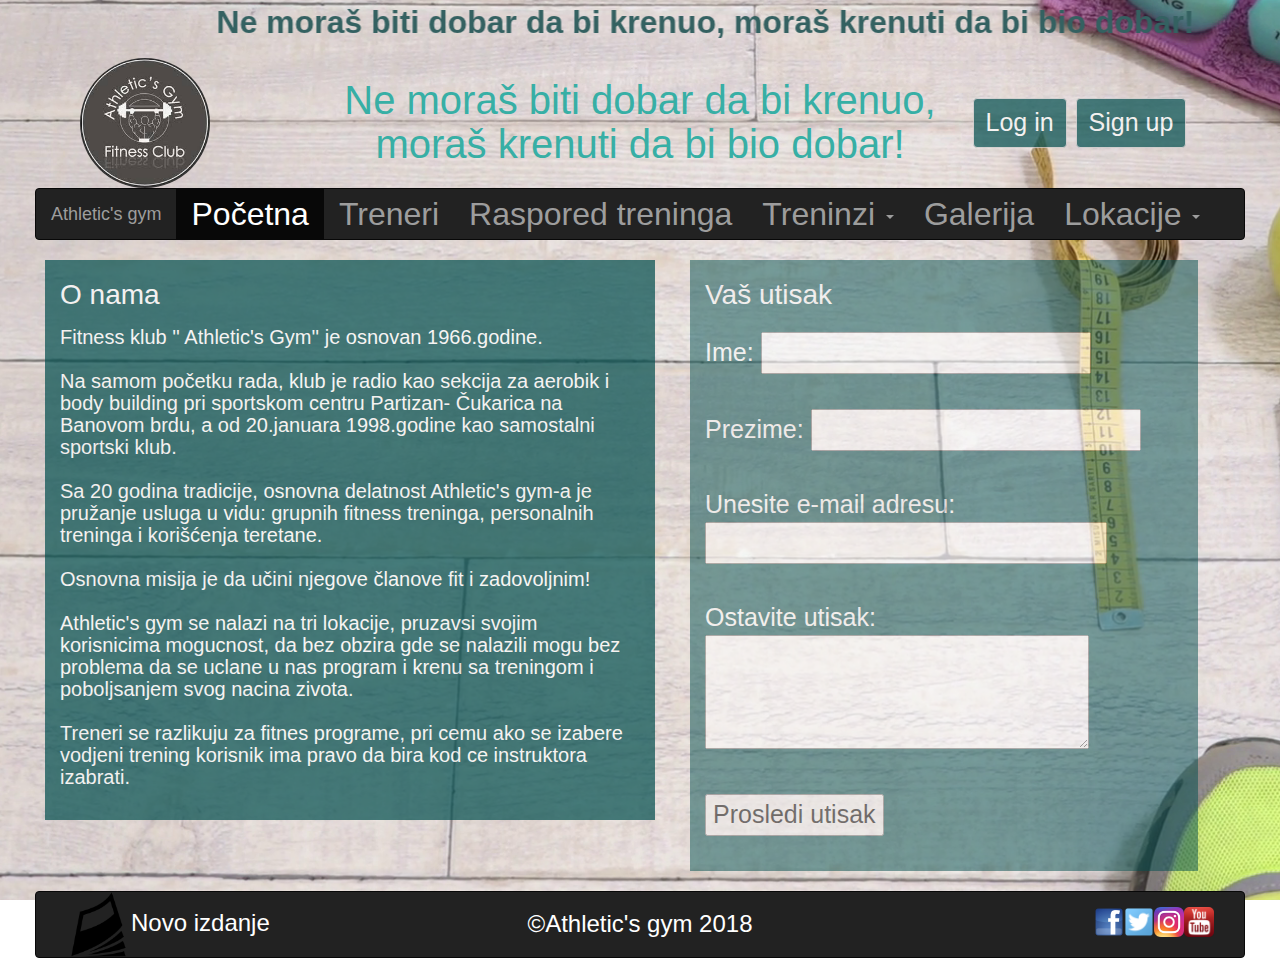
<file: index.html>
<!DOCTYPE html>
<html>

<head>
	<meta name="viewport" content="width=device-width, initial-scale=1">

	<title>Athletic's gym</title>

	<link rel="icon" type="image/jpg" href="picture/logo.jpg">

	<META  name="kljucneReci" content="fitnes, sport, rekreacija, vezbe, zdrav, zivot, teretana, beograd, joga, zumba, redukcija, tezina, individualni, trening, grupni, treninzi, treneri">

	<link rel="stylesheet" href="css/bootstrap.css">
	<link rel="stylesheet" href="css/dd.css">
	<script src="https://ajax.googleapis.com/ajax/libs/jquery/1.11.1/jquery.min.js"></script>
    <script src="js/bootstrap.js"></script>
	

</head>


<body>
        
		<div id="vest">	
				<div class="col-md-12">
					<script>
					var vest;
						var datum= new Date();
							var dan = datum.getDay();
							switch(dan){
								case 1: vest="<b>Svoju budu&#263;nost pravi&#353;  onim &#353;to uradi&#353;  danas, a ne sutra!</b>"
								  break;
								case 2: vest="<b>Nikada nije kasno da budete ono &#353;to biste mogli biti.</b>"
								  break;
								case 3: vest="<b>&#352;ampioni nisu napravljeni u teretani. &#352;ampioni su napravljeni od ne&#269;ega &#353to je duboko u njima: &#382;elje, sna, vizije</b>"
								  break;
							    case 4: vest="<b>Uspeh nije kona&#269;an, neuspeh nije fatalan - to je hrabrost da nastavi&#353; da se bori&#353;</b>"
								  break;

								case 6: vest="<b>Porazi su samo medjustanice na putu do pobede!</b>"
									break; 
								default: vest="<b>Ne mora&#353;  biti dobar da bi krenuo, mora&#353; krenuti da bi bio dobar!</b>"
									break;
							}
						document.write ("<bold><font size=6> <font color=#346161>"+
							"<MARQUEE BEHAVIOR=ALTERNATE direction=center >"+vest+"</MARQUEE></bold>")
					</script>
					</div>
					
			</div>
		
		
 

    <div id="wrap" >
			

		<div id="header">
         <div class="row">
			<div class="col-md-3">
				<a href="index.html">
					<img class= "img-circle" src="picture/logo.jpg" height=130px width=130px style="margin-left:60px;" >	
				</a>		
			</div>

			<div class="col-md-6">
				<h2>Ne mora&#353; biti dobar da bi krenuo, <br> mora&#353; krenuti da bi bio dobar!<br></h2>
			</div>			

			<div id=regbuttons class="col-md-3">
				<div class="registrationButtons" role="group" aria-label="...">
				  <button type="button" class="btn btn-default"><a href=#>Log in</a></button>
				  <button type="button" class="btn btn-default"><a href=#>Sign up</a></button>	
				</div>
			</div>
         </div>
	    </div>

        <div id="menu bar" class="col-md-12">
			<nav class="navbar navbar-inverse ">
 				<div class="container-fluid">
    				<div class="navbar-header">
     					<a class="navbar-brand" href="#">Athletic's gym</a>
    				</div>
   					<ul class="nav navbar-nav">
     					<li class="active"><a href="index.html">Po&#269;etna</a></li>
     					<li><a href="stranice/treneri.html">Treneri</a></li>
                        <li><a href="stranice/raspored.html">Raspored treninga</a></li>
						<li class="dropdown"><a class="dropdown-toggle" data-toggle="dropdown" href="#">Treninzi <span class="caret"></span></a>
							<ul class="dropdown-menu" style="background:rgb(110, 110, 110); font: 20px bold; font-family:  Calibri">
							  <li><a href="#">Pojedinacni treninzi</a></li> 
							  <li><a href="#">Grupni treninzi</a></li>
							  <li><a href="#">Vodjeni trening</a></li>
							</ul>
						  </li>
      					<li><a href="stranice/galeri.html">Galerija</a></li>
						<li class="dropdown"><a class="dropdown-toggle" data-toggle="dropdown" href="#">Lokacije <span class="caret"></span></a>
							<ul class="dropdown-menu" style="background:rgb(110, 110, 110); font: 20px bold; font-family:  Calibri">
							  <li><a href="#">Vozdovac</a></li> 
							  <li><a href="#">Banovo Brdo</a></li>
							  <li><a href="#">Crveni Krst</a></li>
							</ul>
						  </li>


					</ul>
					
 				</div>
			</nav>	
		</div>



		<div id="sadrzaj">
      		
      			
      			<div id="onama" class="col-md-6">
					<h1>O nama</h1><br>        	
					
        			<p><h3>Fitness klub '' Athletic's Gym'' je osnovan 1966.godine.<sup></sup>
        			<br><br>
        			Na samom po&#269;etku rada, klub je radio kao sekcija za aerobik i body building pri sportskom centru Partizan- &#268;ukarica na Banovom brdu, a od 20.januara 1998.godine kao samostalni sportski klub.
        			<br><br>
        			Sa 20 godina tradicije, osnovna delatnost Athletic's gym-a je pru&#382;anje usluga u vidu: grupnih fitness treninga, personalnih treninga i kori&#353;&#263;enja teretane.
					<br><br>
					Osnovna misija je da u&#269;ini  njegove &#269;lanove fit i zadovoljnim! 
					<br><br>
					Athletic's gym se nalazi na tri lokacije, pruzavsi svojim korisnicima mogucnost, da bez obzira gde se nalazili
					mogu bez problema da se uclane u nas program i krenu sa treningom i poboljsanjem svog nacina zivota.
        			<br><br>
					Treneri se razlikuju za fitnes programe, pri cemu ako se izabere vodjeni trening korisnik ima pravo
					da bira kod ce instruktora izabrati.
        			<br><br>
				
				</h3></p>          
          		</div>				
          		
        	<div id="forma" class="col-md-5">    
					<script>

							function pripremiFormu() {
								isprazniBox(true);
								resetujPolja();
								sakrijBox(true);
							}
				
							function isprazniBox() {
								document.getElementById("greska").innerHTML = "Forma sadrzi sledece greske: <br>";
							}
				
							function resetujPolja() {
								document.forms[0].ime.style.border = "1px solid grey";
								document.forms[0].prezime.style.border = "1px solid grey";
								document.forms[0].mail.style.border = "1px solid grey";
				
							}
				
				
							function sakrijBox(param) {
								if (param == true){
								document.getElementById("greska").style.visibility="hidden";
								} else {
								document.getElementById("greska").style.visibility="visible";
								}
							}
							function popuniBox(param){
								sakrijBox(false);
							
								document.getElementById("greska").innerHTML += param;
								document.getElementById("greska").innerHTML += "<br>";
							}

							function validacija() {
							var greska = false;
							isprazniBox();
				
							if (document.forms[0].ime.value=='') {
									popuniBox("Niste uneli Vase ime!");
									
									document.forms[0].ime.style.border = "3px solid red";
									document.forms[0].ime.focus();
									greska = true;
								}
								if (document.forms[0].prezime.value=='') {
									popuniBox("Niste uneli Vase prezime!");
									document.forms[0].prezime.style.border = "3px solid red";
									document.forms[0].prezime.focus();
									greska = true;
								}
								if (document.forms[0].mail.value=='') {
									popuniBox("Niste uneli e-mail adresu!");
									document.forms[0].mail.style.border = "3px solid red";
									document.forms[0].mail.focus();
									greska = true;
								}
								if(document.forms[0].mail.value.indexOf('@') == -1){
									popuniBox("Niste uneli e-mail adresu u odgovarajucem formatu!");
									document.forms[0].mail.style.border = "3px solid red";
									document.forms[0].mail.focus();
									greska = true;
								}
								
								if (greska == true) {
									return false;
									} else {
									return true;
									}
									
							}
								
							function proveriradio(dugmici) 
							{
								for(var i = 0; i < dugmici.length; i++) {
									if(dugmici[i].checked) return true;
								}
								return false;
							}
						</script>
						
						
				<h1>Va&#353; utisak</h1><br><br>
				
           			<div id="greska" class="alert-box">
							
					</div> 

					<form onsubmit="return validacija()">
							
					    Ime:
				        <input class="text" type="text" name="ime"><br><br>
						Prezime:
						<input class="text" type="text" name="prezime"><br><br>
						Unesite e-mail adresu:
						<br>
						<input class="text" type="text" name="mail" size="25"><br><br>
						Ostavite utisak:
						<br>
						<textarea class="text" name="area" rows="3" cols="25"></textarea>
						<br>
						<br>
						<input class="potvrda" type="submit" value="Prosledi utisak" name="submit"><br><br>
							
					</form>	        
				  
         	
        </div>       
    </div>

	<div id="footer">

			<div id="menu bar" class="col-md-12">
				<nav class="navbar navbar-inverse">
 					<div class="container-fluid">    				
   					
	   					<div id="magazin" class="col-md-3">    					
	     					<a href="dokumenta\magazin1.pdf" target="_blank"><img src="picture/pdf1.png" height=65px>Novo izdanje</a>
						 </div>	  
						    				
	     				<div id="copyright" class="col-md-6" style="margin-top:15px;">
							&copy;Athletic's gym 2018
						</div>

						 <div id="social" class="col-md-3" style="margin-top:15px; float:left">     					
	      					<a href="https://www.youtube.com/channel/UCy7pl9uX2YsnCnbQm699BVg" target="_blank"><img src="picture/youtube.png" height=30px></a>
	      					<a href="https://www.instagram.com/athletics_gym/" target="_blank"><img src="picture/instagram.png" height=30px></a>
	      					<a href="https://twitter.com/TAGSathleticgym/status/910712841073651712" target="_blank"><img src="picture/tw.png" height=30px></a>
	      					<a href="https://www.facebook.com/athleticsgymfitness/?ref=br_rs" target="_blank"><img src="picture/fb.png" height=30px></a>      
	      				</div>	    				
 					</div> 				
				</nav>	
			</div>
		</div>

	</div>







</body>
</html>
</file>
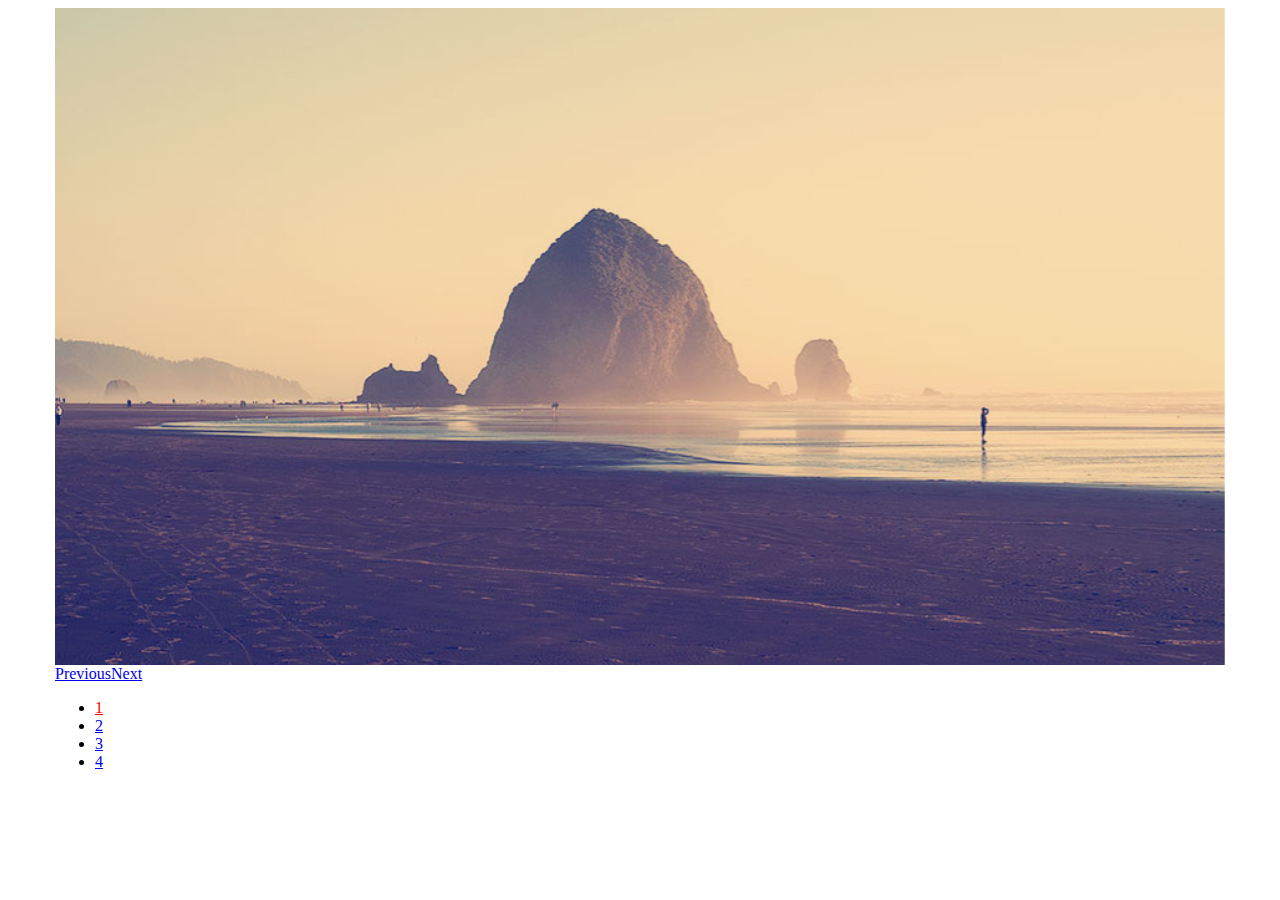
<file: slidesjquery/examples/basic-fade/index.html>
<!doctype html>
<html>
<head>
  <meta charset="utf-8">
  <title>SlidesJS Basic Code Example</title>
  <meta name="description" content="SlidesJS is a simple slideshow plugin for jQuery. Packed with a useful set of features to help novice and advanced developers alike create elegant and user-friendly slideshows.">
  <meta name="author" content="Nathan Searles">

  <!-- SlidesJS Required (if responsive): Sets the page width to the device width. -->
  <meta name="viewport" content="width=device-width">
  <!-- End SlidesJS Required -->

  <!-- SlidesJS Required: These styles are required if you'd like a responsive slideshow -->
  <style>
    /* Prevent the slideshow from flashing on load */
    #slides {
      display: none
    }

    /* Center the slideshow */
    .container {
      margin: 0 auto
    }

    /* Show active item in the pagination */
    .slidesjs-pagination .active {
      color:red;
    }

    /* Media quires for a responsive layout */

    /* For tablets & smart phones */
    @media (max-width: 767px) {
      body {
        padding-left: 10px;
        padding-right: 10px;
      }
      .container {
        width: auto
      }
    }

    /* For smartphones */
    @media (max-width: 480px) {
      .container {
        width: auto
      }
    }

    /* For smaller displays like laptops */
    @media (min-width: 768px) and (max-width: 979px) {
      .container {
        width: 724px
      }
    }

    /* For larger displays */
    @media (min-width: 1200px) {
      .container {
        width: 1170px
      }
    }
  </style>
  <!-- SlidesJS Required: -->
</head>
<body>

  <!-- SlidesJS Required: Start Slides -->
  <!-- The container is used to define the width of the slideshow -->
  <div class="container">
    <div id="slides">
      <img src="img/example-slide-1.jpg" alt="Photo by: Missy S Link: http://www.flickr.com/photos/listenmissy/5087404401/">
      <img src="img/example-slide-2.jpg" alt="Photo by: Daniel Parks Link: http://www.flickr.com/photos/parksdh/5227623068/">
      <img src="img/example-slide-3.jpg" alt="Photo by: Mike Ranweiler Link: http://www.flickr.com/photos/27874907@N04/4833059991/">
      <img src="img/example-slide-4.jpg" alt="Photo by: Stuart SeegerLink: http://www.flickr.com/photos/stuseeger/97577796/">
    </div>
  </div>
  <!-- End SlidesJS Required: Start Slides -->

  <!-- SlidesJS Required: Link to jQuery -->
  <script src="http://code.jquery.com/jquery-1.9.1.min.js"></script>
  <!-- End SlidesJS Required -->

  <!-- SlidesJS Required: Link to jquery.slides.js -->
  <script src="js/jquery.slides.min.js"></script>
  <!-- End SlidesJS Required -->

  <!-- SlidesJS Required: Initialize SlidesJS with a jQuery doc ready -->
  <script>
    $(function() {
      $('#slides').slidesjs({
        width: 940,
        height: 528,
        navigation: {
          effect: "fade"
        },
        pagination: {
          effect: "fade"
        },
        effect: {
          fade: {
            speed: 400
          }
        }
      });
    });
  </script>
  <!-- End SlidesJS Required -->
</body>
</html>
</file>
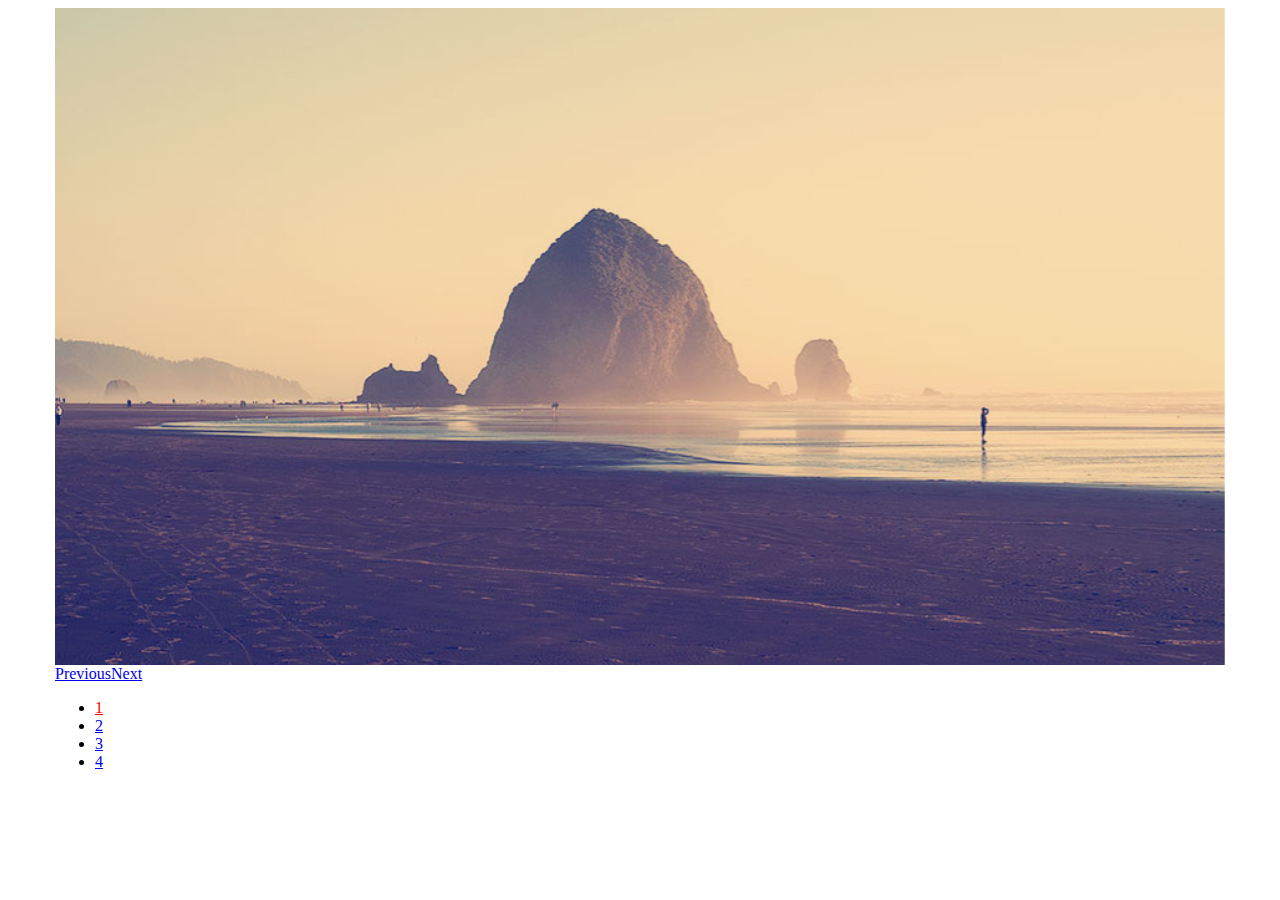
<file: slidesjquery/examples/basic-slide/index.html>
<!doctype html>
<html>
<head>
  <meta charset="utf-8">
  <title>SlidesJS Basic Code Example</title>
  <meta name="description" content="SlidesJS is a simple slideshow plugin for jQuery. Packed with a useful set of features to help novice and advanced developers alike create elegant and user-friendly slideshows.">
  <meta name="author" content="Nathan Searles">

  <!-- SlidesJS Required (if responsive): Sets the page width to the device width. -->
  <meta name="viewport" content="width=device-width">
  <!-- End SlidesJS Required -->

  <!-- SlidesJS Required: These styles are required if you'd like a responsive slideshow -->
  <style>
    /* Prevent the slideshow from flashing on load */
    #slides {
      display: none
    }

    /* Center the slideshow */
    .container {
      margin: 0 auto
    }

    /* Show active item in the pagination */
    .slidesjs-pagination .active {
      color:red;
    }

    /* Media quires for a responsive layout */

    /* For tablets & smart phones */
    @media (max-width: 767px) {
      body {
        padding-left: 10px;
        padding-right: 10px;
      }
      .container {
        width: auto
      }
    }

    /* For smartphones */
    @media (max-width: 480px) {
      .container {
        width: auto
      }
    }

    /* For smaller displays like laptops */
    @media (min-width: 768px) and (max-width: 979px) {
      .container {
        width: 724px
      }
    }

    /* For larger displays */
    @media (min-width: 1200px) {
      .container {
        width: 1170px
      }
    }
  </style>
  <!-- SlidesJS Required: -->
</head>
<body>

  <!-- SlidesJS Required: Start Slides -->
  <!-- The container is used to define the width of the slideshow -->
  <div class="container">
    <div id="slides">
      <img src="img/example-slide-1.jpg" alt="Photo by: Missy S Link: http://www.flickr.com/photos/listenmissy/5087404401/">
      <img src="img/example-slide-2.jpg" alt="Photo by: Daniel Parks Link: http://www.flickr.com/photos/parksdh/5227623068/">
      <img src="img/example-slide-3.jpg" alt="Photo by: Mike Ranweiler Link: http://www.flickr.com/photos/27874907@N04/4833059991/">
      <img src="img/example-slide-4.jpg" alt="Photo by: Stuart SeegerLink: http://www.flickr.com/photos/stuseeger/97577796/">
    </div>
  </div>
  <!-- End SlidesJS Required: Start Slides -->

  <!-- SlidesJS Required: Link to jQuery -->
  <script src="http://code.jquery.com/jquery-1.9.1.min.js"></script>
  <!-- End SlidesJS Required -->

  <!-- SlidesJS Required: Link to jquery.slides.js -->
  <script src="js/jquery.slides.min.js"></script>
  <!-- End SlidesJS Required -->

  <!-- SlidesJS Required: Initialize SlidesJS with a jQuery doc ready -->
  <script>
    $(function() {
      $('#slides').slidesjs({
        width: 940,
        height: 528
      });
    });
  </script>
  <!-- End SlidesJS Required -->
</body>
</html>
</file>
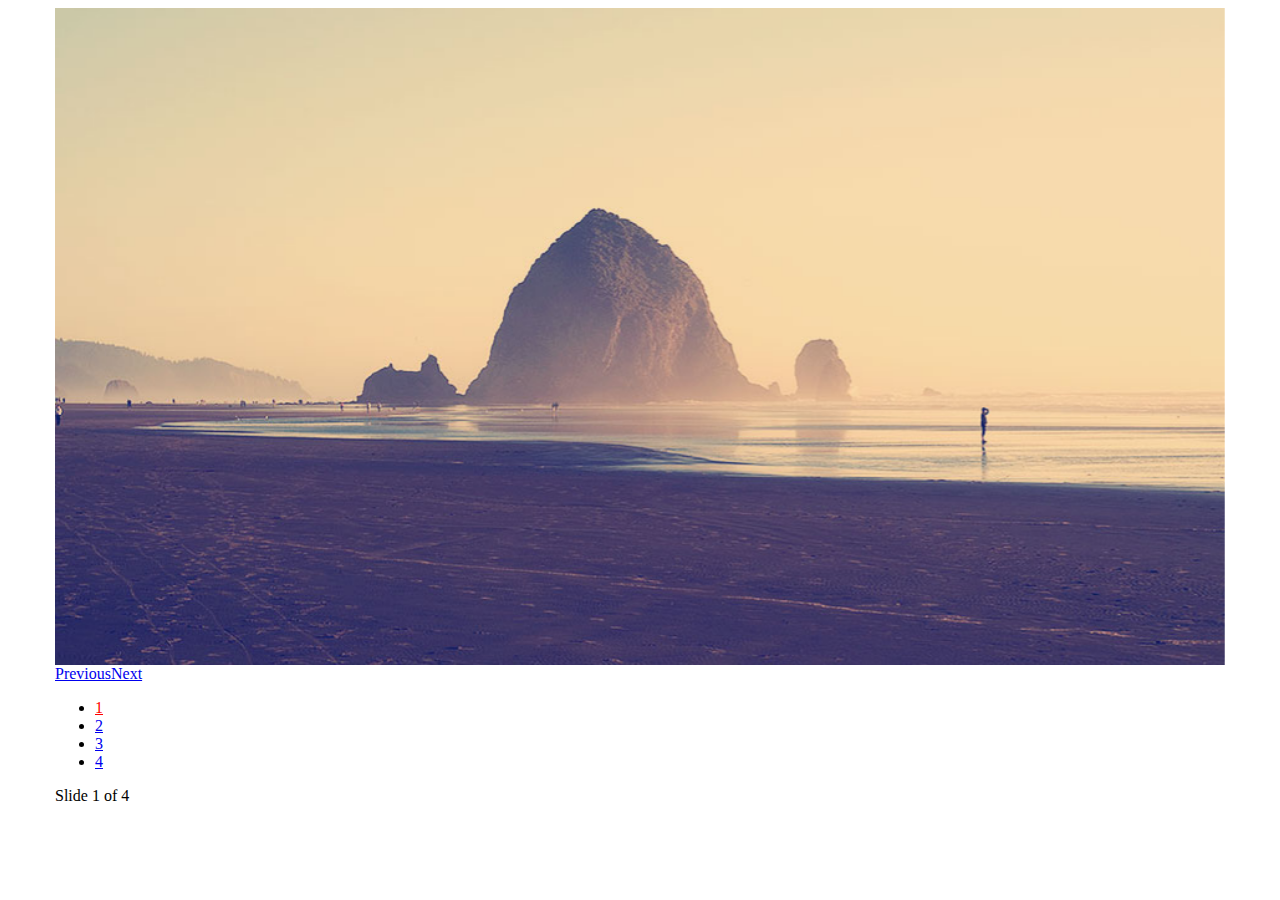
<file: slidesjquery/examples/callbacks/index.html>
<!doctype html>
<html>
<head>
  <meta charset="utf-8">
  <title>SlidesJS Basic Code Example</title>
  <meta name="description" content="SlidesJS is a simple slideshow plugin for jQuery. Packed with a useful set of features to help novice and advanced developers alike create elegant and user-friendly slideshows.">
  <meta name="author" content="Nathan Searles">

  <!-- SlidesJS Required (if responsive): Sets the page width to the device width. -->
  <meta name="viewport" content="width=device-width">
  <!-- End SlidesJS Required -->

  <!-- SlidesJS Required: These styles are required if you'd like a responsive slideshow -->
  <style>
    /* Prevent the slideshow from flashing on load */
    #slides {
      display: none
    }

    /* Center the slideshow */
    .container {
      margin: 0 auto
    }

    /* Show active item in the pagination */
    .slidesjs-pagination .active {
      color:red;
    }

    /* Media quires for a responsive layout */

    /* For tablets & smart phones */
    @media (max-width: 767px) {
      body {
        padding-left: 10px;
        padding-right: 10px;
      }
      .container {
        width: auto
      }
    }

    /* For smartphones */
    @media (max-width: 480px) {
      .container {
        width: auto
      }
    }

    /* For smaller displays like laptops */
    @media (min-width: 768px) and (max-width: 979px) {
      .container {
        width: 724px
      }
    }

    /* For larger displays */
    @media (min-width: 1200px) {
      .container {
        width: 1170px
      }
    }
  </style>
  <!-- SlidesJS Required: -->
</head>
<body>

  <!-- SlidesJS Required: Start Slides -->
  <!-- The container is used to define the width of the slideshow -->
  <div class="container">
    <div id="slides">
      <img src="img/example-slide-1.jpg" alt="Photo by: Missy S Link: http://www.flickr.com/photos/listenmissy/5087404401/">
      <img src="img/example-slide-2.jpg" alt="Photo by: Daniel Parks Link: http://www.flickr.com/photos/parksdh/5227623068/">
      <img src="img/example-slide-3.jpg" alt="Photo by: Mike Ranweiler Link: http://www.flickr.com/photos/27874907@N04/4833059991/">
      <img src="img/example-slide-4.jpg" alt="Photo by: Stuart SeegerLink: http://www.flickr.com/photos/stuseeger/97577796/">
    </div>
    <div id="slidesjs-log">Slide <span class="slidesjs-slide-number">1</span> of 4</div>
  </div>
  <!-- End SlidesJS Required: Start Slides -->

  <!-- SlidesJS Required: Link to jQuery -->
  <script src="http://code.jquery.com/jquery-1.9.1.min.js"></script>
  <!-- End SlidesJS Required -->

  <!-- SlidesJS Required: Link to jquery.slides.js -->
  <script src="js/jquery.slides.min.js"></script>
  <!-- End SlidesJS Required -->

  <!-- SlidesJS Required: Initialize SlidesJS with a jQuery doc ready -->
  <script>
    $(function() {
      $('#slides').slidesjs({
        width: 940,
        height: 528,
        callback: {
          loaded: function(number) {
            // Use your browser console to view log
            console.log('SlidesJS: Loaded with slide #' + number);

            // Show start slide in log
            $('#slidesjs-log .slidesjs-slide-number').text(number);
          },
          start: function(number) {
            // Use your browser console to view log
            console.log('SlidesJS: Start Animation on slide #' + number);
          },
          complete: function(number) {
            // Use your browser console to view log
            console.log('SlidesJS: Animation Complete. Current slide is #' + number);

            // Change slide number on animation complete
            $('#slidesjs-log .slidesjs-slide-number').text(number);
          }
        }
      });
    });
  </script>
  <!-- End SlidesJS Required -->
</body>
</html>
</file>
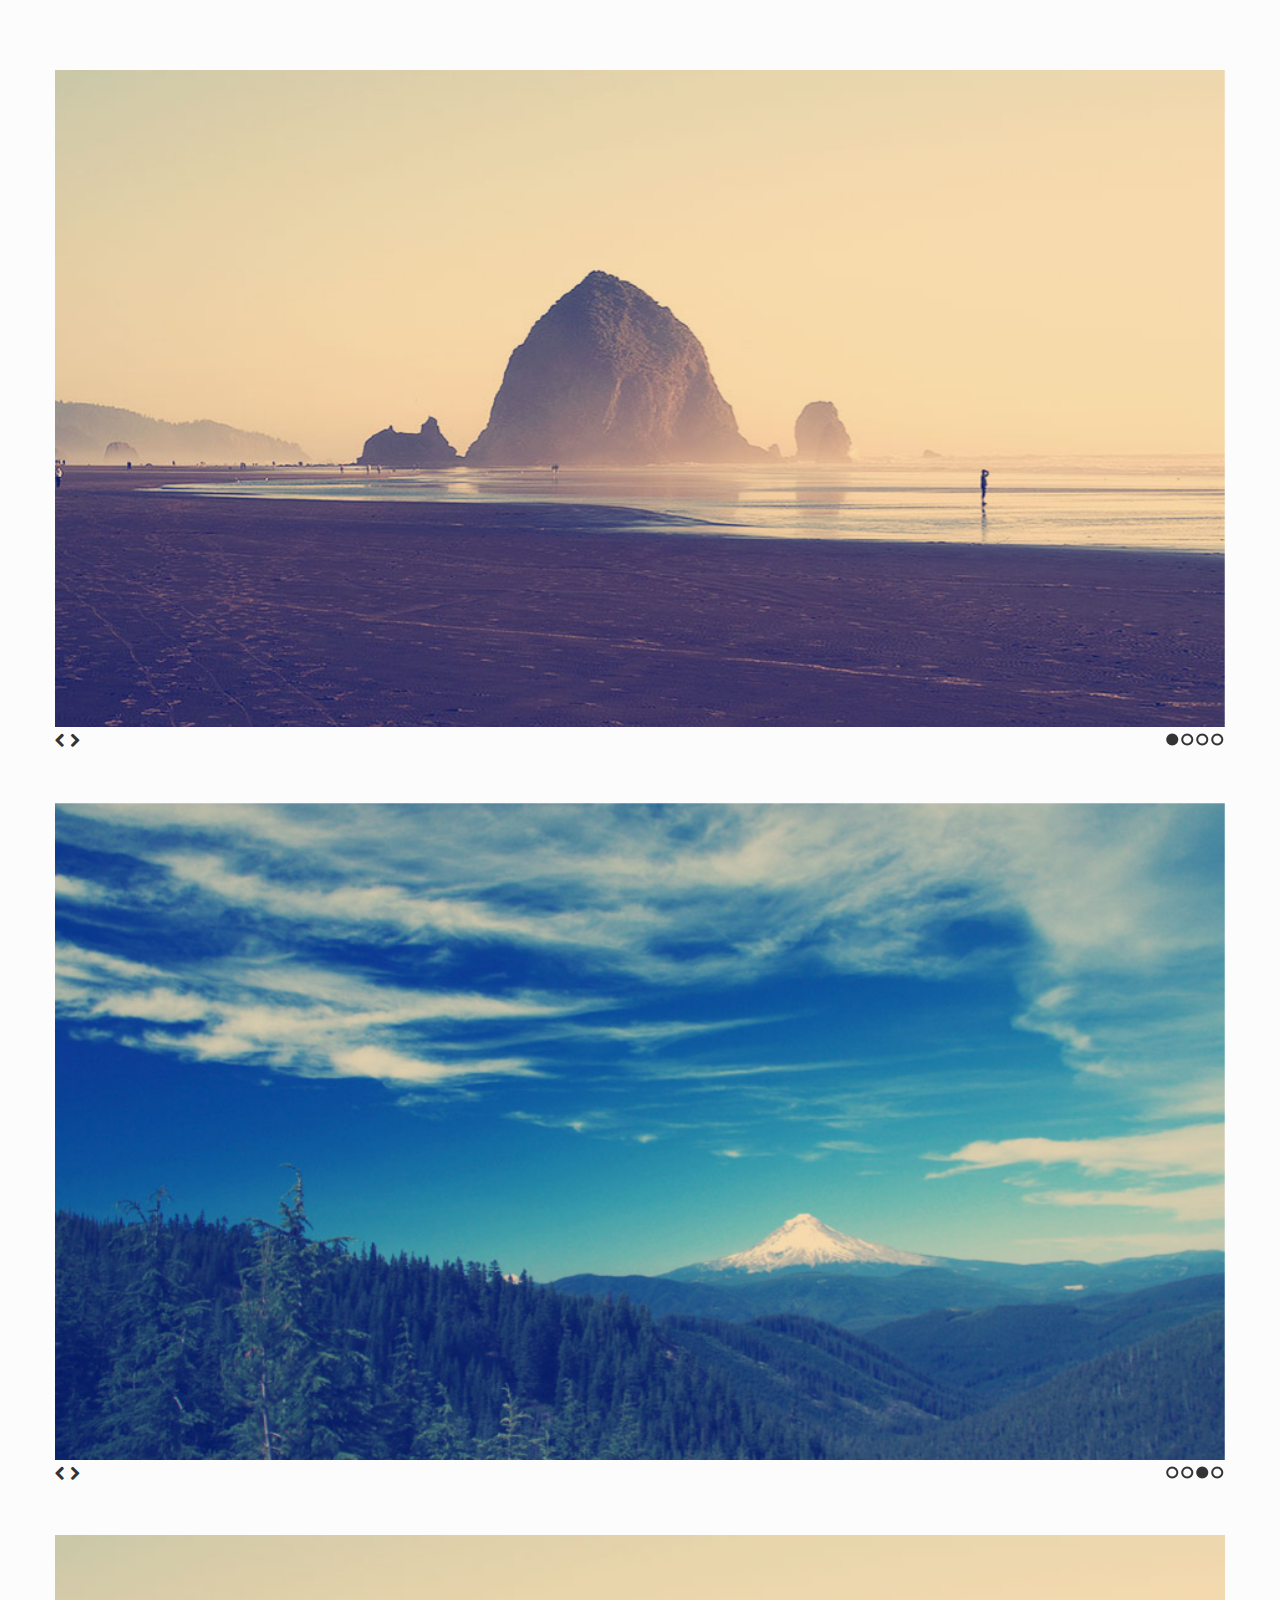
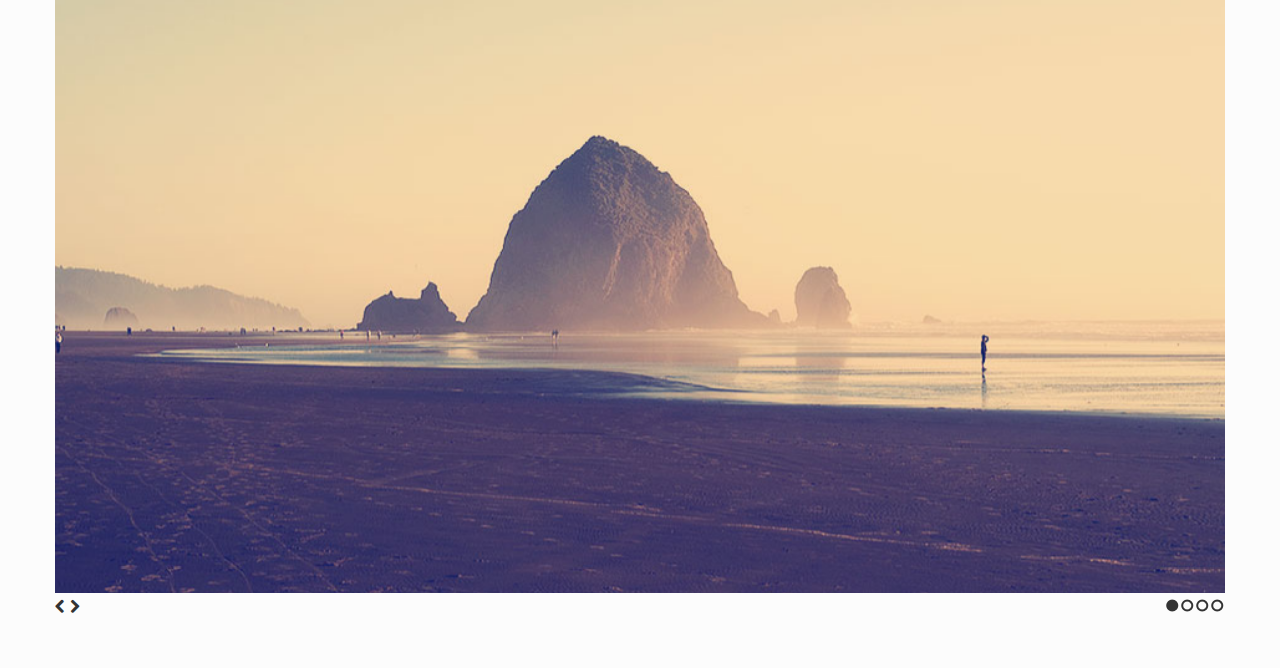
<file: slidesjquery/examples/multiple/index.html>
<!doctype html>
<html>
<head>
  <meta charset="utf-8">
  <title>SlidesJS Standard Code Example</title>
  <meta name="description" content="SlidesJS is a simple slideshow plugin for jQuery. Packed with a useful set of features to help novice and advanced developers alike create elegant and user-friendly slideshows.">
  <meta name="author" content="Nathan Searles">

  <!-- SlidesJS Required (if responsive): Sets the page width to the device width. -->
  <meta name="viewport" content="width=device-width">
  <!-- End SlidesJS Required -->

  <!-- CSS for slidesjs.com example -->
  <link rel="stylesheet" href="css/example.css">
  <link rel="stylesheet" href="css/font-awesome.min.css">
  <!-- End CSS for slidesjs.com example -->

  <!-- SlidesJS Optional: If you'd like to use this design -->
  <style>
    body {
      -webkit-font-smoothing: antialiased;
      font: normal 15px/1.5 "Helvetica Neue", Helvetica, Arial, sans-serif;
      color: #232525;
      padding-top:70px;
    }

    #slides,
    #slides2,
    #slides3 {
      display: none;
      margin-bottom:50px;
    }

    .slidesjs-navigation {
      margin-top:3px;
    }

    .slidesjs-previous {
      margin-right: 5px;
      float: left;
    }

    .slidesjs-next {
      margin-right: 5px;
      float: left;
    }

    .slidesjs-pagination {
      margin: 6px 0 0;
      float: right;
      list-style: none;
    }

    .slidesjs-pagination li {
      float: left;
      margin: 0 1px;
    }

    .slidesjs-pagination li a {
      display: block;
      width: 13px;
      height: 0;
      padding-top: 13px;
      background-image: url(img/pagination.png);
      background-position: 0 0;
      float: left;
      overflow: hidden;
    }

    .slidesjs-pagination li a.active,
    .slidesjs-pagination li a:hover.active {
      background-position: 0 -13px
    }

    .slidesjs-pagination li a:hover {
      background-position: 0 -26px
    }

    a:link,
    a:visited {
      color: #333
    }

    a:hover,
    a:active {
      color: #9e2020
    }

    .navbar {
      overflow: hidden
    }
  </style>
  <!-- End SlidesJS Optional-->

  <!-- SlidesJS Required: These styles are required if you'd like a responsive slideshow -->
  <style>
    #slides {
      display: none
    }

    .container {
      margin: 0 auto
    }

    /* For tablets & smart phones */
    @media (max-width: 767px) {
      body {
        padding-left: 20px;
        padding-right: 20px;
      }
      .container {
        width: auto
      }
    }

    /* For smartphones */
    @media (max-width: 480px) {
      .container {
        width: auto
      }
    }

    /* For smaller displays like laptops */
    @media (min-width: 768px) and (max-width: 979px) {
      .container {
        width: 724px
      }
    }

    /* For larger displays */
    @media (min-width: 1200px) {
      .container {
        width: 1170px
      }
    }
  </style>
  <!-- SlidesJS Required: -->
</head>
<body>
  <!-- SlidesJS Required: Start Slides -->
  <!-- The container is used to define the width of the slideshow -->
  <div class="container">
    <div id="slides">
      <img src="img/example-slide-1.jpg" alt="Photo by: Missy S Link: http://www.flickr.com/photos/listenmissy/5087404401/">
      <img src="img/example-slide-2.jpg" alt="Photo by: Daniel Parks Link: http://www.flickr.com/photos/parksdh/5227623068/">
      <img src="img/example-slide-3.jpg" alt="Photo by: Mike Ranweiler Link: http://www.flickr.com/photos/27874907@N04/4833059991/">
      <img src="img/example-slide-4.jpg" alt="Photo by: Stuart SeegerLink: http://www.flickr.com/photos/stuseeger/97577796/">
      <a href="#" class="slidesjs-previous slidesjs-navigation"><i class="icon-chevron-left"></i></a>
      <a href="#" class="slidesjs-next slidesjs-navigation"><i class="icon-chevron-right"></i></a>
    </div>

    <div id="slides2">
      <img src="img/example-slide-1.jpg" alt="Photo by: Missy S Link: http://www.flickr.com/photos/listenmissy/5087404401/">
      <img src="img/example-slide-2.jpg" alt="Photo by: Daniel Parks Link: http://www.flickr.com/photos/parksdh/5227623068/">
      <img src="img/example-slide-3.jpg" alt="Photo by: Mike Ranweiler Link: http://www.flickr.com/photos/27874907@N04/4833059991/">
      <img src="img/example-slide-4.jpg" alt="Photo by: Stuart SeegerLink: http://www.flickr.com/photos/stuseeger/97577796/">
      <a href="#" class="slidesjs-previous slidesjs-navigation"><i class="icon-chevron-left"></i></a>
      <a href="#" class="slidesjs-next slidesjs-navigation"><i class="icon-chevron-right"></i></a>
    </div>

    <div id="slides3">
      <img src="img/example-slide-1.jpg" alt="Photo by: Missy S Link: http://www.flickr.com/photos/listenmissy/5087404401/">
      <img src="img/example-slide-2.jpg" alt="Photo by: Daniel Parks Link: http://www.flickr.com/photos/parksdh/5227623068/">
      <img src="img/example-slide-3.jpg" alt="Photo by: Mike Ranweiler Link: http://www.flickr.com/photos/27874907@N04/4833059991/">
      <img src="img/example-slide-4.jpg" alt="Photo by: Stuart SeegerLink: http://www.flickr.com/photos/stuseeger/97577796/">
      <a href="#" class="slidesjs-previous slidesjs-navigation"><i class="icon-chevron-left"></i></a>
      <a href="#" class="slidesjs-next slidesjs-navigation"><i class="icon-chevron-right"></i></a>
    </div>
  </div>
  <!-- End SlidesJS Required: Start Slides -->

  <!-- SlidesJS Required: Link to jQuery -->
  <script src="http://code.jquery.com/jquery-1.9.1.min.js"></script>
  <!-- End SlidesJS Required -->

  <!-- SlidesJS Required: Link to jquery.slides.js -->
  <script src="js/jquery.slides.min.js"></script>
  <!-- End SlidesJS Required -->

  <!-- SlidesJS Required: Initialize SlidesJS with a jQuery doc ready -->
  <script>
    $(function() {
      $('#slides').slidesjs({
        width: 940,
        height: 528,
        navigation: false
      });

      /*
        To have multiple slideshows on the same page
        they just need to have separate IDs
      */
      $('#slides2').slidesjs({
        width: 940,
        height: 528,
        navigation: false,
        start: 3,
        play: {
          auto: true
        }
      });

      $('#slides3').slidesjs({
        width: 940,
        height: 528,
        navigation: false
      });
    });
  </script>
  <!-- End SlidesJS Required -->
</body>
</html>
</file>
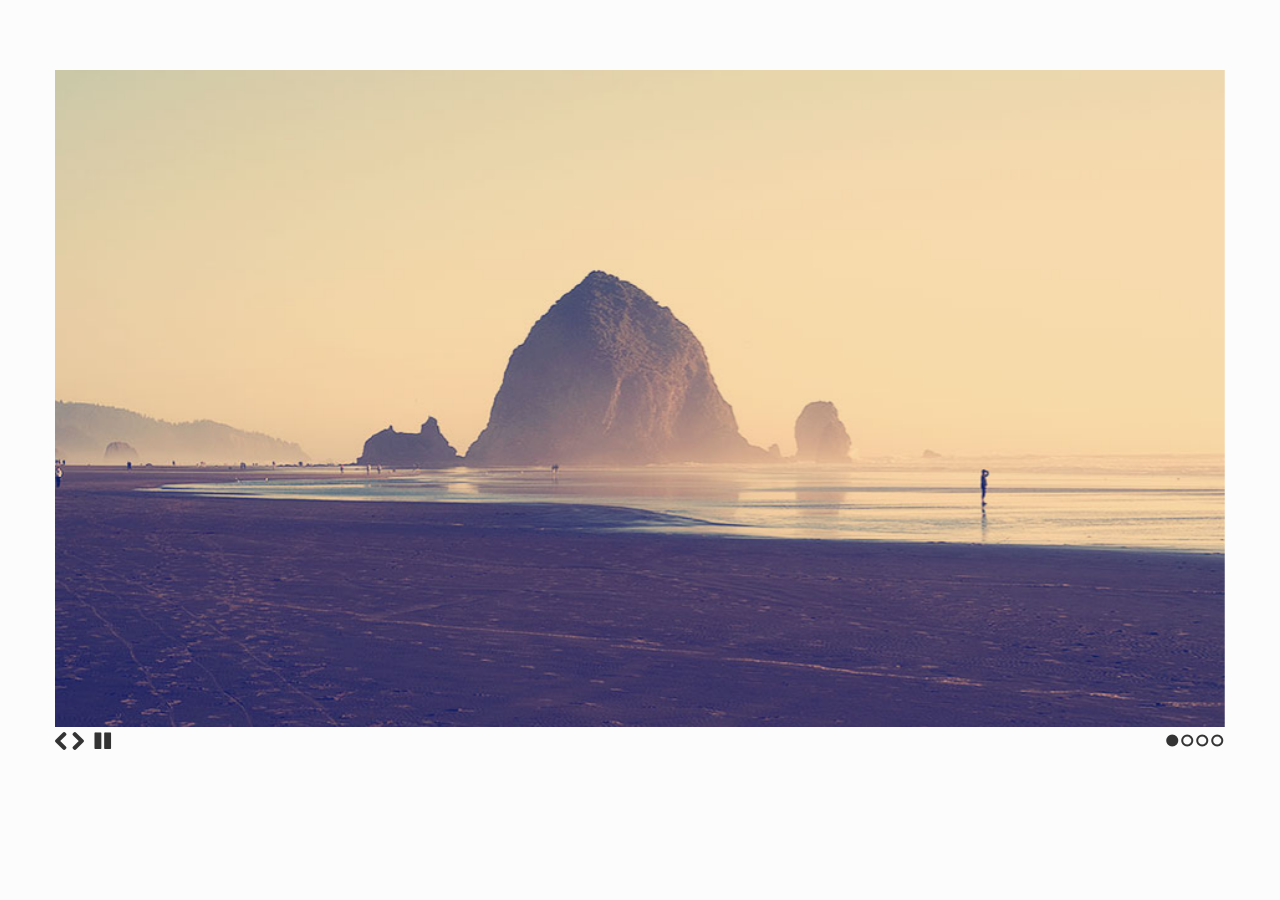
<file: slidesjquery/examples/playing/index.html>
<!doctype html>
<html>
<head>
  <meta charset="utf-8">
  <title>SlidesJS Standard Code Example</title>
  <meta name="description" content="SlidesJS is a simple slideshow plugin for jQuery. Packed with a useful set of features to help novice and advanced developers alike create elegant and user-friendly slideshows.">
  <meta name="author" content="Nathan Searles">

  <!-- SlidesJS Required (if responsive): Sets the page width to the device width. -->
  <meta name="viewport" content="width=device-width">
  <!-- End SlidesJS Required -->

  <!-- CSS for slidesjs.com example -->
  <link rel="stylesheet" href="css/example.css">
  <link rel="stylesheet" href="css/font-awesome.min.css">
  <!-- End CSS for slidesjs.com example -->

  <!-- SlidesJS Optional: If you'd like to use this design -->
  <style>
    body {
      -webkit-font-smoothing: antialiased;
      font: normal 15px/1.5 "Helvetica Neue", Helvetica, Arial, sans-serif;
      color: #232525;
      padding-top:70px;
    }

    #slides {
      display: none
    }

    #slides .slidesjs-navigation {
      margin-top:5px;
    }

    a.slidesjs-next,
    a.slidesjs-previous,
    a.slidesjs-play,
    a.slidesjs-stop {
      background-image: url(img/btns-next-prev.png);
      background-repeat: no-repeat;
      display:block;
      width:12px;
      height:18px;
      overflow: hidden;
      text-indent: -9999px;
      float: left;
      margin-right:5px;
    }

    a.slidesjs-next {
      margin-right:10px;
      background-position: -12px 0;
    }

    a:hover.slidesjs-next {
      background-position: -12px -18px;
    }

    a.slidesjs-previous {
      background-position: 0 0;
    }

    a:hover.slidesjs-previous {
      background-position: 0 -18px;
    }

    a.slidesjs-play {
      width:15px;
      background-position: -25px 0;
    }

    a:hover.slidesjs-play {
      background-position: -25px -18px;
    }

    a.slidesjs-stop {
      width:18px;
      background-position: -41px 0;
    }

    a:hover.slidesjs-stop {
      background-position: -41px -18px;
    }

    .slidesjs-pagination {
      margin: 7px 0 0;
      float: right;
      list-style: none;
    }

    .slidesjs-pagination li {
      float: left;
      margin: 0 1px;
    }

    .slidesjs-pagination li a {
      display: block;
      width: 13px;
      height: 0;
      padding-top: 13px;
      background-image: url(img/pagination.png);
      background-position: 0 0;
      float: left;
      overflow: hidden;
    }

    .slidesjs-pagination li a.active,
    .slidesjs-pagination li a:hover.active {
      background-position: 0 -13px
    }

    .slidesjs-pagination li a:hover {
      background-position: 0 -26px
    }

    #slides a:link,
    #slides a:visited {
      color: #333
    }

    #slides a:hover,
    #slides a:active {
      color: #9e2020
    }

    .navbar {
      overflow: hidden
    }
  </style>
  <!-- End SlidesJS Optional-->

  <!-- SlidesJS Required: These styles are required if you'd like a responsive slideshow -->
  <style>
    #slides {
      display: none
    }

    .container {
      margin: 0 auto
    }

    /* For tablets & smart phones */
    @media (max-width: 767px) {
      body {
        padding-left: 20px;
        padding-right: 20px;
      }
      .container {
        width: auto
      }
    }

    /* For smartphones */
    @media (max-width: 480px) {
      .container {
        width: auto
      }
    }

    /* For smaller displays like laptops */
    @media (min-width: 768px) and (max-width: 979px) {
      .container {
        width: 724px
      }
    }

    /* For larger displays */
    @media (min-width: 1200px) {
      .container {
        width: 1170px
      }
    }
  </style>
  <!-- SlidesJS Required: -->
</head>
<body>

  <!-- SlidesJS Required: Start Slides -->
  <!-- The container is used to define the width of the slideshow -->
  <div class="container">
    <div id="slides">
      <img src="img/example-slide-1.jpg" alt="Photo by: Missy S Link: http://www.flickr.com/photos/listenmissy/5087404401/">
      <img src="img/example-slide-2.jpg" alt="Photo by: Daniel Parks Link: http://www.flickr.com/photos/parksdh/5227623068/">
      <img src="img/example-slide-3.jpg" alt="Photo by: Mike Ranweiler Link: http://www.flickr.com/photos/27874907@N04/4833059991/">
      <img src="img/example-slide-4.jpg" alt="Photo by: Stuart SeegerLink: http://www.flickr.com/photos/stuseeger/97577796/">
    </div>
  </div>
  <!-- End SlidesJS Required: Start Slides -->

  <!-- SlidesJS Required: Link to jQuery -->
  <script src="http://code.jquery.com/jquery-1.9.1.min.js"></script>
  <!-- End SlidesJS Required -->

  <!-- SlidesJS Required: Link to jquery.slides.js -->
  <script src="js/jquery.slides.min.js"></script>
  <!-- End SlidesJS Required -->

  <!-- SlidesJS Required: Initialize SlidesJS with a jQuery doc ready -->
  <script>
    $(function() {
      $('#slides').slidesjs({
        width: 940,
        height: 528,
        play: {
          active: true,
          auto: true,
          interval: 4000,
          swap: true
        }
      });
    });
  </script>
  <!-- End SlidesJS Required -->
</body>
</html>
</file>
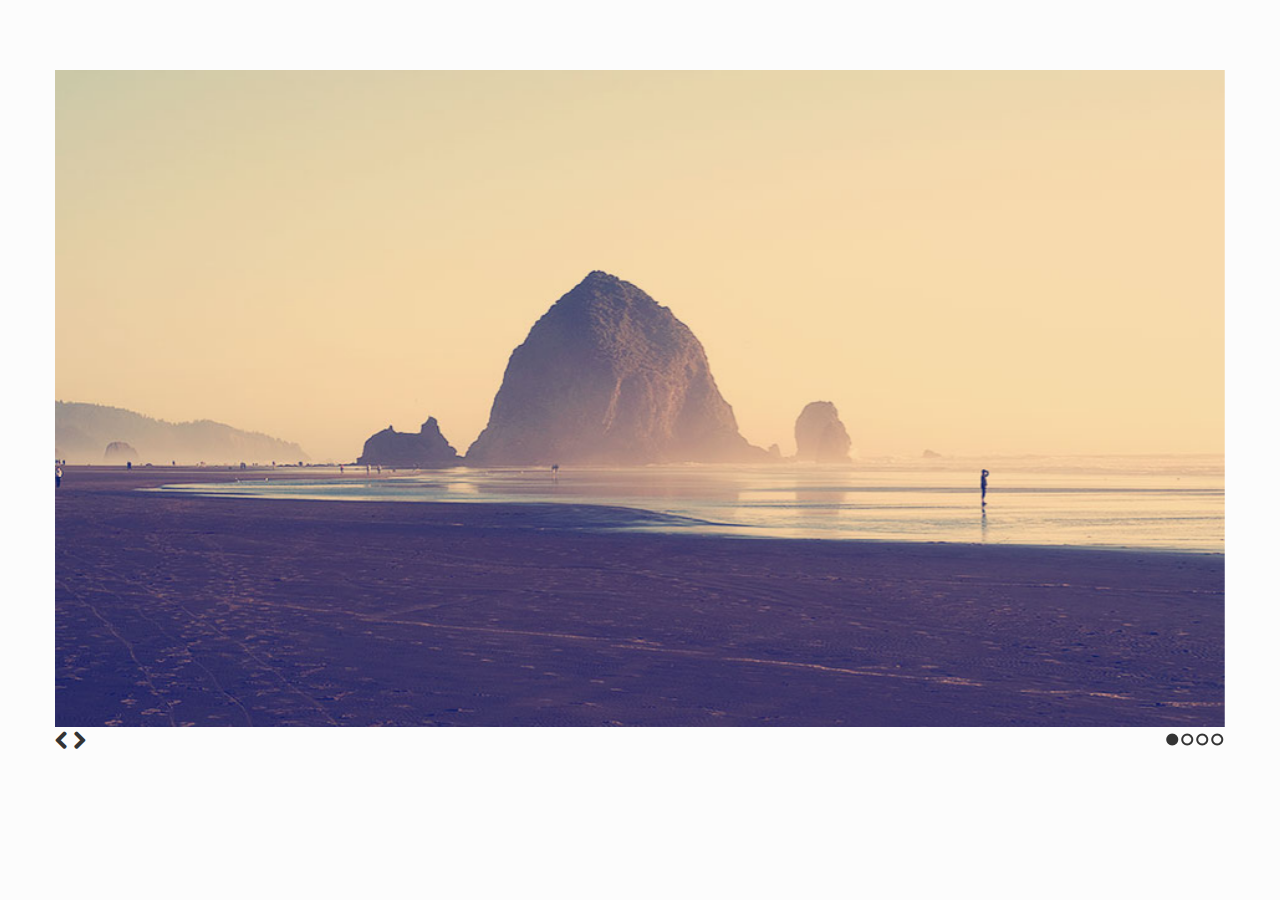
<file: slidesjquery/examples/standard/index.html>
<!doctype html>
<html>
<head>
  <meta charset="utf-8">
  <title>SlidesJS Standard Code Example</title>
  <meta name="description" content="SlidesJS is a simple slideshow plugin for jQuery. Packed with a useful set of features to help novice and advanced developers alike create elegant and user-friendly slideshows.">
  <meta name="author" content="Nathan Searles">

  <!-- SlidesJS Required (if responsive): Sets the page width to the device width. -->
  <meta name="viewport" content="width=device-width">
  <!-- End SlidesJS Required -->

  <!-- CSS for slidesjs.com example -->
  <link rel="stylesheet" href="css/example.css">
  <link rel="stylesheet" href="css/font-awesome.min.css">
  <!-- End CSS for slidesjs.com example -->

  <!-- SlidesJS Optional: If you'd like to use this design -->
  <style>
    body {
      -webkit-font-smoothing: antialiased;
      font: normal 15px/1.5 "Helvetica Neue", Helvetica, Arial, sans-serif;
      color: #232525;
      padding-top:70px;
    }

    #slides {
      display: none
    }

    #slides .slidesjs-navigation {
      margin-top:3px;
    }

    #slides .slidesjs-previous {
      margin-right: 5px;
      float: left;
    }

    #slides .slidesjs-next {
      margin-right: 5px;
      float: left;
    }

    .slidesjs-pagination {
      margin: 6px 0 0;
      float: right;
      list-style: none;
    }

    .slidesjs-pagination li {
      float: left;
      margin: 0 1px;
    }

    .slidesjs-pagination li a {
      display: block;
      width: 13px;
      height: 0;
      padding-top: 13px;
      background-image: url(img/pagination.png);
      background-position: 0 0;
      float: left;
      overflow: hidden;
    }

    .slidesjs-pagination li a.active,
    .slidesjs-pagination li a:hover.active {
      background-position: 0 -13px
    }

    .slidesjs-pagination li a:hover {
      background-position: 0 -26px
    }

    #slides a:link,
    #slides a:visited {
      color: #333
    }

    #slides a:hover,
    #slides a:active {
      color: #9e2020
    }

    .navbar {
      overflow: hidden
    }
  </style>
  <!-- End SlidesJS Optional-->

  <!-- SlidesJS Required: These styles are required if you'd like a responsive slideshow -->
  <style>
    #slides {
      display: none
    }

    .container {
      margin: 0 auto
    }

    /* For tablets & smart phones */
    @media (max-width: 767px) {
      body {
        padding-left: 20px;
        padding-right: 20px;
      }
      .container {
        width: auto
      }
    }

    /* For smartphones */
    @media (max-width: 480px) {
      .container {
        width: auto
      }
    }

    /* For smaller displays like laptops */
    @media (min-width: 768px) and (max-width: 979px) {
      .container {
        width: 724px
      }
    }

    /* For larger displays */
    @media (min-width: 1200px) {
      .container {
        width: 1170px
      }
    }
  </style>
  <!-- SlidesJS Required: -->
</head>
<body>

  <!-- SlidesJS Required: Start Slides -->
  <!-- The container is used to define the width of the slideshow -->
  <div class="container">
    <div id="slides">
      <img src="img/example-slide-1.jpg" alt="Photo by: Missy S Link: http://www.flickr.com/photos/listenmissy/5087404401/">
      <img src="img/example-slide-2.jpg" alt="Photo by: Daniel Parks Link: http://www.flickr.com/photos/parksdh/5227623068/">
      <img src="img/example-slide-3.jpg" alt="Photo by: Mike Ranweiler Link: http://www.flickr.com/photos/27874907@N04/4833059991/">
      <img src="img/example-slide-4.jpg" alt="Photo by: Stuart SeegerLink: http://www.flickr.com/photos/stuseeger/97577796/">
      <a href="#" class="slidesjs-previous slidesjs-navigation"><i class="icon-chevron-left icon-large"></i></a>
      <a href="#" class="slidesjs-next slidesjs-navigation"><i class="icon-chevron-right icon-large"></i></a>
    </div>
  </div>
  <!-- End SlidesJS Required: Start Slides -->

  <!-- SlidesJS Required: Link to jQuery -->
  <script src="http://code.jquery.com/jquery-1.9.1.min.js"></script>
  <!-- End SlidesJS Required -->

  <!-- SlidesJS Required: Link to jquery.slides.js -->
  <script src="js/jquery.slides.min.js"></script>
  <!-- End SlidesJS Required -->

  <!-- SlidesJS Required: Initialize SlidesJS with a jQuery doc ready -->
  <script>
    $(function() {
      $('#slides').slidesjs({
        width: 940,
        height: 528,
        navigation: false
      });
    });
  </script>
  <!-- End SlidesJS Required -->
</body>
</html>
</file>
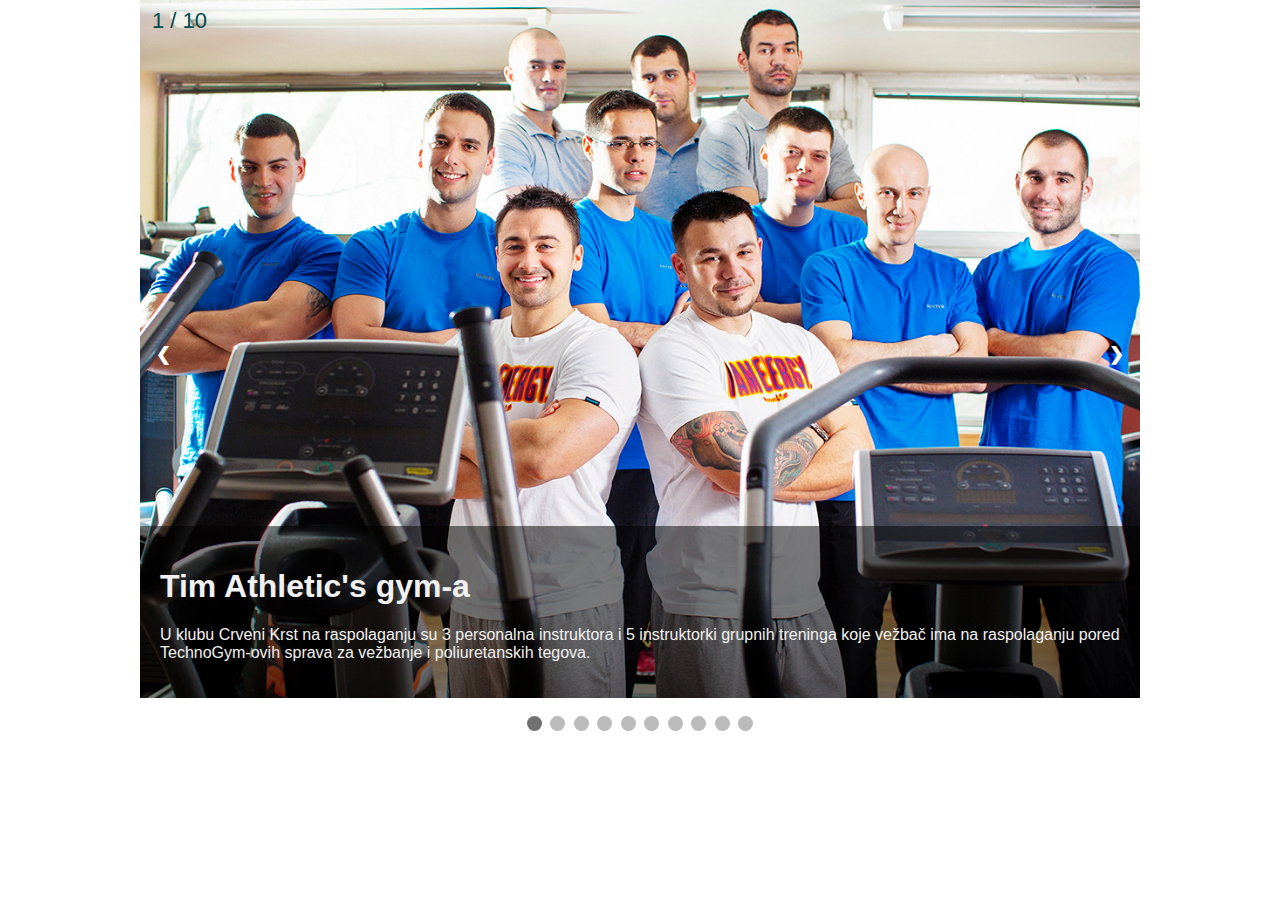
<file: stranice/galeri.html>
<!DOCTYPE html>
<html>
<head>

<meta name="viewport" content="width=device-width, initial-scale=1">

<style>
* {box-sizing: border-box}
body {font-family: Verdana, sans-serif; margin:0}
.mySlides {display: none}
img {vertical-align: middle;}

/* Slideshow container */
.slideshow-container {
  max-width: 1000px;
  position: relative;
  margin: auto;
}
.slideshow-container .content {
    position: absolute;
    bottom: 0;
    background: rgba(0, 0, 0, 0.5); /* Black background with transparency */
    color: #f1f1f1;
    width: 100%;
    padding: 20px;
}

/* Next & previous buttons */
.prev, .next {
  cursor: pointer;
  position: absolute;
  top: 50%;
  width: auto;
  padding: 16px;
  margin-top: -22px;
  color: white;
  font-weight: bold;
  font-size: 18px;
  transition: 0.6s ease;
  border-radius: 0 3px 3px 0;
}

/* Position the "next button" to the right */
.next {
  right: 0;
  border-radius: 3px 0 0 3px;
}

/* On hover, add a black background color with a little bit see-through */
.prev:hover, .next:hover {
  background-color: rgba(0,0,0,0.8);
}

/* Caption text */
.text {
  color: #f2f2f2;
  font-size: 15px;
  padding: 8px 12px;
  position: absolute;
  bottom: 8px;
  width: 100%;
  text-align: center;
}

/* Number text (1/3 etc) */
.numbertext {
  color: #004d4d;
  font-size: 22px;
  padding: 8px 12px;
  position: absolute;
  top: 0;
}

/* The dots/bullets/indicators */
.dot {
  cursor: pointer;
  height: 15px;
  width: 15px;
  margin: 0 2px;
  background-color: #bbb;
  border-radius: 50%;
  display: inline-block;
  transition: background-color 0.6s ease;
}

.active, .dot:hover {
  background-color: #717171;
}

/* Fading animation */
.fade {
  -webkit-animation-name: fade;
  -webkit-animation-duration: 1.5s;
  animation-name: fade;
  animation-duration: 1.5s;
}

@-webkit-keyframes fade {
  from {opacity: .4} 
  to {opacity: 1}
}

@keyframes fade {
  from {opacity: .4} 
  to {opacity: 1}
}

/* On smaller screens, decrease text size */
@media only screen and (max-width: 300px) {
  .prev, .next,.text {font-size: 11px}
}
</style>
</head>
<body>

<div class="slideshow-container">

<div class="mySlides fade">
  <div class="numbertext">1 / 10</div>
  <img src="../picture/p1.jpg" style="width:100%">
  <div class="content">
    <h1>Tim Athletic's gym-a</h1>
    <p>U klubu Crveni Krst na raspolaganju su 3 personalna instruktora i 5 instruktorki grupnih treninga koje 
        ve&#382;ba&#269; ima na raspolaganju pored TechnoGym-ovih sprava za ve&#382;banje i poliuretanskih 
        tegova.</p>
  </div>

  <div class="text"></div>
</div>

<div class="mySlides fade">
  <div class="numbertext">2 / 10</div>
  <img src="../picture/p2.jpg" style="width:100%">
  <div class="content">
    <h1>Savremena rekreacija</h1>
            <p>Lociran na op&#353;tini Vra&#269;ar, nadomak Beogradskog Dramskog Pozori&#353;ta na Crvenom Krstu, ovaj klub vizuelno
         i sadr&#382;ajno zadovoljava potrebe relativno izbirljivih stanovnika ove Beogradske op&#353;tine. 
         Prostor u dva nivoa pored velikog prostora za trening sa tegovima nudi i salu za grupne programe.</p>
  </div>
  <div class="text"></div>
</div>

<div class="mySlides fade">
  <div class="numbertext">3 / 10</div>
  <img src="../picture/p3.jpg" style="width:100%">
  <div class="content">
    <h1>21 godina tradicije</h1>
    <p>Fitness klub "Athletic's Gym" je oformljen 1996. godine. Na samom po&#269;etku rada, klub je radio kao sekcija
         za aerobik i body building pri sportskom centru Partizan &#269;ukarica na Banovom brdu, a od 20. januara 
         1998. godine kao samostalni sportski klub.</p>
  </div>
  <div class="text"></div>
</div>

<div class="mySlides fade">
    <div class="numbertext">4 / 10</div>
    <img src="../picture/p4.jpg" style="width:100%">
    <div class="content">
        <h1>Funkcionalnost</h1>
        <p>Funkcionalnost kluba se ogleda u opremljenosti samog prostora, trenerima i pru&#382;enoj usluzi.
             U skladu sa ovim, sva 4 fitness studija raspola&#382;u sa moderno dizajniranim enterijerom,
              ventilacijom, klimatizacijom, prijemnim delom, sportskim suplementima, svla&#269;ionicama sa ormari&#263;ima 
              za garderobu, tu&#353; kabinama, aerobik salom, profesionalnom Technogym Cardio i Strenght opremom
               i izuzetno prihvatljivim &#269;lanarinama.</p>
      </div>
    <div class="text"></div>
  </div>

  
  
         <div class="mySlides fade">
           <div class="numbertext">5 / 10</div>
           <img src="../picture/p5.jpg" style="width:100%">
         <div class="content">
           <h1>Opremljenost</h1>
           <p>Preko 60 Cardio Technogym ma&#353;ina i preko 60 Technogym ma&#353;ina sa optere&#263;enjem i 25 klupa
             i sprava za ve&#382;banje &#269;ine ovaj prostor potpunim, a ve&#382;banje produktivnim.</p>
      </div>
    <div class="text"></div>
  </div>

  <div class="mySlides fade">
    <div class="numbertext">6 / 10</div>
    <img src="../picture/p6.jpg" style="width:100%">
    <div class="content">
        <h1>Stru&#269;nost</h1>
        <p>Fakultet sporta i fizi&#269;ke kulture i nekoliko vi&#353;ih &#353;kola za sportske trenere &#269;ine bazu za
             instruktore i personalne trenere.
             Kako bismo pratili svetske trendove kada je fitness u pitanju, trudimo se da prikupimo &#353;to vi&#353;e informacija 
             putem konvencija,
              interneta, &#269;asopisa, stru&#269;ne literature i od na&#353;ih kolega iz zemalja gde je fitness izuzetno razvijen.</p>
      </div>
    <div class="text"></div>
  </div>
  
  <div class="mySlides fade">
    <div class="numbertext">7 / 10</div>
    <img src="../picture/p7.jpg" style="width:100%">
    <div class="content">
        <h1>Novi program</h1>
        <p>Novi program podrazumeva ve&#382;banje u maloj grupi (5-8 &#382;ena) i posebno je zna&#269;ajan za podizanje fizi&#269;ke spreme, 
            izdr&#382;ljivost, koordinaciju, fleksibilnost, ve&#382;be snage i ravnote&#382;u.

            Promotivna cena za prvih 5 dama koje budu uplatile iznosi 3000 dinara.</p>
      </div>
    <div class="text"></div>
  </div>
  
  <div class="mySlides fade">
    <div class="numbertext">8 / 10</div>
    <img src="../picture/p8.jpg" style="width:100%">
    <div class="content">
        <h1>Besplatni probni trening</h1>
        <p>Probni treninzi za sve na&#353;e fitness programe su na raspolaganju potencijalnim &#269;lanovima. Uverite se i sami da su programi 
            koje mi realizujemo kvalitetni, zdravi i prakti&#269;ni i da je upravo to ono &#353;to Vam je zaista i potrebno!</p>
      </div>
    <div class="text"></div>
  </div>
  
  <div class="mySlides fade">
    <div class="numbertext">9 / 10</div>
    <img src="../picture/p9.jpg" style="width:100%">
    <div class="content">
        <h1>Novi program - Athletic's women challenge</h1>
        <p>Pozivamo sve dame da se pridru&#382;e jedinstvenom grupnom programu koji &#263;e se odr&#382;avati u klubu na Vo&#382;dovcu.

            Athletic's women challenge - predstavlja program ve&#382;banja koji daje akcenat na gubitku masnih naslaga i oblikovanju tela.
            Program obuhvata sasvim novi koncept ve&#382;banja uz stalni nadzor trenera, pri &#269;emu &#263;e se treninzi planski odvijiati, 
            kako u sali tako i u teretani fitness centra</p>
      </div>
    <div class="text"></div>
  </div>
  
  <div class="mySlides fade">
    <div class="numbertext">10 / 10</div>
    <img src="../picture/p10.jpg" style="width:100%">
    <div class="content">
        <h1>1 &#269;lanarina, 4 kluba</h1>
        <p>Naši &#269;lanovi imaju mogućnost kombinovanog ve&#382;banja u na&#353;im klubovima na &#269;etiri razli&#269;ite lokacije po jedinstvenoj 
            ceni od 2600 din.</p>
      </div>
    <div class="text"></div>
  </div>
  
<a class="prev" onclick="plusSlides(-1)">&#10094;</a>
<a class="next" onclick="plusSlides(1)">&#10095;</a>

</div>
<br>

<div style="text-align:center">
  <span class="dot" onclick="currentSlide(1)"></span> 
  <span class="dot" onclick="currentSlide(2)"></span> 
  <span class="dot" onclick="currentSlide(3)"></span> 
  <span class="dot" onclick="currentSlide(4)"></span>
  <span class="dot" onclick="currentSlide(5)"></span>
  <span class="dot" onclick="currentSlide(6)"></span>
  <span class="dot" onclick="currentSlide(7)"></span>
  <span class="dot" onclick="currentSlide(8)"></span>
  <span class="dot" onclick="currentSlide(9)"></span>
  <span class="dot" onclick="currentSlide(10)"></span>
</div>

<script>
var slideIndex = 1;
showSlides(slideIndex);

function plusSlides(n) {
  showSlides(slideIndex += n);
}

function currentSlide(n) {
  showSlides(slideIndex = n);
}

function showSlides(n) {
  var i;
  var slides = document.getElementsByClassName("mySlides");
  var dots = document.getElementsByClassName("dot");
  if (n > slides.length) {slideIndex = 1}    
  if (n < 1) {slideIndex = slides.length}
  for (i = 0; i < slides.length; i++) {
      slides[i].style.display = "none";  
  }
  for (i = 0; i < dots.length; i++) {
      dots[i].className = dots[i].className.replace(" active", "");
  }
  slides[slideIndex-1].style.display = "block";  
  dots[slideIndex-1].className += " active";
}
</script>


</body>
</html>
</file>
<file: css/dd.css>
body{
	background-image: url(../picture/trening5.png);
	background-attachment: fixed;
	background-size: 1950px 1083px;
	background-position: center;
	
	margin-left: 20px;
	margin-right: 20px;	
	font-family: "Avant Garde", Avantgarde, "Century Gothic", CenturyGothic, "AppleGothic", sans-serif;
}



#panel, #flip {
	color: white;
    padding: 5px;
    text-align: center;
	background-color: #014141;
	opacity: 0.8;

    border: solid 5px #012929;
}

#panel {
    padding: 100px;
	display: none;
	font: white;
}




#sadrzaj{
	margin-left: 10px;
	margin-right: 10px;
	margin-top: 5px;
	color: #f6ffff;
	
	
	
}

h4{
	font-family: sans-serif;
	font-size: 25px;
	opacity: 0.7;
	color: #ffffff;
}

h1{
	
	color: #ffffff;
	float: left;

}



#onama{
	margin-left: 15px;
	background-color: #004d4d;
	opacity: 0.7;
	color: #ffffff;
	margin-bottom: 20px;
	margin-right: 20px;
	

}

#sadrzaj h1{
	
	font-size: 28px;
	color: #ffffff;

}

#sadrzaj h3{
	
	font-size: 20px;
	color: #fff;

}

#forma{


	background-color: #004d4d;
	opacity: 0.5;
	color:#ffffff;
	font-size: 25px;
	margin-bottom: 20px;
	margin-left: 15px;
	margin-right: 15px;
	
}



h2{
	color: #37afa5;
	font-size: 40px;
	text-align: center;

	
}

#regbuttons{
	margin-top: 40px;
	float: right;
 
}
#regbuttons button{
	background-color: #004d4d;
	font-size: 25px;
	opacity: 0.7;
	color: white;
}




a{
	color: #ffffff;	
	text-decoration: none;

}
#vest{
	color: white;
	font-size: 20px; 
}


#footer{
	margin-right: 0px;
	margin-left: 0px;
}
#magazin{
	font-size: 24px;
	float: left;
}
#magazin a{
	color: #ffffff;
}
#magazin a:hover{
	color: #79a6d2;
}


#copyright{
color: #ffffff;
text-align: center;
margin-top: 20px;
font-size: 24px;

}
#social a img{
	float: right;

	
}
#sadrzajTrenera .flip{
	font: white;
}
#sadrzajTrenera .image{
	float: left;
	margin-right: 35px;

	margin-left: 10px;

}
#sadrzajTrenera h1{
	font-size: 26px;
	color: #000000;
	margin-left: 10px;
	

	}
#sadrzajTrenera h4{
	font-size: 28px;
	color: #2c2a2a;
	font: bold;

	
}

#forma .potvrda{
color:black;

}
#forma .text{
	color: #004d4d;

}
</file>
<file: slidesjquery/examples/multiple/css/example.css>
/*!
 * Bootstrap v2.2.2
 *
 * Copyright 2012 Twitter, Inc
 * Licensed under the Apache License v2.0
 * http://www.apache.org/licenses/LICENSE-2.0
 *
 * Designed and built with all the love in the world @twitter by @mdo and @fat.
 */
.clearfix {
  *zoom: 1;
}
.clearfix:before,
.clearfix:after {
  display: table;
  content: "";
  line-height: 0;
}
.clearfix:after {
  clear: both;
}
.hide-text {
  font: 0/0 a;
  color: transparent;
  text-shadow: none;
  background-color: transparent;
  border: 0;
}
.input-block-level {
  display: block;
  width: 100%;
  min-height: 30px;
  -webkit-box-sizing: border-box;
  -moz-box-sizing: border-box;
  box-sizing: border-box;
}
article,
aside,
details,
figcaption,
figure,
footer,
header,
hgroup,
nav,
section {
  display: block;
}
audio,
canvas,
video {
  display: inline-block;
  *display: inline;
  *zoom: 1;
}
audio:not([controls]) {
  display: none;
}
html {
  font-size: 100%;
  -webkit-text-size-adjust: 100%;
  -ms-text-size-adjust: 100%;
}
a:focus {
  outline: thin dotted #333;
  outline: 5px auto -webkit-focus-ring-color;
  outline-offset: -2px;
}
a:hover,
a:active {
  outline: 0;
}
sub,
sup {
  position: relative;
  font-size: 75%;
  line-height: 0;
  vertical-align: baseline;
}
sup {
  top: -0.5em;
}
sub {
  bottom: -0.25em;
}
img {
  /* Responsive images (ensure images don't scale beyond their parents) */

  max-width: 100%;
  /* Part 1: Set a maxium relative to the parent */

  width: auto\9;
  /* IE7-8 need help adjusting responsive images */

  height: auto;
  /* Part 2: Scale the height according to the width, otherwise you get stretching */

  vertical-align: middle;
  border: 0;
  -ms-interpolation-mode: bicubic;
}
#map_canvas img,
.google-maps img {
  max-width: none;
}
button,
input,
select,
textarea {
  margin: 0;
  font-size: 100%;
  vertical-align: middle;
}
button,
input {
  *overflow: visible;
  line-height: normal;
}
button::-moz-focus-inner,
input::-moz-focus-inner {
  padding: 0;
  border: 0;
}
button,
html input[type="button"],
input[type="reset"],
input[type="submit"] {
  -webkit-appearance: button;
  cursor: pointer;
}
label,
select,
button,
input[type="button"],
input[type="reset"],
input[type="submit"],
input[type="radio"],
input[type="checkbox"] {
  cursor: pointer;
}
input[type="search"] {
  -webkit-box-sizing: content-box;
  -moz-box-sizing: content-box;
  box-sizing: content-box;
  -webkit-appearance: textfield;
}
input[type="search"]::-webkit-search-decoration,
input[type="search"]::-webkit-search-cancel-button {
  -webkit-appearance: none;
}
textarea {
  overflow: auto;
  vertical-align: top;
}
@media print {
  * {
    text-shadow: none !important;
    color: #000 !important;
    background: transparent !important;
    box-shadow: none !important;
  }
  a,
  a:visited {
    text-decoration: underline;
  }
  a[href]:after {
    content: " (" attr(href) ")";
  }
  abbr[title]:after {
    content: " (" attr(title) ")";
  }
  .ir a:after,
  a[href^="javascript:"]:after,
  a[href^="#"]:after {
    content: "";
  }
  pre,
  blockquote {
    border: 1px solid #999;
    page-break-inside: avoid;
  }
  thead {
    display: table-header-group;
  }
  tr,
  img {
    page-break-inside: avoid;
  }
  img {
    max-width: 100% !important;
  }
  @page  {
    margin: 0.5cm;
  }
  p,
  h2,
  h3 {
    orphans: 3;
    widows: 3;
  }
  h2,
  h3 {
    page-break-after: avoid;
  }
}
body {
  margin: 0;
  font-family: "Helvetica Neue", Helvetica, Arial, sans-serif;
  font-size: 14px;
  line-height: 20px;
  color: #333333;
  background-color: #ffffff;
}
/*a {
  color: #0088cc;
  text-decoration: none;
}
a:hover {
  color: #005580;
  text-decoration: underline;
}*/
.img-rounded {
  -webkit-border-radius: 6px;
  -moz-border-radius: 6px;
  border-radius: 6px;
}
.img-polaroid {
  padding: 4px;
  background-color: #fff;
  border: 1px solid #ccc;
  border: 1px solid rgba(0, 0, 0, 0.2);
  -webkit-box-shadow: 0 1px 3px rgba(0, 0, 0, 0.1);
  -moz-box-shadow: 0 1px 3px rgba(0, 0, 0, 0.1);
  box-shadow: 0 1px 3px rgba(0, 0, 0, 0.1);
}
.img-circle {
  -webkit-border-radius: 500px;
  -moz-border-radius: 500px;
  border-radius: 500px;
}
.row {
  margin-left: -20px;
  *zoom: 1;
}
.row:before,
.row:after {
  display: table;
  content: "";
  line-height: 0;
}
.row:after {
  clear: both;
}
[class*="span"] {
  float: left;
  min-height: 1px;
  margin-left: 20px;
}
.container,
.navbar-static-top .container,
.navbar-fixed-top .container,
.navbar-fixed-bottom .container {
  width: 940px;
}
.span12 {
  width: 940px;
}
.span11 {
  width: 860px;
}
.span10 {
  width: 780px;
}
.span9 {
  width: 700px;
}
.span8 {
  width: 620px;
}
.span7 {
  width: 540px;
}
.span6 {
  width: 460px;
}
.span5 {
  width: 380px;
}
.span4 {
  width: 300px;
}
.span3 {
  width: 220px;
}
.span2 {
  width: 140px;
}
.span1 {
  width: 60px;
}
.offset12 {
  margin-left: 980px;
}
.offset11 {
  margin-left: 900px;
}
.offset10 {
  margin-left: 820px;
}
.offset9 {
  margin-left: 740px;
}
.offset8 {
  margin-left: 660px;
}
.offset7 {
  margin-left: 580px;
}
.offset6 {
  margin-left: 500px;
}
.offset5 {
  margin-left: 420px;
}
.offset4 {
  margin-left: 340px;
}
.offset3 {
  margin-left: 260px;
}
.offset2 {
  margin-left: 180px;
}
.offset1 {
  margin-left: 100px;
}
.row-fluid {
  width: 100%;
  *zoom: 1;
}
.row-fluid:before,
.row-fluid:after {
  display: table;
  content: "";
  line-height: 0;
}
.row-fluid:after {
  clear: both;
}
.row-fluid [class*="span"] {
  display: block;
  width: 100%;
  min-height: 30px;
  -webkit-box-sizing: border-box;
  -moz-box-sizing: border-box;
  box-sizing: border-box;
  float: left;
  margin-left: 2.127659574468085%;
  *margin-left: 2.074468085106383%;
}
.row-fluid [class*="span"]:first-child {
  margin-left: 0;
}
.row-fluid .controls-row [class*="span"] + [class*="span"] {
  margin-left: 2.127659574468085%;
}
.row-fluid .span12 {
  width: 100%;
  *width: 99.94680851063829%;
}
.row-fluid .span11 {
  width: 91.48936170212765%;
  *width: 91.43617021276594%;
}
.row-fluid .span10 {
  width: 82.97872340425532%;
  *width: 82.92553191489361%;
}
.row-fluid .span9 {
  width: 74.46808510638297%;
  *width: 74.41489361702126%;
}
.row-fluid .span8 {
  width: 65.95744680851064%;
  *width: 65.90425531914893%;
}
.row-fluid .span7 {
  width: 57.44680851063829%;
  *width: 57.39361702127659%;
}
.row-fluid .span6 {
  width: 48.93617021276595%;
  *width: 48.88297872340425%;
}
.row-fluid .span5 {
  width: 40.42553191489362%;
  *width: 40.37234042553192%;
}
.row-fluid .span4 {
  width: 31.914893617021278%;
  *width: 31.861702127659576%;
}
.row-fluid .span3 {
  width: 23.404255319148934%;
  *width: 23.351063829787233%;
}
.row-fluid .span2 {
  width: 14.893617021276595%;
  *width: 14.840425531914894%;
}
.row-fluid .span1 {
  width: 6.382978723404255%;
  *width: 6.329787234042553%;
}
.row-fluid .offset12 {
  margin-left: 104.25531914893617%;
  *margin-left: 104.14893617021275%;
}
.row-fluid .offset12:first-child {
  margin-left: 102.12765957446808%;
  *margin-left: 102.02127659574467%;
}
.row-fluid .offset11 {
  margin-left: 95.74468085106382%;
  *margin-left: 95.6382978723404%;
}
.row-fluid .offset11:first-child {
  margin-left: 93.61702127659574%;
  *margin-left: 93.51063829787232%;
}
.row-fluid .offset10 {
  margin-left: 87.23404255319149%;
  *margin-left: 87.12765957446807%;
}
.row-fluid .offset10:first-child {
  margin-left: 85.1063829787234%;
  *margin-left: 84.99999999999999%;
}
.row-fluid .offset9 {
  margin-left: 78.72340425531914%;
  *margin-left: 78.61702127659572%;
}
.row-fluid .offset9:first-child {
  margin-left: 76.59574468085106%;
  *margin-left: 76.48936170212764%;
}
.row-fluid .offset8 {
  margin-left: 70.2127659574468%;
  *margin-left: 70.10638297872339%;
}
.row-fluid .offset8:first-child {
  margin-left: 68.08510638297872%;
  *margin-left: 67.9787234042553%;
}
.row-fluid .offset7 {
  margin-left: 61.70212765957446%;
  *margin-left: 61.59574468085106%;
}
.row-fluid .offset7:first-child {
  margin-left: 59.574468085106375%;
  *margin-left: 59.46808510638297%;
}
.row-fluid .offset6 {
  margin-left: 53.191489361702125%;
  *margin-left: 53.085106382978715%;
}
.row-fluid .offset6:first-child {
  margin-left: 51.063829787234035%;
  *margin-left: 50.95744680851063%;
}
.row-fluid .offset5 {
  margin-left: 44.68085106382979%;
  *margin-left: 44.57446808510638%;
}
.row-fluid .offset5:first-child {
  margin-left: 42.5531914893617%;
  *margin-left: 42.4468085106383%;
}
.row-fluid .offset4 {
  margin-left: 36.170212765957444%;
  *margin-left: 36.06382978723405%;
}
.row-fluid .offset4:first-child {
  margin-left: 34.04255319148936%;
  *margin-left: 33.93617021276596%;
}
.row-fluid .offset3 {
  margin-left: 27.659574468085104%;
  *margin-left: 27.5531914893617%;
}
.row-fluid .offset3:first-child {
  margin-left: 25.53191489361702%;
  *margin-left: 25.425531914893618%;
}
.row-fluid .offset2 {
  margin-left: 19.148936170212764%;
  *margin-left: 19.04255319148936%;
}
.row-fluid .offset2:first-child {
  margin-left: 17.02127659574468%;
  *margin-left: 16.914893617021278%;
}
.row-fluid .offset1 {
  margin-left: 10.638297872340425%;
  *margin-left: 10.53191489361702%;
}
.row-fluid .offset1:first-child {
  margin-left: 8.51063829787234%;
  *margin-left: 8.404255319148938%;
}
[class*="span"].hide,
.row-fluid [class*="span"].hide {
  display: none;
}
[class*="span"].pull-right,
.row-fluid [class*="span"].pull-right {
  float: right;
}
.container {
  margin-right: auto;
  margin-left: auto;
  *zoom: 1;
}
.container:before,
.container:after {
  display: table;
  content: "";
  line-height: 0;
}
.container:after {
  clear: both;
}
.container-fluid {
  padding-right: 20px;
  padding-left: 20px;
  *zoom: 1;
}
.container-fluid:before,
.container-fluid:after {
  display: table;
  content: "";
  line-height: 0;
}
.container-fluid:after {
  clear: both;
}
.btn {
  display: inline-block;
  *display: inline;
  /* IE7 inline-block hack */

  *zoom: 1;
  padding: 4px 12px;
  margin-bottom: 0;
  font-size: 14px;
  line-height: 20px;
  text-align: center;
  vertical-align: middle;
  cursor: pointer;
  color: #333333;
  text-shadow: 0 1px 1px rgba(255, 255, 255, 0.75);
  background-color: #f5f5f5;
  background-image: -moz-linear-gradient(top, #ffffff, #e6e6e6);
  background-image: -webkit-gradient(linear, 0 0, 0 100%, from(#ffffff), to(#e6e6e6));
  background-image: -webkit-linear-gradient(top, #ffffff, #e6e6e6);
  background-image: -o-linear-gradient(top, #ffffff, #e6e6e6);
  background-image: linear-gradient(to bottom, #ffffff, #e6e6e6);
  background-repeat: repeat-x;
  filter: progid:DXImageTransform.Microsoft.gradient(startColorstr='#ffffffff', endColorstr='#ffe6e6e6', GradientType=0);
  border-color: #e6e6e6 #e6e6e6 #bfbfbf;
  border-color: rgba(0, 0, 0, 0.1) rgba(0, 0, 0, 0.1) rgba(0, 0, 0, 0.25);
  *background-color: #e6e6e6;
  /* Darken IE7 buttons by default so they stand out more given they won't have borders */

  filter: progid:DXImageTransform.Microsoft.gradient(enabled = false);
  border: 1px solid #bbbbbb;
  *border: 0;
  border-bottom-color: #a2a2a2;
  -webkit-border-radius: 4px;
  -moz-border-radius: 4px;
  border-radius: 4px;
  *margin-left: .3em;
  -webkit-box-shadow: inset 0 1px 0 rgba(255,255,255,.2), 0 1px 2px rgba(0,0,0,.05);
  -moz-box-shadow: inset 0 1px 0 rgba(255,255,255,.2), 0 1px 2px rgba(0,0,0,.05);
  box-shadow: inset 0 1px 0 rgba(255,255,255,.2), 0 1px 2px rgba(0,0,0,.05);
}
.btn:hover,
.btn:active,
.btn.active,
.btn.disabled,
.btn[disabled] {
  color: #333333;
  background-color: #e6e6e6;
  *background-color: #d9d9d9;
}
.btn:active,
.btn.active {
  background-color: #cccccc \9;
}
.btn:first-child {
  *margin-left: 0;
}
.btn:hover {
  color: #333333;
  text-decoration: none;
  background-position: 0 -15px;
  -webkit-transition: background-position 0.1s linear;
  -moz-transition: background-position 0.1s linear;
  -o-transition: background-position 0.1s linear;
  transition: background-position 0.1s linear;
}
.btn:focus {
  outline: thin dotted #333;
  outline: 5px auto -webkit-focus-ring-color;
  outline-offset: -2px;
}
.btn.active,
.btn:active {
  background-image: none;
  outline: 0;
  -webkit-box-shadow: inset 0 2px 4px rgba(0,0,0,.15), 0 1px 2px rgba(0,0,0,.05);
  -moz-box-shadow: inset 0 2px 4px rgba(0,0,0,.15), 0 1px 2px rgba(0,0,0,.05);
  box-shadow: inset 0 2px 4px rgba(0,0,0,.15), 0 1px 2px rgba(0,0,0,.05);
}
.btn.disabled,
.btn[disabled] {
  cursor: default;
  background-image: none;
  opacity: 0.65;
  filter: alpha(opacity=65);
  -webkit-box-shadow: none;
  -moz-box-shadow: none;
  box-shadow: none;
}
.btn-large {
  padding: 11px 19px;
  font-size: 17.5px;
  -webkit-border-radius: 6px;
  -moz-border-radius: 6px;
  border-radius: 6px;
}
.btn-large [class^="icon-"],
.btn-large [class*=" icon-"] {
  margin-top: 4px;
}
.btn-small {
  padding: 2px 10px;
  font-size: 11.9px;
  -webkit-border-radius: 3px;
  -moz-border-radius: 3px;
  border-radius: 3px;
}
.btn-small [class^="icon-"],
.btn-small [class*=" icon-"] {
  margin-top: 0;
}
.btn-mini [class^="icon-"],
.btn-mini [class*=" icon-"] {
  margin-top: -1px;
}
.btn-mini {
  padding: 0 6px;
  font-size: 10.5px;
  -webkit-border-radius: 3px;
  -moz-border-radius: 3px;
  border-radius: 3px;
}
.btn-block {
  display: block;
  width: 100%;
  padding-left: 0;
  padding-right: 0;
  -webkit-box-sizing: border-box;
  -moz-box-sizing: border-box;
  box-sizing: border-box;
}
.btn-block + .btn-block {
  margin-top: 5px;
}
input[type="submit"].btn-block,
input[type="reset"].btn-block,
input[type="button"].btn-block {
  width: 100%;
}
.btn-primary.active,
.btn-warning.active,
.btn-danger.active,
.btn-success.active,
.btn-info.active,
.btn-inverse.active {
  color: rgba(255, 255, 255, 0.75);
}
.btn {
  border-color: #c5c5c5;
  border-color: rgba(0, 0, 0, 0.15) rgba(0, 0, 0, 0.15) rgba(0, 0, 0, 0.25);
}
.btn-primary {
  color: #ffffff;
  text-shadow: 0 -1px 0 rgba(0, 0, 0, 0.25);
  background-color: #006dcc;
  background-image: -moz-linear-gradient(top, #0088cc, #0044cc);
  background-image: -webkit-gradient(linear, 0 0, 0 100%, from(#0088cc), to(#0044cc));
  background-image: -webkit-linear-gradient(top, #0088cc, #0044cc);
  background-image: -o-linear-gradient(top, #0088cc, #0044cc);
  background-image: linear-gradient(to bottom, #0088cc, #0044cc);
  background-repeat: repeat-x;
  filter: progid:DXImageTransform.Microsoft.gradient(startColorstr='#ff0088cc', endColorstr='#ff0044cc', GradientType=0);
  border-color: #0044cc #0044cc #002a80;
  border-color: rgba(0, 0, 0, 0.1) rgba(0, 0, 0, 0.1) rgba(0, 0, 0, 0.25);
  *background-color: #0044cc;
  /* Darken IE7 buttons by default so they stand out more given they won't have borders */

  filter: progid:DXImageTransform.Microsoft.gradient(enabled = false);
}
.btn-primary:hover,
.btn-primary:active,
.btn-primary.active,
.btn-primary.disabled,
.btn-primary[disabled] {
  color: #ffffff;
  background-color: #0044cc;
  *background-color: #003bb3;
}
.btn-primary:active,
.btn-primary.active {
  background-color: #003399 \9;
}
.btn-warning {
  color: #ffffff;
  text-shadow: 0 -1px 0 rgba(0, 0, 0, 0.25);
  background-color: #faa732;
  background-image: -moz-linear-gradient(top, #fbb450, #f89406);
  background-image: -webkit-gradient(linear, 0 0, 0 100%, from(#fbb450), to(#f89406));
  background-image: -webkit-linear-gradient(top, #fbb450, #f89406);
  background-image: -o-linear-gradient(top, #fbb450, #f89406);
  background-image: linear-gradient(to bottom, #fbb450, #f89406);
  background-repeat: repeat-x;
  filter: progid:DXImageTransform.Microsoft.gradient(startColorstr='#fffbb450', endColorstr='#fff89406', GradientType=0);
  border-color: #f89406 #f89406 #ad6704;
  border-color: rgba(0, 0, 0, 0.1) rgba(0, 0, 0, 0.1) rgba(0, 0, 0, 0.25);
  *background-color: #f89406;
  /* Darken IE7 buttons by default so they stand out more given they won't have borders */

  filter: progid:DXImageTransform.Microsoft.gradient(enabled = false);
}
.btn-warning:hover,
.btn-warning:active,
.btn-warning.active,
.btn-warning.disabled,
.btn-warning[disabled] {
  color: #ffffff;
  background-color: #f89406;
  *background-color: #df8505;
}
.btn-warning:active,
.btn-warning.active {
  background-color: #c67605 \9;
}
.btn-danger {
  color: #ffffff;
  text-shadow: 0 -1px 0 rgba(0, 0, 0, 0.25);
  background-color: #da4f49;
  background-image: -moz-linear-gradient(top, #ee5f5b, #bd362f);
  background-image: -webkit-gradient(linear, 0 0, 0 100%, from(#ee5f5b), to(#bd362f));
  background-image: -webkit-linear-gradient(top, #ee5f5b, #bd362f);
  background-image: -o-linear-gradient(top, #ee5f5b, #bd362f);
  background-image: linear-gradient(to bottom, #ee5f5b, #bd362f);
  background-repeat: repeat-x;
  filter: progid:DXImageTransform.Microsoft.gradient(startColorstr='#ffee5f5b', endColorstr='#ffbd362f', GradientType=0);
  border-color: #bd362f #bd362f #802420;
  border-color: rgba(0, 0, 0, 0.1) rgba(0, 0, 0, 0.1) rgba(0, 0, 0, 0.25);
  *background-color: #bd362f;
  /* Darken IE7 buttons by default so they stand out more given they won't have borders */

  filter: progid:DXImageTransform.Microsoft.gradient(enabled = false);
}
.btn-danger:hover,
.btn-danger:active,
.btn-danger.active,
.btn-danger.disabled,
.btn-danger[disabled] {
  color: #ffffff;
  background-color: #bd362f;
  *background-color: #a9302a;
}
.btn-danger:active,
.btn-danger.active {
  background-color: #942a25 \9;
}
.btn-success {
  color: #ffffff;
  text-shadow: 0 -1px 0 rgba(0, 0, 0, 0.25);
  background-color: #5bb75b;
  background-image: -moz-linear-gradient(top, #62c462, #51a351);
  background-image: -webkit-gradient(linear, 0 0, 0 100%, from(#62c462), to(#51a351));
  background-image: -webkit-linear-gradient(top, #62c462, #51a351);
  background-image: -o-linear-gradient(top, #62c462, #51a351);
  background-image: linear-gradient(to bottom, #62c462, #51a351);
  background-repeat: repeat-x;
  filter: progid:DXImageTransform.Microsoft.gradient(startColorstr='#ff62c462', endColorstr='#ff51a351', GradientType=0);
  border-color: #51a351 #51a351 #387038;
  border-color: rgba(0, 0, 0, 0.1) rgba(0, 0, 0, 0.1) rgba(0, 0, 0, 0.25);
  *background-color: #51a351;
  /* Darken IE7 buttons by default so they stand out more given they won't have borders */

  filter: progid:DXImageTransform.Microsoft.gradient(enabled = false);
}
.btn-success:hover,
.btn-success:active,
.btn-success.active,
.btn-success.disabled,
.btn-success[disabled] {
  color: #ffffff;
  background-color: #51a351;
  *background-color: #499249;
}
.btn-success:active,
.btn-success.active {
  background-color: #408140 \9;
}
.btn-info {
  color: #ffffff;
  text-shadow: 0 -1px 0 rgba(0, 0, 0, 0.25);
  background-color: #49afcd;
  background-image: -moz-linear-gradient(top, #5bc0de, #2f96b4);
  background-image: -webkit-gradient(linear, 0 0, 0 100%, from(#5bc0de), to(#2f96b4));
  background-image: -webkit-linear-gradient(top, #5bc0de, #2f96b4);
  background-image: -o-linear-gradient(top, #5bc0de, #2f96b4);
  background-image: linear-gradient(to bottom, #5bc0de, #2f96b4);
  background-repeat: repeat-x;
  filter: progid:DXImageTransform.Microsoft.gradient(startColorstr='#ff5bc0de', endColorstr='#ff2f96b4', GradientType=0);
  border-color: #2f96b4 #2f96b4 #1f6377;
  border-color: rgba(0, 0, 0, 0.1) rgba(0, 0, 0, 0.1) rgba(0, 0, 0, 0.25);
  *background-color: #2f96b4;
  /* Darken IE7 buttons by default so they stand out more given they won't have borders */

  filter: progid:DXImageTransform.Microsoft.gradient(enabled = false);
}
.btn-info:hover,
.btn-info:active,
.btn-info.active,
.btn-info.disabled,
.btn-info[disabled] {
  color: #ffffff;
  background-color: #2f96b4;
  *background-color: #2a85a0;
}
.btn-info:active,
.btn-info.active {
  background-color: #24748c \9;
}
.btn-inverse {
  color: #ffffff;
  text-shadow: 0 -1px 0 rgba(0, 0, 0, 0.25);
  background-color: #363636;
  background-image: -moz-linear-gradient(top, #444444, #222222);
  background-image: -webkit-gradient(linear, 0 0, 0 100%, from(#444444), to(#222222));
  background-image: -webkit-linear-gradient(top, #444444, #222222);
  background-image: -o-linear-gradient(top, #444444, #222222);
  background-image: linear-gradient(to bottom, #444444, #222222);
  background-repeat: repeat-x;
  filter: progid:DXImageTransform.Microsoft.gradient(startColorstr='#ff444444', endColorstr='#ff222222', GradientType=0);
  border-color: #222222 #222222 #000000;
  border-color: rgba(0, 0, 0, 0.1) rgba(0, 0, 0, 0.1) rgba(0, 0, 0, 0.25);
  *background-color: #222222;
  /* Darken IE7 buttons by default so they stand out more given they won't have borders */

  filter: progid:DXImageTransform.Microsoft.gradient(enabled = false);
}
.btn-inverse:hover,
.btn-inverse:active,
.btn-inverse.active,
.btn-inverse.disabled,
.btn-inverse[disabled] {
  color: #ffffff;
  background-color: #222222;
  *background-color: #151515;
}
.btn-inverse:active,
.btn-inverse.active {
  background-color: #080808 \9;
}
button.btn,
input[type="submit"].btn {
  *padding-top: 3px;
  *padding-bottom: 3px;
}
button.btn::-moz-focus-inner,
input[type="submit"].btn::-moz-focus-inner {
  padding: 0;
  border: 0;
}
button.btn.btn-large,
input[type="submit"].btn.btn-large {
  *padding-top: 7px;
  *padding-bottom: 7px;
}
button.btn.btn-small,
input[type="submit"].btn.btn-small {
  *padding-top: 3px;
  *padding-bottom: 3px;
}
button.btn.btn-mini,
input[type="submit"].btn.btn-mini {
  *padding-top: 1px;
  *padding-bottom: 1px;
}
.btn-link,
.btn-link:active,
.btn-link[disabled] {
  background-color: transparent;
  background-image: none;
  -webkit-box-shadow: none;
  -moz-box-shadow: none;
  box-shadow: none;
}
.btn-link {
  border-color: transparent;
  cursor: pointer;
  color: #0088cc;
  -webkit-border-radius: 0;
  -moz-border-radius: 0;
  border-radius: 0;
}
.btn-link:hover {
  color: #005580;
  text-decoration: underline;
  background-color: transparent;
}
.btn-link[disabled]:hover {
  color: #333333;
  text-decoration: none;
}
.btn-group {
  position: relative;
  display: inline-block;
  *display: inline;
  /* IE7 inline-block hack */

  *zoom: 1;
  font-size: 0;
  vertical-align: middle;
  white-space: nowrap;
  *margin-left: .3em;
}
.btn-group:first-child {
  *margin-left: 0;
}
.btn-group + .btn-group {
  margin-left: 5px;
}
.btn-toolbar {
  font-size: 0;
  margin-top: 10px;
  margin-bottom: 10px;
}
.btn-toolbar > .btn + .btn,
.btn-toolbar > .btn-group + .btn,
.btn-toolbar > .btn + .btn-group {
  margin-left: 5px;
}
.btn-group > .btn {
  position: relative;
  -webkit-border-radius: 0;
  -moz-border-radius: 0;
  border-radius: 0;
}
.btn-group > .btn + .btn {
  margin-left: -1px;
}
.btn-group > .btn,
.btn-group > .dropdown-menu,
.btn-group > .popover {
  font-size: 14px;
}
.btn-group > .btn-mini {
  font-size: 10.5px;
}
.btn-group > .btn-small {
  font-size: 11.9px;
}
.btn-group > .btn-large {
  font-size: 17.5px;
}
.btn-group > .btn:first-child {
  margin-left: 0;
  -webkit-border-top-left-radius: 4px;
  -moz-border-radius-topleft: 4px;
  border-top-left-radius: 4px;
  -webkit-border-bottom-left-radius: 4px;
  -moz-border-radius-bottomleft: 4px;
  border-bottom-left-radius: 4px;
}
.btn-group > .btn:last-child,
.btn-group > .dropdown-toggle {
  -webkit-border-top-right-radius: 4px;
  -moz-border-radius-topright: 4px;
  border-top-right-radius: 4px;
  -webkit-border-bottom-right-radius: 4px;
  -moz-border-radius-bottomright: 4px;
  border-bottom-right-radius: 4px;
}
.btn-group > .btn.large:first-child {
  margin-left: 0;
  -webkit-border-top-left-radius: 6px;
  -moz-border-radius-topleft: 6px;
  border-top-left-radius: 6px;
  -webkit-border-bottom-left-radius: 6px;
  -moz-border-radius-bottomleft: 6px;
  border-bottom-left-radius: 6px;
}
.btn-group > .btn.large:last-child,
.btn-group > .large.dropdown-toggle {
  -webkit-border-top-right-radius: 6px;
  -moz-border-radius-topright: 6px;
  border-top-right-radius: 6px;
  -webkit-border-bottom-right-radius: 6px;
  -moz-border-radius-bottomright: 6px;
  border-bottom-right-radius: 6px;
}
.btn-group > .btn:hover,
.btn-group > .btn:focus,
.btn-group > .btn:active,
.btn-group > .btn.active {
  z-index: 2;
}
.btn-group .dropdown-toggle:active,
.btn-group.open .dropdown-toggle {
  outline: 0;
}
.btn-group > .btn + .dropdown-toggle {
  padding-left: 8px;
  padding-right: 8px;
  -webkit-box-shadow: inset 1px 0 0 rgba(255,255,255,.125), inset 0 1px 0 rgba(255,255,255,.2), 0 1px 2px rgba(0,0,0,.05);
  -moz-box-shadow: inset 1px 0 0 rgba(255,255,255,.125), inset 0 1px 0 rgba(255,255,255,.2), 0 1px 2px rgba(0,0,0,.05);
  box-shadow: inset 1px 0 0 rgba(255,255,255,.125), inset 0 1px 0 rgba(255,255,255,.2), 0 1px 2px rgba(0,0,0,.05);
  *padding-top: 5px;
  *padding-bottom: 5px;
}
.btn-group > .btn-mini + .dropdown-toggle {
  padding-left: 5px;
  padding-right: 5px;
  *padding-top: 2px;
  *padding-bottom: 2px;
}
.btn-group > .btn-small + .dropdown-toggle {
  *padding-top: 5px;
  *padding-bottom: 4px;
}
.btn-group > .btn-large + .dropdown-toggle {
  padding-left: 12px;
  padding-right: 12px;
  *padding-top: 7px;
  *padding-bottom: 7px;
}
.btn-group.open .dropdown-toggle {
  background-image: none;
  -webkit-box-shadow: inset 0 2px 4px rgba(0,0,0,.15), 0 1px 2px rgba(0,0,0,.05);
  -moz-box-shadow: inset 0 2px 4px rgba(0,0,0,.15), 0 1px 2px rgba(0,0,0,.05);
  box-shadow: inset 0 2px 4px rgba(0,0,0,.15), 0 1px 2px rgba(0,0,0,.05);
}
.btn-group.open .btn.dropdown-toggle {
  background-color: #e6e6e6;
}
.btn-group.open .btn-primary.dropdown-toggle {
  background-color: #0044cc;
}
.btn-group.open .btn-warning.dropdown-toggle {
  background-color: #f89406;
}
.btn-group.open .btn-danger.dropdown-toggle {
  background-color: #bd362f;
}
.btn-group.open .btn-success.dropdown-toggle {
  background-color: #51a351;
}
.btn-group.open .btn-info.dropdown-toggle {
  background-color: #2f96b4;
}
.btn-group.open .btn-inverse.dropdown-toggle {
  background-color: #222222;
}
.btn .caret {
  margin-top: 8px;
  margin-left: 0;
}
.btn-mini .caret,
.btn-small .caret,
.btn-large .caret {
  margin-top: 6px;
}
.btn-large .caret {
  border-left-width: 5px;
  border-right-width: 5px;
  border-top-width: 5px;
}
.dropup .btn-large .caret {
  border-bottom-width: 5px;
}
.btn-primary .caret,
.btn-warning .caret,
.btn-danger .caret,
.btn-info .caret,
.btn-success .caret,
.btn-inverse .caret {
  border-top-color: #ffffff;
  border-bottom-color: #ffffff;
}
.btn-group-vertical {
  display: inline-block;
  *display: inline;
  /* IE7 inline-block hack */

  *zoom: 1;
}
.btn-group-vertical > .btn {
  display: block;
  float: none;
  max-width: 100%;
  -webkit-border-radius: 0;
  -moz-border-radius: 0;
  border-radius: 0;
}
.btn-group-vertical > .btn + .btn {
  margin-left: 0;
  margin-top: -1px;
}
.btn-group-vertical > .btn:first-child {
  -webkit-border-radius: 4px 4px 0 0;
  -moz-border-radius: 4px 4px 0 0;
  border-radius: 4px 4px 0 0;
}
.btn-group-vertical > .btn:last-child {
  -webkit-border-radius: 0 0 4px 4px;
  -moz-border-radius: 0 0 4px 4px;
  border-radius: 0 0 4px 4px;
}
.btn-group-vertical > .btn-large:first-child {
  -webkit-border-radius: 6px 6px 0 0;
  -moz-border-radius: 6px 6px 0 0;
  border-radius: 6px 6px 0 0;
}
.btn-group-vertical > .btn-large:last-child {
  -webkit-border-radius: 0 0 6px 6px;
  -moz-border-radius: 0 0 6px 6px;
  border-radius: 0 0 6px 6px;
}
.navbar {
  overflow: visible;
  margin-bottom: 20px;
  *position: relative;
  *z-index: 2;
}
.navbar-inner {
  min-height: 40px;
  padding-left: 20px;
  padding-right: 20px;
  background-color: #fafafa;
  background-image: -moz-linear-gradient(top, #ffffff, #f2f2f2);
  background-image: -webkit-gradient(linear, 0 0, 0 100%, from(#ffffff), to(#f2f2f2));
  background-image: -webkit-linear-gradient(top, #ffffff, #f2f2f2);
  background-image: -o-linear-gradient(top, #ffffff, #f2f2f2);
  background-image: linear-gradient(to bottom, #ffffff, #f2f2f2);
  background-repeat: repeat-x;
  filter: progid:DXImageTransform.Microsoft.gradient(startColorstr='#ffffffff', endColorstr='#fff2f2f2', GradientType=0);
  border: 1px solid #d4d4d4;
  -webkit-border-radius: 4px;
  -moz-border-radius: 4px;
  border-radius: 4px;
  -webkit-box-shadow: 0 1px 4px rgba(0, 0, 0, 0.065);
  -moz-box-shadow: 0 1px 4px rgba(0, 0, 0, 0.065);
  box-shadow: 0 1px 4px rgba(0, 0, 0, 0.065);
  *zoom: 1;
}
.navbar-inner:before,
.navbar-inner:after {
  display: table;
  content: "";
  line-height: 0;
}
.navbar-inner:after {
  clear: both;
}
.navbar .container {
  width: auto !important;
}
.nav-collapse.collapse {
  height: auto;
  overflow: visible;
}
.navbar .brand {
  float: left;
  display: block;
  padding: 10px 20px 10px;
  margin-left: -20px;
  font-size: 20px;
  font-weight: 200;
  color: #777777;
  text-shadow: 0 1px 0 #ffffff;
}
.navbar .brand.pull-right {
  float: right;
}
.navbar .brand:hover {
  text-decoration: none;
}
.navbar-text {
  margin-bottom: 0;
  line-height: 40px;
  color: #777777;
}
.navbar-link {
  color: #777777;
}
.navbar-link:hover {
  color: #333333;
}
.navbar .divider-vertical {
  height: 40px;
  margin: 0 9px;
  border-left: 1px solid #f2f2f2;
  border-right: 1px solid #ffffff;
}
.navbar .btn,
.navbar .btn-group {
  margin-top: 5px;
}
.navbar .btn-group .btn,
.navbar .input-prepend .btn,
.navbar .input-append .btn {
  margin-top: 0;
}

.navbar-static-top {
  position: static;
  margin-bottom: 0;
}
.navbar-static-top .navbar-inner {
  -webkit-border-radius: 0;
  -moz-border-radius: 0;
  border-radius: 0;
}
.navbar-fixed-top,
.navbar-fixed-bottom {
  position: fixed;
  right: 0;
  left: 0;
  z-index: 1030;
  margin-bottom: 0;
}
.navbar-fixed-top .navbar-inner,
.navbar-static-top .navbar-inner {
  border-width: 0 0 1px;
}
.navbar-fixed-bottom .navbar-inner {
  border-width: 1px 0 0;
}
.navbar-fixed-top .navbar-inner,
.navbar-fixed-bottom .navbar-inner {
  padding-left: 0;
  padding-right: 0;
  -webkit-border-radius: 0;
  -moz-border-radius: 0;
  border-radius: 0;
}
.navbar-static-top .container,
.navbar-fixed-top .container,
.navbar-fixed-bottom .container {
  width: 940px;
}
.navbar-fixed-top {
  top: 0;
}
.navbar-fixed-top .navbar-inner,
.navbar-static-top .navbar-inner {
  -webkit-box-shadow: 0 1px 10px rgba(0,0,0,.1);
  -moz-box-shadow: 0 1px 10px rgba(0,0,0,.1);
  box-shadow: 0 1px 10px rgba(0,0,0,.1);
}
.navbar-fixed-bottom {
  bottom: 0;
}
.navbar-fixed-bottom .navbar-inner {
  -webkit-box-shadow: 0 -1px 10px rgba(0,0,0,.1);
  -moz-box-shadow: 0 -1px 10px rgba(0,0,0,.1);
  box-shadow: 0 -1px 10px rgba(0,0,0,.1);
}
.navbar .nav {
  position: relative;
  left: 0;
  display: block;
  float: left;
  margin: 0 10px 0 0;
  padding: 0;
}
.navbar .nav.pull-right {
  float: right;
  margin-right: 0;
}
.navbar .nav > li {
  float: left;
}
.navbar .nav > li > a {
  float: none;
  padding: 10px 15px 10px;
  color: #777777;
  text-decoration: none;
  text-shadow: 0 1px 0 #ffffff;
}
.navbar .nav .dropdown-toggle .caret {
  margin-top: 8px;
}
.navbar .nav > li > a:focus,
.navbar .nav > li > a:hover {
  background-color: transparent;
  color: #333333;
  text-decoration: none;
}
.navbar .nav > .active > a,
.navbar .nav > .active > a:hover,
.navbar .nav > .active > a:focus {
  color: #555555;
  text-decoration: none;
  background-color: #e5e5e5;
  -webkit-box-shadow: inset 0 3px 8px rgba(0, 0, 0, 0.125);
  -moz-box-shadow: inset 0 3px 8px rgba(0, 0, 0, 0.125);
  box-shadow: inset 0 3px 8px rgba(0, 0, 0, 0.125);
}
.navbar .btn-navbar {
  display: none;
  float: right;
  padding: 7px 10px;
  margin-left: 5px;
  margin-right: 5px;
  color: #ffffff;
  text-shadow: 0 -1px 0 rgba(0, 0, 0, 0.25);
  background-color: #ededed;
  background-image: -moz-linear-gradient(top, #f2f2f2, #e5e5e5);
  background-image: -webkit-gradient(linear, 0 0, 0 100%, from(#f2f2f2), to(#e5e5e5));
  background-image: -webkit-linear-gradient(top, #f2f2f2, #e5e5e5);
  background-image: -o-linear-gradient(top, #f2f2f2, #e5e5e5);
  background-image: linear-gradient(to bottom, #f2f2f2, #e5e5e5);
  background-repeat: repeat-x;
  filter: progid:DXImageTransform.Microsoft.gradient(startColorstr='#fff2f2f2', endColorstr='#ffe5e5e5', GradientType=0);
  border-color: #e5e5e5 #e5e5e5 #bfbfbf;
  border-color: rgba(0, 0, 0, 0.1) rgba(0, 0, 0, 0.1) rgba(0, 0, 0, 0.25);
  *background-color: #e5e5e5;
  /* Darken IE7 buttons by default so they stand out more given they won't have borders */

  filter: progid:DXImageTransform.Microsoft.gradient(enabled = false);
  -webkit-box-shadow: inset 0 1px 0 rgba(255,255,255,.1), 0 1px 0 rgba(255,255,255,.075);
  -moz-box-shadow: inset 0 1px 0 rgba(255,255,255,.1), 0 1px 0 rgba(255,255,255,.075);
  box-shadow: inset 0 1px 0 rgba(255,255,255,.1), 0 1px 0 rgba(255,255,255,.075);
}
.navbar .btn-navbar:hover,
.navbar .btn-navbar:active,
.navbar .btn-navbar.active,
.navbar .btn-navbar.disabled,
.navbar .btn-navbar[disabled] {
  color: #ffffff;
  background-color: #e5e5e5;
  *background-color: #d9d9d9;
}
.navbar .btn-navbar:active,
.navbar .btn-navbar.active {
  background-color: #cccccc \9;
}
.navbar .btn-navbar .icon-bar {
  display: block;
  width: 18px;
  height: 2px;
  background-color: #f5f5f5;
  -webkit-border-radius: 1px;
  -moz-border-radius: 1px;
  border-radius: 1px;
  -webkit-box-shadow: 0 1px 0 rgba(0, 0, 0, 0.25);
  -moz-box-shadow: 0 1px 0 rgba(0, 0, 0, 0.25);
  box-shadow: 0 1px 0 rgba(0, 0, 0, 0.25);
}
.btn-navbar .icon-bar + .icon-bar {
  margin-top: 3px;
}
.navbar .nav > li > .dropdown-menu:before {
  content: '';
  display: inline-block;
  border-left: 7px solid transparent;
  border-right: 7px solid transparent;
  border-bottom: 7px solid #ccc;
  border-bottom-color: rgba(0, 0, 0, 0.2);
  position: absolute;
  top: -7px;
  left: 9px;
}
.navbar .nav > li > .dropdown-menu:after {
  content: '';
  display: inline-block;
  border-left: 6px solid transparent;
  border-right: 6px solid transparent;
  border-bottom: 6px solid #ffffff;
  position: absolute;
  top: -6px;
  left: 10px;
}
.navbar-fixed-bottom .nav > li > .dropdown-menu:before {
  border-top: 7px solid #ccc;
  border-top-color: rgba(0, 0, 0, 0.2);
  border-bottom: 0;
  bottom: -7px;
  top: auto;
}
.navbar-fixed-bottom .nav > li > .dropdown-menu:after {
  border-top: 6px solid #ffffff;
  border-bottom: 0;
  bottom: -6px;
  top: auto;
}
.navbar .nav li.dropdown > a:hover .caret {
  border-top-color: #555555;
  border-bottom-color: #555555;
}
.navbar .nav li.dropdown.open > .dropdown-toggle,
.navbar .nav li.dropdown.active > .dropdown-toggle,
.navbar .nav li.dropdown.open.active > .dropdown-toggle {
  background-color: #e5e5e5;
  color: #555555;
}
.navbar .nav li.dropdown > .dropdown-toggle .caret {
  border-top-color: #777777;
  border-bottom-color: #777777;
}
.navbar .nav li.dropdown.open > .dropdown-toggle .caret,
.navbar .nav li.dropdown.active > .dropdown-toggle .caret,
.navbar .nav li.dropdown.open.active > .dropdown-toggle .caret {
  border-top-color: #555555;
  border-bottom-color: #555555;
}
.navbar .pull-right > li > .dropdown-menu,
.navbar .nav > li > .dropdown-menu.pull-right {
  left: auto;
  right: 0;
}
.navbar .pull-right > li > .dropdown-menu:before,
.navbar .nav > li > .dropdown-menu.pull-right:before {
  left: auto;
  right: 12px;
}
.navbar .pull-right > li > .dropdown-menu:after,
.navbar .nav > li > .dropdown-menu.pull-right:after {
  left: auto;
  right: 13px;
}
.navbar .pull-right > li > .dropdown-menu .dropdown-menu,
.navbar .nav > li > .dropdown-menu.pull-right .dropdown-menu {
  left: auto;
  right: 100%;
  margin-left: 0;
  margin-right: -1px;
  -webkit-border-radius: 6px 0 6px 6px;
  -moz-border-radius: 6px 0 6px 6px;
  border-radius: 6px 0 6px 6px;
}
.navbar-inverse .navbar-inner {
  background-color: #1b1b1b;
  background-image: -moz-linear-gradient(top, #222222, #111111);
  background-image: -webkit-gradient(linear, 0 0, 0 100%, from(#222222), to(#111111));
  background-image: -webkit-linear-gradient(top, #222222, #111111);
  background-image: -o-linear-gradient(top, #222222, #111111);
  background-image: linear-gradient(to bottom, #222222, #111111);
  background-repeat: repeat-x;
  filter: progid:DXImageTransform.Microsoft.gradient(startColorstr='#ff222222', endColorstr='#ff111111', GradientType=0);
  border-color: #252525;
}
.navbar-inverse .brand,
.navbar-inverse .nav > li > a {
  color: #999999;
  text-shadow: 0 -1px 0 rgba(0, 0, 0, 0.25);
}
.navbar-inverse .brand:hover,
.navbar-inverse .nav > li > a:hover {
  color: #ffffff;
}
.navbar-inverse .brand {
  color: #999999;
}
.navbar-inverse .navbar-text {
  color: #999999;
}
.navbar-inverse .nav > li > a:focus,
.navbar-inverse .nav > li > a:hover {
  background-color: transparent;
  color: #ffffff;
}
.navbar-inverse .nav .active > a,
.navbar-inverse .nav .active > a:hover,
.navbar-inverse .nav .active > a:focus {
  color: #ffffff;
  background-color: #111111;
}
.navbar-inverse .navbar-link {
  color: #999999;
}
.navbar-inverse .navbar-link:hover {
  color: #ffffff;
}
.navbar-inverse .divider-vertical {
  border-left-color: #111111;
  border-right-color: #222222;
}
.navbar-inverse .nav li.dropdown.open > .dropdown-toggle,
.navbar-inverse .nav li.dropdown.active > .dropdown-toggle,
.navbar-inverse .nav li.dropdown.open.active > .dropdown-toggle {
  background-color: #111111;
  color: #ffffff;
}
.navbar-inverse .nav li.dropdown > a:hover .caret {
  border-top-color: #ffffff;
  border-bottom-color: #ffffff;
}
.navbar-inverse .nav li.dropdown > .dropdown-toggle .caret {
  border-top-color: #999999;
  border-bottom-color: #999999;
}
.navbar-inverse .nav li.dropdown.open > .dropdown-toggle .caret,
.navbar-inverse .nav li.dropdown.active > .dropdown-toggle .caret,
.navbar-inverse .nav li.dropdown.open.active > .dropdown-toggle .caret {
  border-top-color: #ffffff;
  border-bottom-color: #ffffff;
}
.navbar-inverse .navbar-search .search-query {
  color: #ffffff;
  background-color: #515151;
  border-color: #111111;
  -webkit-box-shadow: inset 0 1px 2px rgba(0,0,0,.1), 0 1px 0 rgba(255,255,255,.15);
  -moz-box-shadow: inset 0 1px 2px rgba(0,0,0,.1), 0 1px 0 rgba(255,255,255,.15);
  box-shadow: inset 0 1px 2px rgba(0,0,0,.1), 0 1px 0 rgba(255,255,255,.15);
  -webkit-transition: none;
  -moz-transition: none;
  -o-transition: none;
  transition: none;
}
.navbar-inverse .navbar-search .search-query:-moz-placeholder {
  color: #cccccc;
}
.navbar-inverse .navbar-search .search-query:-ms-input-placeholder {
  color: #cccccc;
}
.navbar-inverse .navbar-search .search-query::-webkit-input-placeholder {
  color: #cccccc;
}
.navbar-inverse .navbar-search .search-query:focus,
.navbar-inverse .navbar-search .search-query.focused {
  padding: 5px 15px;
  color: #333333;
  text-shadow: 0 1px 0 #ffffff;
  background-color: #ffffff;
  border: 0;
  -webkit-box-shadow: 0 0 3px rgba(0, 0, 0, 0.15);
  -moz-box-shadow: 0 0 3px rgba(0, 0, 0, 0.15);
  box-shadow: 0 0 3px rgba(0, 0, 0, 0.15);
  outline: 0;
}
.navbar-inverse .btn-navbar {
  color: #ffffff;
  text-shadow: 0 -1px 0 rgba(0, 0, 0, 0.25);
  background-color: #0e0e0e;
  background-image: -moz-linear-gradient(top, #151515, #040404);
  background-image: -webkit-gradient(linear, 0 0, 0 100%, from(#151515), to(#040404));
  background-image: -webkit-linear-gradient(top, #151515, #040404);
  background-image: -o-linear-gradient(top, #151515, #040404);
  background-image: linear-gradient(to bottom, #151515, #040404);
  background-repeat: repeat-x;
  filter: progid:DXImageTransform.Microsoft.gradient(startColorstr='#ff151515', endColorstr='#ff040404', GradientType=0);
  border-color: #040404 #040404 #000000;
  border-color: rgba(0, 0, 0, 0.1) rgba(0, 0, 0, 0.1) rgba(0, 0, 0, 0.25);
  *background-color: #040404;
  /* Darken IE7 buttons by default so they stand out more given they won't have borders */

  filter: progid:DXImageTransform.Microsoft.gradient(enabled = false);
}
.navbar-inverse .btn-navbar:hover,
.navbar-inverse .btn-navbar:active,
.navbar-inverse .btn-navbar.active,
.navbar-inverse .btn-navbar.disabled,
.navbar-inverse .btn-navbar[disabled] {
  color: #ffffff;
  background-color: #040404;
  *background-color: #000000;
}
.navbar-inverse .btn-navbar:active,
.navbar-inverse .btn-navbar.active {
  background-color: #000000 \9;
}
.accordion {
  margin-bottom: 20px;
}
.accordion-group {
  margin-bottom: 2px;
  border: 1px solid #e5e5e5;
  -webkit-border-radius: 4px;
  -moz-border-radius: 4px;
  border-radius: 4px;
}
.accordion-heading {
  border-bottom: 0;
}
.accordion-heading .accordion-toggle {
  display: block;
  padding: 8px 15px;
}
.accordion-toggle {
  cursor: pointer;
}
.accordion-inner {
  padding: 9px 15px;
  border-top: 1px solid #e5e5e5;
}
.hidden {
  display: none;
  visibility: hidden;
}
.visible-phone {
  display: none !important;
}
.visible-tablet {
  display: none !important;
}
.hidden-desktop {
  display: none !important;
}
.visible-desktop {
  display: inherit !important;
}

/*
  Code example styles
*/
body {
  background: #fcfcfc;
  -webkit-font-smoothing: antialiased;
  font: normal 15px/1.5 "Helvetica Neue", Helvetica, Arial, sans-serif;
  color: #232525;
}

.nav {
    list-style-type: none;
    top: 8px;
}

.nav li {
    marign: 0;
    padding: 0;
}

.nav a {
    font-size: 12px;
    text-transform: uppercase;
    line-height: 1;
    font-weight: 800;
    color: #afb2b6;
    text-decoration: none;
    display: block;
    float: left;
    padding: 6px 15px 2px;
    border-radius: 10px;
    margin: 0 5px;
    text-shadow: 0 1px 4px rgba(0,0,0,.8);
}

.nav .active a, .nav a:hover { color: #fff }

.nav a.active {
    color: #fff;
    text-shadow: 0 -1px 0 rgba(0,0,0,.2);
    box-shadow: 0 1px 2px rgba(255,255,255,.1),inset 0 -1px 4px rgba(0,0,0,1);
    background-color: #111;
}

/* Ad Packs */
#ad_packs {
    margin: 45px 0 30px 0;
    width: 298px;
    overflow: hidden;
}

#footer.small #ad_packs {
  margin:0;
}

#bsap_aplink {
    float: right;
    font-size: 10px;
}

/* Type styles */
h1 {
    font-size: 23px;
    text-transform: uppercase;
}

h2 { font-size: 18px }

h3 { margin: 0 }

p {
    font-weight: 400;
    color: #333;
    margin:0 0 15px;
}

small {
    font-weight: 400;
    color: #333;
}

a:link, a:visited {
    color: #d22929;
    text-decoration: none;
    font-weight: 600;
}

a:hover, a:active {
    color: #9e2020;
    text-decoration: none;
    font-weight: 600;
}

a.btn {
  color:#fff;
  margin-bottom: 10px;
}

.section {
  padding-top:30px;
}

#footer {
  font-size: 12px;
}

#footer .span8 {
  padding-top:20px;
}
</file>
<file: slidesjquery/examples/playing/css/example.css>
/*!
 * Bootstrap v2.2.2
 *
 * Copyright 2012 Twitter, Inc
 * Licensed under the Apache License v2.0
 * http://www.apache.org/licenses/LICENSE-2.0
 *
 * Designed and built with all the love in the world @twitter by @mdo and @fat.
 */
.clearfix {
  *zoom: 1;
}
.clearfix:before,
.clearfix:after {
  display: table;
  content: "";
  line-height: 0;
}
.clearfix:after {
  clear: both;
}
.hide-text {
  font: 0/0 a;
  color: transparent;
  text-shadow: none;
  background-color: transparent;
  border: 0;
}
.input-block-level {
  display: block;
  width: 100%;
  min-height: 30px;
  -webkit-box-sizing: border-box;
  -moz-box-sizing: border-box;
  box-sizing: border-box;
}
article,
aside,
details,
figcaption,
figure,
footer,
header,
hgroup,
nav,
section {
  display: block;
}
audio,
canvas,
video {
  display: inline-block;
  *display: inline;
  *zoom: 1;
}
audio:not([controls]) {
  display: none;
}
html {
  font-size: 100%;
  -webkit-text-size-adjust: 100%;
  -ms-text-size-adjust: 100%;
}
a:focus {
  outline: thin dotted #333;
  outline: 5px auto -webkit-focus-ring-color;
  outline-offset: -2px;
}
a:hover,
a:active {
  outline: 0;
}
sub,
sup {
  position: relative;
  font-size: 75%;
  line-height: 0;
  vertical-align: baseline;
}
sup {
  top: -0.5em;
}
sub {
  bottom: -0.25em;
}
img {
  /* Responsive images (ensure images don't scale beyond their parents) */

  max-width: 100%;
  /* Part 1: Set a maxium relative to the parent */

  width: auto\9;
  /* IE7-8 need help adjusting responsive images */

  height: auto;
  /* Part 2: Scale the height according to the width, otherwise you get stretching */

  vertical-align: middle;
  border: 0;
  -ms-interpolation-mode: bicubic;
}
#map_canvas img,
.google-maps img {
  max-width: none;
}
button,
input,
select,
textarea {
  margin: 0;
  font-size: 100%;
  vertical-align: middle;
}
button,
input {
  *overflow: visible;
  line-height: normal;
}
button::-moz-focus-inner,
input::-moz-focus-inner {
  padding: 0;
  border: 0;
}
button,
html input[type="button"],
input[type="reset"],
input[type="submit"] {
  -webkit-appearance: button;
  cursor: pointer;
}
label,
select,
button,
input[type="button"],
input[type="reset"],
input[type="submit"],
input[type="radio"],
input[type="checkbox"] {
  cursor: pointer;
}
input[type="search"] {
  -webkit-box-sizing: content-box;
  -moz-box-sizing: content-box;
  box-sizing: content-box;
  -webkit-appearance: textfield;
}
input[type="search"]::-webkit-search-decoration,
input[type="search"]::-webkit-search-cancel-button {
  -webkit-appearance: none;
}
textarea {
  overflow: auto;
  vertical-align: top;
}
@media print {
  * {
    text-shadow: none !important;
    color: #000 !important;
    background: transparent !important;
    box-shadow: none !important;
  }
  a,
  a:visited {
    text-decoration: underline;
  }
  a[href]:after {
    content: " (" attr(href) ")";
  }
  abbr[title]:after {
    content: " (" attr(title) ")";
  }
  .ir a:after,
  a[href^="javascript:"]:after,
  a[href^="#"]:after {
    content: "";
  }
  pre,
  blockquote {
    border: 1px solid #999;
    page-break-inside: avoid;
  }
  thead {
    display: table-header-group;
  }
  tr,
  img {
    page-break-inside: avoid;
  }
  img {
    max-width: 100% !important;
  }
  @page  {
    margin: 0.5cm;
  }
  p,
  h2,
  h3 {
    orphans: 3;
    widows: 3;
  }
  h2,
  h3 {
    page-break-after: avoid;
  }
}
body {
  margin: 0;
  font-family: "Helvetica Neue", Helvetica, Arial, sans-serif;
  font-size: 14px;
  line-height: 20px;
  color: #333333;
  background-color: #ffffff;
}
/*a {
  color: #0088cc;
  text-decoration: none;
}
a:hover {
  color: #005580;
  text-decoration: underline;
}*/
.img-rounded {
  -webkit-border-radius: 6px;
  -moz-border-radius: 6px;
  border-radius: 6px;
}
.img-polaroid {
  padding: 4px;
  background-color: #fff;
  border: 1px solid #ccc;
  border: 1px solid rgba(0, 0, 0, 0.2);
  -webkit-box-shadow: 0 1px 3px rgba(0, 0, 0, 0.1);
  -moz-box-shadow: 0 1px 3px rgba(0, 0, 0, 0.1);
  box-shadow: 0 1px 3px rgba(0, 0, 0, 0.1);
}
.img-circle {
  -webkit-border-radius: 500px;
  -moz-border-radius: 500px;
  border-radius: 500px;
}
.row {
  margin-left: -20px;
  *zoom: 1;
}
.row:before,
.row:after {
  display: table;
  content: "";
  line-height: 0;
}
.row:after {
  clear: both;
}
[class*="span"] {
  float: left;
  min-height: 1px;
  margin-left: 20px;
}
.container,
.navbar-static-top .container,
.navbar-fixed-top .container,
.navbar-fixed-bottom .container {
  width: 940px;
}
.span12 {
  width: 940px;
}
.span11 {
  width: 860px;
}
.span10 {
  width: 780px;
}
.span9 {
  width: 700px;
}
.span8 {
  width: 620px;
}
.span7 {
  width: 540px;
}
.span6 {
  width: 460px;
}
.span5 {
  width: 380px;
}
.span4 {
  width: 300px;
}
.span3 {
  width: 220px;
}
.span2 {
  width: 140px;
}
.span1 {
  width: 60px;
}
.offset12 {
  margin-left: 980px;
}
.offset11 {
  margin-left: 900px;
}
.offset10 {
  margin-left: 820px;
}
.offset9 {
  margin-left: 740px;
}
.offset8 {
  margin-left: 660px;
}
.offset7 {
  margin-left: 580px;
}
.offset6 {
  margin-left: 500px;
}
.offset5 {
  margin-left: 420px;
}
.offset4 {
  margin-left: 340px;
}
.offset3 {
  margin-left: 260px;
}
.offset2 {
  margin-left: 180px;
}
.offset1 {
  margin-left: 100px;
}
.row-fluid {
  width: 100%;
  *zoom: 1;
}
.row-fluid:before,
.row-fluid:after {
  display: table;
  content: "";
  line-height: 0;
}
.row-fluid:after {
  clear: both;
}
.row-fluid [class*="span"] {
  display: block;
  width: 100%;
  min-height: 30px;
  -webkit-box-sizing: border-box;
  -moz-box-sizing: border-box;
  box-sizing: border-box;
  float: left;
  margin-left: 2.127659574468085%;
  *margin-left: 2.074468085106383%;
}
.row-fluid [class*="span"]:first-child {
  margin-left: 0;
}
.row-fluid .controls-row [class*="span"] + [class*="span"] {
  margin-left: 2.127659574468085%;
}
.row-fluid .span12 {
  width: 100%;
  *width: 99.94680851063829%;
}
.row-fluid .span11 {
  width: 91.48936170212765%;
  *width: 91.43617021276594%;
}
.row-fluid .span10 {
  width: 82.97872340425532%;
  *width: 82.92553191489361%;
}
.row-fluid .span9 {
  width: 74.46808510638297%;
  *width: 74.41489361702126%;
}
.row-fluid .span8 {
  width: 65.95744680851064%;
  *width: 65.90425531914893%;
}
.row-fluid .span7 {
  width: 57.44680851063829%;
  *width: 57.39361702127659%;
}
.row-fluid .span6 {
  width: 48.93617021276595%;
  *width: 48.88297872340425%;
}
.row-fluid .span5 {
  width: 40.42553191489362%;
  *width: 40.37234042553192%;
}
.row-fluid .span4 {
  width: 31.914893617021278%;
  *width: 31.861702127659576%;
}
.row-fluid .span3 {
  width: 23.404255319148934%;
  *width: 23.351063829787233%;
}
.row-fluid .span2 {
  width: 14.893617021276595%;
  *width: 14.840425531914894%;
}
.row-fluid .span1 {
  width: 6.382978723404255%;
  *width: 6.329787234042553%;
}
.row-fluid .offset12 {
  margin-left: 104.25531914893617%;
  *margin-left: 104.14893617021275%;
}
.row-fluid .offset12:first-child {
  margin-left: 102.12765957446808%;
  *margin-left: 102.02127659574467%;
}
.row-fluid .offset11 {
  margin-left: 95.74468085106382%;
  *margin-left: 95.6382978723404%;
}
.row-fluid .offset11:first-child {
  margin-left: 93.61702127659574%;
  *margin-left: 93.51063829787232%;
}
.row-fluid .offset10 {
  margin-left: 87.23404255319149%;
  *margin-left: 87.12765957446807%;
}
.row-fluid .offset10:first-child {
  margin-left: 85.1063829787234%;
  *margin-left: 84.99999999999999%;
}
.row-fluid .offset9 {
  margin-left: 78.72340425531914%;
  *margin-left: 78.61702127659572%;
}
.row-fluid .offset9:first-child {
  margin-left: 76.59574468085106%;
  *margin-left: 76.48936170212764%;
}
.row-fluid .offset8 {
  margin-left: 70.2127659574468%;
  *margin-left: 70.10638297872339%;
}
.row-fluid .offset8:first-child {
  margin-left: 68.08510638297872%;
  *margin-left: 67.9787234042553%;
}
.row-fluid .offset7 {
  margin-left: 61.70212765957446%;
  *margin-left: 61.59574468085106%;
}
.row-fluid .offset7:first-child {
  margin-left: 59.574468085106375%;
  *margin-left: 59.46808510638297%;
}
.row-fluid .offset6 {
  margin-left: 53.191489361702125%;
  *margin-left: 53.085106382978715%;
}
.row-fluid .offset6:first-child {
  margin-left: 51.063829787234035%;
  *margin-left: 50.95744680851063%;
}
.row-fluid .offset5 {
  margin-left: 44.68085106382979%;
  *margin-left: 44.57446808510638%;
}
.row-fluid .offset5:first-child {
  margin-left: 42.5531914893617%;
  *margin-left: 42.4468085106383%;
}
.row-fluid .offset4 {
  margin-left: 36.170212765957444%;
  *margin-left: 36.06382978723405%;
}
.row-fluid .offset4:first-child {
  margin-left: 34.04255319148936%;
  *margin-left: 33.93617021276596%;
}
.row-fluid .offset3 {
  margin-left: 27.659574468085104%;
  *margin-left: 27.5531914893617%;
}
.row-fluid .offset3:first-child {
  margin-left: 25.53191489361702%;
  *margin-left: 25.425531914893618%;
}
.row-fluid .offset2 {
  margin-left: 19.148936170212764%;
  *margin-left: 19.04255319148936%;
}
.row-fluid .offset2:first-child {
  margin-left: 17.02127659574468%;
  *margin-left: 16.914893617021278%;
}
.row-fluid .offset1 {
  margin-left: 10.638297872340425%;
  *margin-left: 10.53191489361702%;
}
.row-fluid .offset1:first-child {
  margin-left: 8.51063829787234%;
  *margin-left: 8.404255319148938%;
}
[class*="span"].hide,
.row-fluid [class*="span"].hide {
  display: none;
}
[class*="span"].pull-right,
.row-fluid [class*="span"].pull-right {
  float: right;
}
.container {
  margin-right: auto;
  margin-left: auto;
  *zoom: 1;
}
.container:before,
.container:after {
  display: table;
  content: "";
  line-height: 0;
}
.container:after {
  clear: both;
}
.container-fluid {
  padding-right: 20px;
  padding-left: 20px;
  *zoom: 1;
}
.container-fluid:before,
.container-fluid:after {
  display: table;
  content: "";
  line-height: 0;
}
.container-fluid:after {
  clear: both;
}
.btn {
  display: inline-block;
  *display: inline;
  /* IE7 inline-block hack */

  *zoom: 1;
  padding: 4px 12px;
  margin-bottom: 0;
  font-size: 14px;
  line-height: 20px;
  text-align: center;
  vertical-align: middle;
  cursor: pointer;
  color: #333333;
  text-shadow: 0 1px 1px rgba(255, 255, 255, 0.75);
  background-color: #f5f5f5;
  background-image: -moz-linear-gradient(top, #ffffff, #e6e6e6);
  background-image: -webkit-gradient(linear, 0 0, 0 100%, from(#ffffff), to(#e6e6e6));
  background-image: -webkit-linear-gradient(top, #ffffff, #e6e6e6);
  background-image: -o-linear-gradient(top, #ffffff, #e6e6e6);
  background-image: linear-gradient(to bottom, #ffffff, #e6e6e6);
  background-repeat: repeat-x;
  filter: progid:DXImageTransform.Microsoft.gradient(startColorstr='#ffffffff', endColorstr='#ffe6e6e6', GradientType=0);
  border-color: #e6e6e6 #e6e6e6 #bfbfbf;
  border-color: rgba(0, 0, 0, 0.1) rgba(0, 0, 0, 0.1) rgba(0, 0, 0, 0.25);
  *background-color: #e6e6e6;
  /* Darken IE7 buttons by default so they stand out more given they won't have borders */

  filter: progid:DXImageTransform.Microsoft.gradient(enabled = false);
  border: 1px solid #bbbbbb;
  *border: 0;
  border-bottom-color: #a2a2a2;
  -webkit-border-radius: 4px;
  -moz-border-radius: 4px;
  border-radius: 4px;
  *margin-left: .3em;
  -webkit-box-shadow: inset 0 1px 0 rgba(255,255,255,.2), 0 1px 2px rgba(0,0,0,.05);
  -moz-box-shadow: inset 0 1px 0 rgba(255,255,255,.2), 0 1px 2px rgba(0,0,0,.05);
  box-shadow: inset 0 1px 0 rgba(255,255,255,.2), 0 1px 2px rgba(0,0,0,.05);
}
.btn:hover,
.btn:active,
.btn.active,
.btn.disabled,
.btn[disabled] {
  color: #333333;
  background-color: #e6e6e6;
  *background-color: #d9d9d9;
}
.btn:active,
.btn.active {
  background-color: #cccccc \9;
}
.btn:first-child {
  *margin-left: 0;
}
.btn:hover {
  color: #333333;
  text-decoration: none;
  background-position: 0 -15px;
  -webkit-transition: background-position 0.1s linear;
  -moz-transition: background-position 0.1s linear;
  -o-transition: background-position 0.1s linear;
  transition: background-position 0.1s linear;
}
.btn:focus {
  outline: thin dotted #333;
  outline: 5px auto -webkit-focus-ring-color;
  outline-offset: -2px;
}
.btn.active,
.btn:active {
  background-image: none;
  outline: 0;
  -webkit-box-shadow: inset 0 2px 4px rgba(0,0,0,.15), 0 1px 2px rgba(0,0,0,.05);
  -moz-box-shadow: inset 0 2px 4px rgba(0,0,0,.15), 0 1px 2px rgba(0,0,0,.05);
  box-shadow: inset 0 2px 4px rgba(0,0,0,.15), 0 1px 2px rgba(0,0,0,.05);
}
.btn.disabled,
.btn[disabled] {
  cursor: default;
  background-image: none;
  opacity: 0.65;
  filter: alpha(opacity=65);
  -webkit-box-shadow: none;
  -moz-box-shadow: none;
  box-shadow: none;
}
.btn-large {
  padding: 11px 19px;
  font-size: 17.5px;
  -webkit-border-radius: 6px;
  -moz-border-radius: 6px;
  border-radius: 6px;
}
.btn-large [class^="icon-"],
.btn-large [class*=" icon-"] {
  margin-top: 4px;
}
.btn-small {
  padding: 2px 10px;
  font-size: 11.9px;
  -webkit-border-radius: 3px;
  -moz-border-radius: 3px;
  border-radius: 3px;
}
.btn-small [class^="icon-"],
.btn-small [class*=" icon-"] {
  margin-top: 0;
}
.btn-mini [class^="icon-"],
.btn-mini [class*=" icon-"] {
  margin-top: -1px;
}
.btn-mini {
  padding: 0 6px;
  font-size: 10.5px;
  -webkit-border-radius: 3px;
  -moz-border-radius: 3px;
  border-radius: 3px;
}
.btn-block {
  display: block;
  width: 100%;
  padding-left: 0;
  padding-right: 0;
  -webkit-box-sizing: border-box;
  -moz-box-sizing: border-box;
  box-sizing: border-box;
}
.btn-block + .btn-block {
  margin-top: 5px;
}
input[type="submit"].btn-block,
input[type="reset"].btn-block,
input[type="button"].btn-block {
  width: 100%;
}
.btn-primary.active,
.btn-warning.active,
.btn-danger.active,
.btn-success.active,
.btn-info.active,
.btn-inverse.active {
  color: rgba(255, 255, 255, 0.75);
}
.btn {
  border-color: #c5c5c5;
  border-color: rgba(0, 0, 0, 0.15) rgba(0, 0, 0, 0.15) rgba(0, 0, 0, 0.25);
}
.btn-primary {
  color: #ffffff;
  text-shadow: 0 -1px 0 rgba(0, 0, 0, 0.25);
  background-color: #006dcc;
  background-image: -moz-linear-gradient(top, #0088cc, #0044cc);
  background-image: -webkit-gradient(linear, 0 0, 0 100%, from(#0088cc), to(#0044cc));
  background-image: -webkit-linear-gradient(top, #0088cc, #0044cc);
  background-image: -o-linear-gradient(top, #0088cc, #0044cc);
  background-image: linear-gradient(to bottom, #0088cc, #0044cc);
  background-repeat: repeat-x;
  filter: progid:DXImageTransform.Microsoft.gradient(startColorstr='#ff0088cc', endColorstr='#ff0044cc', GradientType=0);
  border-color: #0044cc #0044cc #002a80;
  border-color: rgba(0, 0, 0, 0.1) rgba(0, 0, 0, 0.1) rgba(0, 0, 0, 0.25);
  *background-color: #0044cc;
  /* Darken IE7 buttons by default so they stand out more given they won't have borders */

  filter: progid:DXImageTransform.Microsoft.gradient(enabled = false);
}
.btn-primary:hover,
.btn-primary:active,
.btn-primary.active,
.btn-primary.disabled,
.btn-primary[disabled] {
  color: #ffffff;
  background-color: #0044cc;
  *background-color: #003bb3;
}
.btn-primary:active,
.btn-primary.active {
  background-color: #003399 \9;
}
.btn-warning {
  color: #ffffff;
  text-shadow: 0 -1px 0 rgba(0, 0, 0, 0.25);
  background-color: #faa732;
  background-image: -moz-linear-gradient(top, #fbb450, #f89406);
  background-image: -webkit-gradient(linear, 0 0, 0 100%, from(#fbb450), to(#f89406));
  background-image: -webkit-linear-gradient(top, #fbb450, #f89406);
  background-image: -o-linear-gradient(top, #fbb450, #f89406);
  background-image: linear-gradient(to bottom, #fbb450, #f89406);
  background-repeat: repeat-x;
  filter: progid:DXImageTransform.Microsoft.gradient(startColorstr='#fffbb450', endColorstr='#fff89406', GradientType=0);
  border-color: #f89406 #f89406 #ad6704;
  border-color: rgba(0, 0, 0, 0.1) rgba(0, 0, 0, 0.1) rgba(0, 0, 0, 0.25);
  *background-color: #f89406;
  /* Darken IE7 buttons by default so they stand out more given they won't have borders */

  filter: progid:DXImageTransform.Microsoft.gradient(enabled = false);
}
.btn-warning:hover,
.btn-warning:active,
.btn-warning.active,
.btn-warning.disabled,
.btn-warning[disabled] {
  color: #ffffff;
  background-color: #f89406;
  *background-color: #df8505;
}
.btn-warning:active,
.btn-warning.active {
  background-color: #c67605 \9;
}
.btn-danger {
  color: #ffffff;
  text-shadow: 0 -1px 0 rgba(0, 0, 0, 0.25);
  background-color: #da4f49;
  background-image: -moz-linear-gradient(top, #ee5f5b, #bd362f);
  background-image: -webkit-gradient(linear, 0 0, 0 100%, from(#ee5f5b), to(#bd362f));
  background-image: -webkit-linear-gradient(top, #ee5f5b, #bd362f);
  background-image: -o-linear-gradient(top, #ee5f5b, #bd362f);
  background-image: linear-gradient(to bottom, #ee5f5b, #bd362f);
  background-repeat: repeat-x;
  filter: progid:DXImageTransform.Microsoft.gradient(startColorstr='#ffee5f5b', endColorstr='#ffbd362f', GradientType=0);
  border-color: #bd362f #bd362f #802420;
  border-color: rgba(0, 0, 0, 0.1) rgba(0, 0, 0, 0.1) rgba(0, 0, 0, 0.25);
  *background-color: #bd362f;
  /* Darken IE7 buttons by default so they stand out more given they won't have borders */

  filter: progid:DXImageTransform.Microsoft.gradient(enabled = false);
}
.btn-danger:hover,
.btn-danger:active,
.btn-danger.active,
.btn-danger.disabled,
.btn-danger[disabled] {
  color: #ffffff;
  background-color: #bd362f;
  *background-color: #a9302a;
}
.btn-danger:active,
.btn-danger.active {
  background-color: #942a25 \9;
}
.btn-success {
  color: #ffffff;
  text-shadow: 0 -1px 0 rgba(0, 0, 0, 0.25);
  background-color: #5bb75b;
  background-image: -moz-linear-gradient(top, #62c462, #51a351);
  background-image: -webkit-gradient(linear, 0 0, 0 100%, from(#62c462), to(#51a351));
  background-image: -webkit-linear-gradient(top, #62c462, #51a351);
  background-image: -o-linear-gradient(top, #62c462, #51a351);
  background-image: linear-gradient(to bottom, #62c462, #51a351);
  background-repeat: repeat-x;
  filter: progid:DXImageTransform.Microsoft.gradient(startColorstr='#ff62c462', endColorstr='#ff51a351', GradientType=0);
  border-color: #51a351 #51a351 #387038;
  border-color: rgba(0, 0, 0, 0.1) rgba(0, 0, 0, 0.1) rgba(0, 0, 0, 0.25);
  *background-color: #51a351;
  /* Darken IE7 buttons by default so they stand out more given they won't have borders */

  filter: progid:DXImageTransform.Microsoft.gradient(enabled = false);
}
.btn-success:hover,
.btn-success:active,
.btn-success.active,
.btn-success.disabled,
.btn-success[disabled] {
  color: #ffffff;
  background-color: #51a351;
  *background-color: #499249;
}
.btn-success:active,
.btn-success.active {
  background-color: #408140 \9;
}
.btn-info {
  color: #ffffff;
  text-shadow: 0 -1px 0 rgba(0, 0, 0, 0.25);
  background-color: #49afcd;
  background-image: -moz-linear-gradient(top, #5bc0de, #2f96b4);
  background-image: -webkit-gradient(linear, 0 0, 0 100%, from(#5bc0de), to(#2f96b4));
  background-image: -webkit-linear-gradient(top, #5bc0de, #2f96b4);
  background-image: -o-linear-gradient(top, #5bc0de, #2f96b4);
  background-image: linear-gradient(to bottom, #5bc0de, #2f96b4);
  background-repeat: repeat-x;
  filter: progid:DXImageTransform.Microsoft.gradient(startColorstr='#ff5bc0de', endColorstr='#ff2f96b4', GradientType=0);
  border-color: #2f96b4 #2f96b4 #1f6377;
  border-color: rgba(0, 0, 0, 0.1) rgba(0, 0, 0, 0.1) rgba(0, 0, 0, 0.25);
  *background-color: #2f96b4;
  /* Darken IE7 buttons by default so they stand out more given they won't have borders */

  filter: progid:DXImageTransform.Microsoft.gradient(enabled = false);
}
.btn-info:hover,
.btn-info:active,
.btn-info.active,
.btn-info.disabled,
.btn-info[disabled] {
  color: #ffffff;
  background-color: #2f96b4;
  *background-color: #2a85a0;
}
.btn-info:active,
.btn-info.active {
  background-color: #24748c \9;
}
.btn-inverse {
  color: #ffffff;
  text-shadow: 0 -1px 0 rgba(0, 0, 0, 0.25);
  background-color: #363636;
  background-image: -moz-linear-gradient(top, #444444, #222222);
  background-image: -webkit-gradient(linear, 0 0, 0 100%, from(#444444), to(#222222));
  background-image: -webkit-linear-gradient(top, #444444, #222222);
  background-image: -o-linear-gradient(top, #444444, #222222);
  background-image: linear-gradient(to bottom, #444444, #222222);
  background-repeat: repeat-x;
  filter: progid:DXImageTransform.Microsoft.gradient(startColorstr='#ff444444', endColorstr='#ff222222', GradientType=0);
  border-color: #222222 #222222 #000000;
  border-color: rgba(0, 0, 0, 0.1) rgba(0, 0, 0, 0.1) rgba(0, 0, 0, 0.25);
  *background-color: #222222;
  /* Darken IE7 buttons by default so they stand out more given they won't have borders */

  filter: progid:DXImageTransform.Microsoft.gradient(enabled = false);
}
.btn-inverse:hover,
.btn-inverse:active,
.btn-inverse.active,
.btn-inverse.disabled,
.btn-inverse[disabled] {
  color: #ffffff;
  background-color: #222222;
  *background-color: #151515;
}
.btn-inverse:active,
.btn-inverse.active {
  background-color: #080808 \9;
}
button.btn,
input[type="submit"].btn {
  *padding-top: 3px;
  *padding-bottom: 3px;
}
button.btn::-moz-focus-inner,
input[type="submit"].btn::-moz-focus-inner {
  padding: 0;
  border: 0;
}
button.btn.btn-large,
input[type="submit"].btn.btn-large {
  *padding-top: 7px;
  *padding-bottom: 7px;
}
button.btn.btn-small,
input[type="submit"].btn.btn-small {
  *padding-top: 3px;
  *padding-bottom: 3px;
}
button.btn.btn-mini,
input[type="submit"].btn.btn-mini {
  *padding-top: 1px;
  *padding-bottom: 1px;
}
.btn-link,
.btn-link:active,
.btn-link[disabled] {
  background-color: transparent;
  background-image: none;
  -webkit-box-shadow: none;
  -moz-box-shadow: none;
  box-shadow: none;
}
.btn-link {
  border-color: transparent;
  cursor: pointer;
  color: #0088cc;
  -webkit-border-radius: 0;
  -moz-border-radius: 0;
  border-radius: 0;
}
.btn-link:hover {
  color: #005580;
  text-decoration: underline;
  background-color: transparent;
}
.btn-link[disabled]:hover {
  color: #333333;
  text-decoration: none;
}
.btn-group {
  position: relative;
  display: inline-block;
  *display: inline;
  /* IE7 inline-block hack */

  *zoom: 1;
  font-size: 0;
  vertical-align: middle;
  white-space: nowrap;
  *margin-left: .3em;
}
.btn-group:first-child {
  *margin-left: 0;
}
.btn-group + .btn-group {
  margin-left: 5px;
}
.btn-toolbar {
  font-size: 0;
  margin-top: 10px;
  margin-bottom: 10px;
}
.btn-toolbar > .btn + .btn,
.btn-toolbar > .btn-group + .btn,
.btn-toolbar > .btn + .btn-group {
  margin-left: 5px;
}
.btn-group > .btn {
  position: relative;
  -webkit-border-radius: 0;
  -moz-border-radius: 0;
  border-radius: 0;
}
.btn-group > .btn + .btn {
  margin-left: -1px;
}
.btn-group > .btn,
.btn-group > .dropdown-menu,
.btn-group > .popover {
  font-size: 14px;
}
.btn-group > .btn-mini {
  font-size: 10.5px;
}
.btn-group > .btn-small {
  font-size: 11.9px;
}
.btn-group > .btn-large {
  font-size: 17.5px;
}
.btn-group > .btn:first-child {
  margin-left: 0;
  -webkit-border-top-left-radius: 4px;
  -moz-border-radius-topleft: 4px;
  border-top-left-radius: 4px;
  -webkit-border-bottom-left-radius: 4px;
  -moz-border-radius-bottomleft: 4px;
  border-bottom-left-radius: 4px;
}
.btn-group > .btn:last-child,
.btn-group > .dropdown-toggle {
  -webkit-border-top-right-radius: 4px;
  -moz-border-radius-topright: 4px;
  border-top-right-radius: 4px;
  -webkit-border-bottom-right-radius: 4px;
  -moz-border-radius-bottomright: 4px;
  border-bottom-right-radius: 4px;
}
.btn-group > .btn.large:first-child {
  margin-left: 0;
  -webkit-border-top-left-radius: 6px;
  -moz-border-radius-topleft: 6px;
  border-top-left-radius: 6px;
  -webkit-border-bottom-left-radius: 6px;
  -moz-border-radius-bottomleft: 6px;
  border-bottom-left-radius: 6px;
}
.btn-group > .btn.large:last-child,
.btn-group > .large.dropdown-toggle {
  -webkit-border-top-right-radius: 6px;
  -moz-border-radius-topright: 6px;
  border-top-right-radius: 6px;
  -webkit-border-bottom-right-radius: 6px;
  -moz-border-radius-bottomright: 6px;
  border-bottom-right-radius: 6px;
}
.btn-group > .btn:hover,
.btn-group > .btn:focus,
.btn-group > .btn:active,
.btn-group > .btn.active {
  z-index: 2;
}
.btn-group .dropdown-toggle:active,
.btn-group.open .dropdown-toggle {
  outline: 0;
}
.btn-group > .btn + .dropdown-toggle {
  padding-left: 8px;
  padding-right: 8px;
  -webkit-box-shadow: inset 1px 0 0 rgba(255,255,255,.125), inset 0 1px 0 rgba(255,255,255,.2), 0 1px 2px rgba(0,0,0,.05);
  -moz-box-shadow: inset 1px 0 0 rgba(255,255,255,.125), inset 0 1px 0 rgba(255,255,255,.2), 0 1px 2px rgba(0,0,0,.05);
  box-shadow: inset 1px 0 0 rgba(255,255,255,.125), inset 0 1px 0 rgba(255,255,255,.2), 0 1px 2px rgba(0,0,0,.05);
  *padding-top: 5px;
  *padding-bottom: 5px;
}
.btn-group > .btn-mini + .dropdown-toggle {
  padding-left: 5px;
  padding-right: 5px;
  *padding-top: 2px;
  *padding-bottom: 2px;
}
.btn-group > .btn-small + .dropdown-toggle {
  *padding-top: 5px;
  *padding-bottom: 4px;
}
.btn-group > .btn-large + .dropdown-toggle {
  padding-left: 12px;
  padding-right: 12px;
  *padding-top: 7px;
  *padding-bottom: 7px;
}
.btn-group.open .dropdown-toggle {
  background-image: none;
  -webkit-box-shadow: inset 0 2px 4px rgba(0,0,0,.15), 0 1px 2px rgba(0,0,0,.05);
  -moz-box-shadow: inset 0 2px 4px rgba(0,0,0,.15), 0 1px 2px rgba(0,0,0,.05);
  box-shadow: inset 0 2px 4px rgba(0,0,0,.15), 0 1px 2px rgba(0,0,0,.05);
}
.btn-group.open .btn.dropdown-toggle {
  background-color: #e6e6e6;
}
.btn-group.open .btn-primary.dropdown-toggle {
  background-color: #0044cc;
}
.btn-group.open .btn-warning.dropdown-toggle {
  background-color: #f89406;
}
.btn-group.open .btn-danger.dropdown-toggle {
  background-color: #bd362f;
}
.btn-group.open .btn-success.dropdown-toggle {
  background-color: #51a351;
}
.btn-group.open .btn-info.dropdown-toggle {
  background-color: #2f96b4;
}
.btn-group.open .btn-inverse.dropdown-toggle {
  background-color: #222222;
}
.btn .caret {
  margin-top: 8px;
  margin-left: 0;
}
.btn-mini .caret,
.btn-small .caret,
.btn-large .caret {
  margin-top: 6px;
}
.btn-large .caret {
  border-left-width: 5px;
  border-right-width: 5px;
  border-top-width: 5px;
}
.dropup .btn-large .caret {
  border-bottom-width: 5px;
}
.btn-primary .caret,
.btn-warning .caret,
.btn-danger .caret,
.btn-info .caret,
.btn-success .caret,
.btn-inverse .caret {
  border-top-color: #ffffff;
  border-bottom-color: #ffffff;
}
.btn-group-vertical {
  display: inline-block;
  *display: inline;
  /* IE7 inline-block hack */

  *zoom: 1;
}
.btn-group-vertical > .btn {
  display: block;
  float: none;
  max-width: 100%;
  -webkit-border-radius: 0;
  -moz-border-radius: 0;
  border-radius: 0;
}
.btn-group-vertical > .btn + .btn {
  margin-left: 0;
  margin-top: -1px;
}
.btn-group-vertical > .btn:first-child {
  -webkit-border-radius: 4px 4px 0 0;
  -moz-border-radius: 4px 4px 0 0;
  border-radius: 4px 4px 0 0;
}
.btn-group-vertical > .btn:last-child {
  -webkit-border-radius: 0 0 4px 4px;
  -moz-border-radius: 0 0 4px 4px;
  border-radius: 0 0 4px 4px;
}
.btn-group-vertical > .btn-large:first-child {
  -webkit-border-radius: 6px 6px 0 0;
  -moz-border-radius: 6px 6px 0 0;
  border-radius: 6px 6px 0 0;
}
.btn-group-vertical > .btn-large:last-child {
  -webkit-border-radius: 0 0 6px 6px;
  -moz-border-radius: 0 0 6px 6px;
  border-radius: 0 0 6px 6px;
}
.navbar {
  overflow: visible;
  margin-bottom: 20px;
  *position: relative;
  *z-index: 2;
}
.navbar-inner {
  min-height: 40px;
  padding-left: 20px;
  padding-right: 20px;
  background-color: #fafafa;
  background-image: -moz-linear-gradient(top, #ffffff, #f2f2f2);
  background-image: -webkit-gradient(linear, 0 0, 0 100%, from(#ffffff), to(#f2f2f2));
  background-image: -webkit-linear-gradient(top, #ffffff, #f2f2f2);
  background-image: -o-linear-gradient(top, #ffffff, #f2f2f2);
  background-image: linear-gradient(to bottom, #ffffff, #f2f2f2);
  background-repeat: repeat-x;
  filter: progid:DXImageTransform.Microsoft.gradient(startColorstr='#ffffffff', endColorstr='#fff2f2f2', GradientType=0);
  border: 1px solid #d4d4d4;
  -webkit-border-radius: 4px;
  -moz-border-radius: 4px;
  border-radius: 4px;
  -webkit-box-shadow: 0 1px 4px rgba(0, 0, 0, 0.065);
  -moz-box-shadow: 0 1px 4px rgba(0, 0, 0, 0.065);
  box-shadow: 0 1px 4px rgba(0, 0, 0, 0.065);
  *zoom: 1;
}
.navbar-inner:before,
.navbar-inner:after {
  display: table;
  content: "";
  line-height: 0;
}
.navbar-inner:after {
  clear: both;
}
.navbar .container {
  width: auto !important;
}
.nav-collapse.collapse {
  height: auto;
  overflow: visible;
}
.navbar .brand {
  float: left;
  display: block;
  padding: 10px 20px 10px;
  margin-left: -20px;
  font-size: 20px;
  font-weight: 200;
  color: #777777;
  text-shadow: 0 1px 0 #ffffff;
}
.navbar .brand.pull-right {
  float: right;
}
.navbar .brand:hover {
  text-decoration: none;
}
.navbar-text {
  margin-bottom: 0;
  line-height: 40px;
  color: #777777;
}
.navbar-link {
  color: #777777;
}
.navbar-link:hover {
  color: #333333;
}
.navbar .divider-vertical {
  height: 40px;
  margin: 0 9px;
  border-left: 1px solid #f2f2f2;
  border-right: 1px solid #ffffff;
}
.navbar .btn,
.navbar .btn-group {
  margin-top: 5px;
}
.navbar .btn-group .btn,
.navbar .input-prepend .btn,
.navbar .input-append .btn {
  margin-top: 0;
}

.navbar-static-top {
  position: static;
  margin-bottom: 0;
}
.navbar-static-top .navbar-inner {
  -webkit-border-radius: 0;
  -moz-border-radius: 0;
  border-radius: 0;
}
.navbar-fixed-top,
.navbar-fixed-bottom {
  position: fixed;
  right: 0;
  left: 0;
  z-index: 1030;
  margin-bottom: 0;
}
.navbar-fixed-top .navbar-inner,
.navbar-static-top .navbar-inner {
  border-width: 0 0 1px;
}
.navbar-fixed-bottom .navbar-inner {
  border-width: 1px 0 0;
}
.navbar-fixed-top .navbar-inner,
.navbar-fixed-bottom .navbar-inner {
  padding-left: 0;
  padding-right: 0;
  -webkit-border-radius: 0;
  -moz-border-radius: 0;
  border-radius: 0;
}
.navbar-static-top .container,
.navbar-fixed-top .container,
.navbar-fixed-bottom .container {
  width: 940px;
}
.navbar-fixed-top {
  top: 0;
}
.navbar-fixed-top .navbar-inner,
.navbar-static-top .navbar-inner {
  -webkit-box-shadow: 0 1px 10px rgba(0,0,0,.1);
  -moz-box-shadow: 0 1px 10px rgba(0,0,0,.1);
  box-shadow: 0 1px 10px rgba(0,0,0,.1);
}
.navbar-fixed-bottom {
  bottom: 0;
}
.navbar-fixed-bottom .navbar-inner {
  -webkit-box-shadow: 0 -1px 10px rgba(0,0,0,.1);
  -moz-box-shadow: 0 -1px 10px rgba(0,0,0,.1);
  box-shadow: 0 -1px 10px rgba(0,0,0,.1);
}
.navbar .nav {
  position: relative;
  left: 0;
  display: block;
  float: left;
  margin: 0 10px 0 0;
  padding: 0;
}
.navbar .nav.pull-right {
  float: right;
  margin-right: 0;
}
.navbar .nav > li {
  float: left;
}
.navbar .nav > li > a {
  float: none;
  padding: 10px 15px 10px;
  color: #777777;
  text-decoration: none;
  text-shadow: 0 1px 0 #ffffff;
}
.navbar .nav .dropdown-toggle .caret {
  margin-top: 8px;
}
.navbar .nav > li > a:focus,
.navbar .nav > li > a:hover {
  background-color: transparent;
  color: #333333;
  text-decoration: none;
}
.navbar .nav > .active > a,
.navbar .nav > .active > a:hover,
.navbar .nav > .active > a:focus {
  color: #555555;
  text-decoration: none;
  background-color: #e5e5e5;
  -webkit-box-shadow: inset 0 3px 8px rgba(0, 0, 0, 0.125);
  -moz-box-shadow: inset 0 3px 8px rgba(0, 0, 0, 0.125);
  box-shadow: inset 0 3px 8px rgba(0, 0, 0, 0.125);
}
.navbar .btn-navbar {
  display: none;
  float: right;
  padding: 7px 10px;
  margin-left: 5px;
  margin-right: 5px;
  color: #ffffff;
  text-shadow: 0 -1px 0 rgba(0, 0, 0, 0.25);
  background-color: #ededed;
  background-image: -moz-linear-gradient(top, #f2f2f2, #e5e5e5);
  background-image: -webkit-gradient(linear, 0 0, 0 100%, from(#f2f2f2), to(#e5e5e5));
  background-image: -webkit-linear-gradient(top, #f2f2f2, #e5e5e5);
  background-image: -o-linear-gradient(top, #f2f2f2, #e5e5e5);
  background-image: linear-gradient(to bottom, #f2f2f2, #e5e5e5);
  background-repeat: repeat-x;
  filter: progid:DXImageTransform.Microsoft.gradient(startColorstr='#fff2f2f2', endColorstr='#ffe5e5e5', GradientType=0);
  border-color: #e5e5e5 #e5e5e5 #bfbfbf;
  border-color: rgba(0, 0, 0, 0.1) rgba(0, 0, 0, 0.1) rgba(0, 0, 0, 0.25);
  *background-color: #e5e5e5;
  /* Darken IE7 buttons by default so they stand out more given they won't have borders */

  filter: progid:DXImageTransform.Microsoft.gradient(enabled = false);
  -webkit-box-shadow: inset 0 1px 0 rgba(255,255,255,.1), 0 1px 0 rgba(255,255,255,.075);
  -moz-box-shadow: inset 0 1px 0 rgba(255,255,255,.1), 0 1px 0 rgba(255,255,255,.075);
  box-shadow: inset 0 1px 0 rgba(255,255,255,.1), 0 1px 0 rgba(255,255,255,.075);
}
.navbar .btn-navbar:hover,
.navbar .btn-navbar:active,
.navbar .btn-navbar.active,
.navbar .btn-navbar.disabled,
.navbar .btn-navbar[disabled] {
  color: #ffffff;
  background-color: #e5e5e5;
  *background-color: #d9d9d9;
}
.navbar .btn-navbar:active,
.navbar .btn-navbar.active {
  background-color: #cccccc \9;
}
.navbar .btn-navbar .icon-bar {
  display: block;
  width: 18px;
  height: 2px;
  background-color: #f5f5f5;
  -webkit-border-radius: 1px;
  -moz-border-radius: 1px;
  border-radius: 1px;
  -webkit-box-shadow: 0 1px 0 rgba(0, 0, 0, 0.25);
  -moz-box-shadow: 0 1px 0 rgba(0, 0, 0, 0.25);
  box-shadow: 0 1px 0 rgba(0, 0, 0, 0.25);
}
.btn-navbar .icon-bar + .icon-bar {
  margin-top: 3px;
}
.navbar .nav > li > .dropdown-menu:before {
  content: '';
  display: inline-block;
  border-left: 7px solid transparent;
  border-right: 7px solid transparent;
  border-bottom: 7px solid #ccc;
  border-bottom-color: rgba(0, 0, 0, 0.2);
  position: absolute;
  top: -7px;
  left: 9px;
}
.navbar .nav > li > .dropdown-menu:after {
  content: '';
  display: inline-block;
  border-left: 6px solid transparent;
  border-right: 6px solid transparent;
  border-bottom: 6px solid #ffffff;
  position: absolute;
  top: -6px;
  left: 10px;
}
.navbar-fixed-bottom .nav > li > .dropdown-menu:before {
  border-top: 7px solid #ccc;
  border-top-color: rgba(0, 0, 0, 0.2);
  border-bottom: 0;
  bottom: -7px;
  top: auto;
}
.navbar-fixed-bottom .nav > li > .dropdown-menu:after {
  border-top: 6px solid #ffffff;
  border-bottom: 0;
  bottom: -6px;
  top: auto;
}
.navbar .nav li.dropdown > a:hover .caret {
  border-top-color: #555555;
  border-bottom-color: #555555;
}
.navbar .nav li.dropdown.open > .dropdown-toggle,
.navbar .nav li.dropdown.active > .dropdown-toggle,
.navbar .nav li.dropdown.open.active > .dropdown-toggle {
  background-color: #e5e5e5;
  color: #555555;
}
.navbar .nav li.dropdown > .dropdown-toggle .caret {
  border-top-color: #777777;
  border-bottom-color: #777777;
}
.navbar .nav li.dropdown.open > .dropdown-toggle .caret,
.navbar .nav li.dropdown.active > .dropdown-toggle .caret,
.navbar .nav li.dropdown.open.active > .dropdown-toggle .caret {
  border-top-color: #555555;
  border-bottom-color: #555555;
}
.navbar .pull-right > li > .dropdown-menu,
.navbar .nav > li > .dropdown-menu.pull-right {
  left: auto;
  right: 0;
}
.navbar .pull-right > li > .dropdown-menu:before,
.navbar .nav > li > .dropdown-menu.pull-right:before {
  left: auto;
  right: 12px;
}
.navbar .pull-right > li > .dropdown-menu:after,
.navbar .nav > li > .dropdown-menu.pull-right:after {
  left: auto;
  right: 13px;
}
.navbar .pull-right > li > .dropdown-menu .dropdown-menu,
.navbar .nav > li > .dropdown-menu.pull-right .dropdown-menu {
  left: auto;
  right: 100%;
  margin-left: 0;
  margin-right: -1px;
  -webkit-border-radius: 6px 0 6px 6px;
  -moz-border-radius: 6px 0 6px 6px;
  border-radius: 6px 0 6px 6px;
}
.navbar-inverse .navbar-inner {
  background-color: #1b1b1b;
  background-image: -moz-linear-gradient(top, #222222, #111111);
  background-image: -webkit-gradient(linear, 0 0, 0 100%, from(#222222), to(#111111));
  background-image: -webkit-linear-gradient(top, #222222, #111111);
  background-image: -o-linear-gradient(top, #222222, #111111);
  background-image: linear-gradient(to bottom, #222222, #111111);
  background-repeat: repeat-x;
  filter: progid:DXImageTransform.Microsoft.gradient(startColorstr='#ff222222', endColorstr='#ff111111', GradientType=0);
  border-color: #252525;
}
.navbar-inverse .brand,
.navbar-inverse .nav > li > a {
  color: #999999;
  text-shadow: 0 -1px 0 rgba(0, 0, 0, 0.25);
}
.navbar-inverse .brand:hover,
.navbar-inverse .nav > li > a:hover {
  color: #ffffff;
}
.navbar-inverse .brand {
  color: #999999;
}
.navbar-inverse .navbar-text {
  color: #999999;
}
.navbar-inverse .nav > li > a:focus,
.navbar-inverse .nav > li > a:hover {
  background-color: transparent;
  color: #ffffff;
}
.navbar-inverse .nav .active > a,
.navbar-inverse .nav .active > a:hover,
.navbar-inverse .nav .active > a:focus {
  color: #ffffff;
  background-color: #111111;
}
.navbar-inverse .navbar-link {
  color: #999999;
}
.navbar-inverse .navbar-link:hover {
  color: #ffffff;
}
.navbar-inverse .divider-vertical {
  border-left-color: #111111;
  border-right-color: #222222;
}
.navbar-inverse .nav li.dropdown.open > .dropdown-toggle,
.navbar-inverse .nav li.dropdown.active > .dropdown-toggle,
.navbar-inverse .nav li.dropdown.open.active > .dropdown-toggle {
  background-color: #111111;
  color: #ffffff;
}
.navbar-inverse .nav li.dropdown > a:hover .caret {
  border-top-color: #ffffff;
  border-bottom-color: #ffffff;
}
.navbar-inverse .nav li.dropdown > .dropdown-toggle .caret {
  border-top-color: #999999;
  border-bottom-color: #999999;
}
.navbar-inverse .nav li.dropdown.open > .dropdown-toggle .caret,
.navbar-inverse .nav li.dropdown.active > .dropdown-toggle .caret,
.navbar-inverse .nav li.dropdown.open.active > .dropdown-toggle .caret {
  border-top-color: #ffffff;
  border-bottom-color: #ffffff;
}
.navbar-inverse .navbar-search .search-query {
  color: #ffffff;
  background-color: #515151;
  border-color: #111111;
  -webkit-box-shadow: inset 0 1px 2px rgba(0,0,0,.1), 0 1px 0 rgba(255,255,255,.15);
  -moz-box-shadow: inset 0 1px 2px rgba(0,0,0,.1), 0 1px 0 rgba(255,255,255,.15);
  box-shadow: inset 0 1px 2px rgba(0,0,0,.1), 0 1px 0 rgba(255,255,255,.15);
  -webkit-transition: none;
  -moz-transition: none;
  -o-transition: none;
  transition: none;
}
.navbar-inverse .navbar-search .search-query:-moz-placeholder {
  color: #cccccc;
}
.navbar-inverse .navbar-search .search-query:-ms-input-placeholder {
  color: #cccccc;
}
.navbar-inverse .navbar-search .search-query::-webkit-input-placeholder {
  color: #cccccc;
}
.navbar-inverse .navbar-search .search-query:focus,
.navbar-inverse .navbar-search .search-query.focused {
  padding: 5px 15px;
  color: #333333;
  text-shadow: 0 1px 0 #ffffff;
  background-color: #ffffff;
  border: 0;
  -webkit-box-shadow: 0 0 3px rgba(0, 0, 0, 0.15);
  -moz-box-shadow: 0 0 3px rgba(0, 0, 0, 0.15);
  box-shadow: 0 0 3px rgba(0, 0, 0, 0.15);
  outline: 0;
}
.navbar-inverse .btn-navbar {
  color: #ffffff;
  text-shadow: 0 -1px 0 rgba(0, 0, 0, 0.25);
  background-color: #0e0e0e;
  background-image: -moz-linear-gradient(top, #151515, #040404);
  background-image: -webkit-gradient(linear, 0 0, 0 100%, from(#151515), to(#040404));
  background-image: -webkit-linear-gradient(top, #151515, #040404);
  background-image: -o-linear-gradient(top, #151515, #040404);
  background-image: linear-gradient(to bottom, #151515, #040404);
  background-repeat: repeat-x;
  filter: progid:DXImageTransform.Microsoft.gradient(startColorstr='#ff151515', endColorstr='#ff040404', GradientType=0);
  border-color: #040404 #040404 #000000;
  border-color: rgba(0, 0, 0, 0.1) rgba(0, 0, 0, 0.1) rgba(0, 0, 0, 0.25);
  *background-color: #040404;
  /* Darken IE7 buttons by default so they stand out more given they won't have borders */

  filter: progid:DXImageTransform.Microsoft.gradient(enabled = false);
}
.navbar-inverse .btn-navbar:hover,
.navbar-inverse .btn-navbar:active,
.navbar-inverse .btn-navbar.active,
.navbar-inverse .btn-navbar.disabled,
.navbar-inverse .btn-navbar[disabled] {
  color: #ffffff;
  background-color: #040404;
  *background-color: #000000;
}
.navbar-inverse .btn-navbar:active,
.navbar-inverse .btn-navbar.active {
  background-color: #000000 \9;
}
.accordion {
  margin-bottom: 20px;
}
.accordion-group {
  margin-bottom: 2px;
  border: 1px solid #e5e5e5;
  -webkit-border-radius: 4px;
  -moz-border-radius: 4px;
  border-radius: 4px;
}
.accordion-heading {
  border-bottom: 0;
}
.accordion-heading .accordion-toggle {
  display: block;
  padding: 8px 15px;
}
.accordion-toggle {
  cursor: pointer;
}
.accordion-inner {
  padding: 9px 15px;
  border-top: 1px solid #e5e5e5;
}
.hidden {
  display: none;
  visibility: hidden;
}
.visible-phone {
  display: none !important;
}
.visible-tablet {
  display: none !important;
}
.hidden-desktop {
  display: none !important;
}
.visible-desktop {
  display: inherit !important;
}

/*
  Code example styles
*/
body {
  background: #fcfcfc;
  -webkit-font-smoothing: antialiased;
  font: normal 15px/1.5 "Helvetica Neue", Helvetica, Arial, sans-serif;
  color: #232525;
}

.nav {
    list-style-type: none;
    top: 8px;
}

.nav li {
    marign: 0;
    padding: 0;
}

.nav a {
    font-size: 12px;
    text-transform: uppercase;
    line-height: 1;
    font-weight: 800;
    color: #afb2b6;
    text-decoration: none;
    display: block;
    float: left;
    padding: 6px 15px 2px;
    border-radius: 10px;
    margin: 0 5px;
    text-shadow: 0 1px 4px rgba(0,0,0,.8);
}

.nav .active a, .nav a:hover { color: #fff }

.nav a.active {
    color: #fff;
    text-shadow: 0 -1px 0 rgba(0,0,0,.2);
    box-shadow: 0 1px 2px rgba(255,255,255,.1),inset 0 -1px 4px rgba(0,0,0,1);
    background-color: #111;
}

/* Ad Packs */
#ad_packs {
    margin: 45px 0 30px 0;
    width: 298px;
    overflow: hidden;
}

#footer.small #ad_packs {
  margin:0;
}

#bsap_aplink {
    float: right;
    font-size: 10px;
}

/* Type styles */
h1 {
    font-size: 23px;
    text-transform: uppercase;
}

h2 { font-size: 18px }

h3 { margin: 0 }

p {
    font-weight: 400;
    color: #333;
    margin:0 0 15px;
}

small {
    font-weight: 400;
    color: #333;
}

a:link, a:visited {
    color: #d22929;
    text-decoration: none;
    font-weight: 600;
}

a:hover, a:active {
    color: #9e2020;
    text-decoration: none;
    font-weight: 600;
}

a.btn {
  color:#fff;
  margin-bottom: 10px;
}

.section {
  padding-top:30px;
}

#footer {
  font-size: 12px;
}

#footer .span8 {
  padding-top:20px;
}
</file>
<file: slidesjquery/examples/standard/css/example.css>
/*!
 * Bootstrap v2.2.2
 *
 * Copyright 2012 Twitter, Inc
 * Licensed under the Apache License v2.0
 * http://www.apache.org/licenses/LICENSE-2.0
 *
 * Designed and built with all the love in the world @twitter by @mdo and @fat.
 */
.clearfix {
  *zoom: 1;
}
.clearfix:before,
.clearfix:after {
  display: table;
  content: "";
  line-height: 0;
}
.clearfix:after {
  clear: both;
}
.hide-text {
  font: 0/0 a;
  color: transparent;
  text-shadow: none;
  background-color: transparent;
  border: 0;
}
.input-block-level {
  display: block;
  width: 100%;
  min-height: 30px;
  -webkit-box-sizing: border-box;
  -moz-box-sizing: border-box;
  box-sizing: border-box;
}
article,
aside,
details,
figcaption,
figure,
footer,
header,
hgroup,
nav,
section {
  display: block;
}
audio,
canvas,
video {
  display: inline-block;
  *display: inline;
  *zoom: 1;
}
audio:not([controls]) {
  display: none;
}
html {
  font-size: 100%;
  -webkit-text-size-adjust: 100%;
  -ms-text-size-adjust: 100%;
}
a:focus {
  outline: thin dotted #333;
  outline: 5px auto -webkit-focus-ring-color;
  outline-offset: -2px;
}
a:hover,
a:active {
  outline: 0;
}
sub,
sup {
  position: relative;
  font-size: 75%;
  line-height: 0;
  vertical-align: baseline;
}
sup {
  top: -0.5em;
}
sub {
  bottom: -0.25em;
}
img {
  /* Responsive images (ensure images don't scale beyond their parents) */

  max-width: 100%;
  /* Part 1: Set a maxium relative to the parent */

  width: auto\9;
  /* IE7-8 need help adjusting responsive images */

  height: auto;
  /* Part 2: Scale the height according to the width, otherwise you get stretching */

  vertical-align: middle;
  border: 0;
  -ms-interpolation-mode: bicubic;
}
#map_canvas img,
.google-maps img {
  max-width: none;
}
button,
input,
select,
textarea {
  margin: 0;
  font-size: 100%;
  vertical-align: middle;
}
button,
input {
  *overflow: visible;
  line-height: normal;
}
button::-moz-focus-inner,
input::-moz-focus-inner {
  padding: 0;
  border: 0;
}
button,
html input[type="button"],
input[type="reset"],
input[type="submit"] {
  -webkit-appearance: button;
  cursor: pointer;
}
label,
select,
button,
input[type="button"],
input[type="reset"],
input[type="submit"],
input[type="radio"],
input[type="checkbox"] {
  cursor: pointer;
}
input[type="search"] {
  -webkit-box-sizing: content-box;
  -moz-box-sizing: content-box;
  box-sizing: content-box;
  -webkit-appearance: textfield;
}
input[type="search"]::-webkit-search-decoration,
input[type="search"]::-webkit-search-cancel-button {
  -webkit-appearance: none;
}
textarea {
  overflow: auto;
  vertical-align: top;
}
@media print {
  * {
    text-shadow: none !important;
    color: #000 !important;
    background: transparent !important;
    box-shadow: none !important;
  }
  a,
  a:visited {
    text-decoration: underline;
  }
  a[href]:after {
    content: " (" attr(href) ")";
  }
  abbr[title]:after {
    content: " (" attr(title) ")";
  }
  .ir a:after,
  a[href^="javascript:"]:after,
  a[href^="#"]:after {
    content: "";
  }
  pre,
  blockquote {
    border: 1px solid #999;
    page-break-inside: avoid;
  }
  thead {
    display: table-header-group;
  }
  tr,
  img {
    page-break-inside: avoid;
  }
  img {
    max-width: 100% !important;
  }
  @page  {
    margin: 0.5cm;
  }
  p,
  h2,
  h3 {
    orphans: 3;
    widows: 3;
  }
  h2,
  h3 {
    page-break-after: avoid;
  }
}
body {
  margin: 0;
  font-family: "Helvetica Neue", Helvetica, Arial, sans-serif;
  font-size: 14px;
  line-height: 20px;
  color: #333333;
  background-color: #ffffff;
}
/*a {
  color: #0088cc;
  text-decoration: none;
}
a:hover {
  color: #005580;
  text-decoration: underline;
}*/
.img-rounded {
  -webkit-border-radius: 6px;
  -moz-border-radius: 6px;
  border-radius: 6px;
}
.img-polaroid {
  padding: 4px;
  background-color: #fff;
  border: 1px solid #ccc;
  border: 1px solid rgba(0, 0, 0, 0.2);
  -webkit-box-shadow: 0 1px 3px rgba(0, 0, 0, 0.1);
  -moz-box-shadow: 0 1px 3px rgba(0, 0, 0, 0.1);
  box-shadow: 0 1px 3px rgba(0, 0, 0, 0.1);
}
.img-circle {
  -webkit-border-radius: 500px;
  -moz-border-radius: 500px;
  border-radius: 500px;
}
.row {
  margin-left: -20px;
  *zoom: 1;
}
.row:before,
.row:after {
  display: table;
  content: "";
  line-height: 0;
}
.row:after {
  clear: both;
}
[class*="span"] {
  float: left;
  min-height: 1px;
  margin-left: 20px;
}
.container,
.navbar-static-top .container,
.navbar-fixed-top .container,
.navbar-fixed-bottom .container {
  width: 940px;
}
.span12 {
  width: 940px;
}
.span11 {
  width: 860px;
}
.span10 {
  width: 780px;
}
.span9 {
  width: 700px;
}
.span8 {
  width: 620px;
}
.span7 {
  width: 540px;
}
.span6 {
  width: 460px;
}
.span5 {
  width: 380px;
}
.span4 {
  width: 300px;
}
.span3 {
  width: 220px;
}
.span2 {
  width: 140px;
}
.span1 {
  width: 60px;
}
.offset12 {
  margin-left: 980px;
}
.offset11 {
  margin-left: 900px;
}
.offset10 {
  margin-left: 820px;
}
.offset9 {
  margin-left: 740px;
}
.offset8 {
  margin-left: 660px;
}
.offset7 {
  margin-left: 580px;
}
.offset6 {
  margin-left: 500px;
}
.offset5 {
  margin-left: 420px;
}
.offset4 {
  margin-left: 340px;
}
.offset3 {
  margin-left: 260px;
}
.offset2 {
  margin-left: 180px;
}
.offset1 {
  margin-left: 100px;
}
.row-fluid {
  width: 100%;
  *zoom: 1;
}
.row-fluid:before,
.row-fluid:after {
  display: table;
  content: "";
  line-height: 0;
}
.row-fluid:after {
  clear: both;
}
.row-fluid [class*="span"] {
  display: block;
  width: 100%;
  min-height: 30px;
  -webkit-box-sizing: border-box;
  -moz-box-sizing: border-box;
  box-sizing: border-box;
  float: left;
  margin-left: 2.127659574468085%;
  *margin-left: 2.074468085106383%;
}
.row-fluid [class*="span"]:first-child {
  margin-left: 0;
}
.row-fluid .controls-row [class*="span"] + [class*="span"] {
  margin-left: 2.127659574468085%;
}
.row-fluid .span12 {
  width: 100%;
  *width: 99.94680851063829%;
}
.row-fluid .span11 {
  width: 91.48936170212765%;
  *width: 91.43617021276594%;
}
.row-fluid .span10 {
  width: 82.97872340425532%;
  *width: 82.92553191489361%;
}
.row-fluid .span9 {
  width: 74.46808510638297%;
  *width: 74.41489361702126%;
}
.row-fluid .span8 {
  width: 65.95744680851064%;
  *width: 65.90425531914893%;
}
.row-fluid .span7 {
  width: 57.44680851063829%;
  *width: 57.39361702127659%;
}
.row-fluid .span6 {
  width: 48.93617021276595%;
  *width: 48.88297872340425%;
}
.row-fluid .span5 {
  width: 40.42553191489362%;
  *width: 40.37234042553192%;
}
.row-fluid .span4 {
  width: 31.914893617021278%;
  *width: 31.861702127659576%;
}
.row-fluid .span3 {
  width: 23.404255319148934%;
  *width: 23.351063829787233%;
}
.row-fluid .span2 {
  width: 14.893617021276595%;
  *width: 14.840425531914894%;
}
.row-fluid .span1 {
  width: 6.382978723404255%;
  *width: 6.329787234042553%;
}
.row-fluid .offset12 {
  margin-left: 104.25531914893617%;
  *margin-left: 104.14893617021275%;
}
.row-fluid .offset12:first-child {
  margin-left: 102.12765957446808%;
  *margin-left: 102.02127659574467%;
}
.row-fluid .offset11 {
  margin-left: 95.74468085106382%;
  *margin-left: 95.6382978723404%;
}
.row-fluid .offset11:first-child {
  margin-left: 93.61702127659574%;
  *margin-left: 93.51063829787232%;
}
.row-fluid .offset10 {
  margin-left: 87.23404255319149%;
  *margin-left: 87.12765957446807%;
}
.row-fluid .offset10:first-child {
  margin-left: 85.1063829787234%;
  *margin-left: 84.99999999999999%;
}
.row-fluid .offset9 {
  margin-left: 78.72340425531914%;
  *margin-left: 78.61702127659572%;
}
.row-fluid .offset9:first-child {
  margin-left: 76.59574468085106%;
  *margin-left: 76.48936170212764%;
}
.row-fluid .offset8 {
  margin-left: 70.2127659574468%;
  *margin-left: 70.10638297872339%;
}
.row-fluid .offset8:first-child {
  margin-left: 68.08510638297872%;
  *margin-left: 67.9787234042553%;
}
.row-fluid .offset7 {
  margin-left: 61.70212765957446%;
  *margin-left: 61.59574468085106%;
}
.row-fluid .offset7:first-child {
  margin-left: 59.574468085106375%;
  *margin-left: 59.46808510638297%;
}
.row-fluid .offset6 {
  margin-left: 53.191489361702125%;
  *margin-left: 53.085106382978715%;
}
.row-fluid .offset6:first-child {
  margin-left: 51.063829787234035%;
  *margin-left: 50.95744680851063%;
}
.row-fluid .offset5 {
  margin-left: 44.68085106382979%;
  *margin-left: 44.57446808510638%;
}
.row-fluid .offset5:first-child {
  margin-left: 42.5531914893617%;
  *margin-left: 42.4468085106383%;
}
.row-fluid .offset4 {
  margin-left: 36.170212765957444%;
  *margin-left: 36.06382978723405%;
}
.row-fluid .offset4:first-child {
  margin-left: 34.04255319148936%;
  *margin-left: 33.93617021276596%;
}
.row-fluid .offset3 {
  margin-left: 27.659574468085104%;
  *margin-left: 27.5531914893617%;
}
.row-fluid .offset3:first-child {
  margin-left: 25.53191489361702%;
  *margin-left: 25.425531914893618%;
}
.row-fluid .offset2 {
  margin-left: 19.148936170212764%;
  *margin-left: 19.04255319148936%;
}
.row-fluid .offset2:first-child {
  margin-left: 17.02127659574468%;
  *margin-left: 16.914893617021278%;
}
.row-fluid .offset1 {
  margin-left: 10.638297872340425%;
  *margin-left: 10.53191489361702%;
}
.row-fluid .offset1:first-child {
  margin-left: 8.51063829787234%;
  *margin-left: 8.404255319148938%;
}
[class*="span"].hide,
.row-fluid [class*="span"].hide {
  display: none;
}
[class*="span"].pull-right,
.row-fluid [class*="span"].pull-right {
  float: right;
}
.container {
  margin-right: auto;
  margin-left: auto;
  *zoom: 1;
}
.container:before,
.container:after {
  display: table;
  content: "";
  line-height: 0;
}
.container:after {
  clear: both;
}
.container-fluid {
  padding-right: 20px;
  padding-left: 20px;
  *zoom: 1;
}
.container-fluid:before,
.container-fluid:after {
  display: table;
  content: "";
  line-height: 0;
}
.container-fluid:after {
  clear: both;
}
.btn {
  display: inline-block;
  *display: inline;
  /* IE7 inline-block hack */

  *zoom: 1;
  padding: 4px 12px;
  margin-bottom: 0;
  font-size: 14px;
  line-height: 20px;
  text-align: center;
  vertical-align: middle;
  cursor: pointer;
  color: #333333;
  text-shadow: 0 1px 1px rgba(255, 255, 255, 0.75);
  background-color: #f5f5f5;
  background-image: -moz-linear-gradient(top, #ffffff, #e6e6e6);
  background-image: -webkit-gradient(linear, 0 0, 0 100%, from(#ffffff), to(#e6e6e6));
  background-image: -webkit-linear-gradient(top, #ffffff, #e6e6e6);
  background-image: -o-linear-gradient(top, #ffffff, #e6e6e6);
  background-image: linear-gradient(to bottom, #ffffff, #e6e6e6);
  background-repeat: repeat-x;
  filter: progid:DXImageTransform.Microsoft.gradient(startColorstr='#ffffffff', endColorstr='#ffe6e6e6', GradientType=0);
  border-color: #e6e6e6 #e6e6e6 #bfbfbf;
  border-color: rgba(0, 0, 0, 0.1) rgba(0, 0, 0, 0.1) rgba(0, 0, 0, 0.25);
  *background-color: #e6e6e6;
  /* Darken IE7 buttons by default so they stand out more given they won't have borders */

  filter: progid:DXImageTransform.Microsoft.gradient(enabled = false);
  border: 1px solid #bbbbbb;
  *border: 0;
  border-bottom-color: #a2a2a2;
  -webkit-border-radius: 4px;
  -moz-border-radius: 4px;
  border-radius: 4px;
  *margin-left: .3em;
  -webkit-box-shadow: inset 0 1px 0 rgba(255,255,255,.2), 0 1px 2px rgba(0,0,0,.05);
  -moz-box-shadow: inset 0 1px 0 rgba(255,255,255,.2), 0 1px 2px rgba(0,0,0,.05);
  box-shadow: inset 0 1px 0 rgba(255,255,255,.2), 0 1px 2px rgba(0,0,0,.05);
}
.btn:hover,
.btn:active,
.btn.active,
.btn.disabled,
.btn[disabled] {
  color: #333333;
  background-color: #e6e6e6;
  *background-color: #d9d9d9;
}
.btn:active,
.btn.active {
  background-color: #cccccc \9;
}
.btn:first-child {
  *margin-left: 0;
}
.btn:hover {
  color: #333333;
  text-decoration: none;
  background-position: 0 -15px;
  -webkit-transition: background-position 0.1s linear;
  -moz-transition: background-position 0.1s linear;
  -o-transition: background-position 0.1s linear;
  transition: background-position 0.1s linear;
}
.btn:focus {
  outline: thin dotted #333;
  outline: 5px auto -webkit-focus-ring-color;
  outline-offset: -2px;
}
.btn.active,
.btn:active {
  background-image: none;
  outline: 0;
  -webkit-box-shadow: inset 0 2px 4px rgba(0,0,0,.15), 0 1px 2px rgba(0,0,0,.05);
  -moz-box-shadow: inset 0 2px 4px rgba(0,0,0,.15), 0 1px 2px rgba(0,0,0,.05);
  box-shadow: inset 0 2px 4px rgba(0,0,0,.15), 0 1px 2px rgba(0,0,0,.05);
}
.btn.disabled,
.btn[disabled] {
  cursor: default;
  background-image: none;
  opacity: 0.65;
  filter: alpha(opacity=65);
  -webkit-box-shadow: none;
  -moz-box-shadow: none;
  box-shadow: none;
}
.btn-large {
  padding: 11px 19px;
  font-size: 17.5px;
  -webkit-border-radius: 6px;
  -moz-border-radius: 6px;
  border-radius: 6px;
}
.btn-large [class^="icon-"],
.btn-large [class*=" icon-"] {
  margin-top: 4px;
}
.btn-small {
  padding: 2px 10px;
  font-size: 11.9px;
  -webkit-border-radius: 3px;
  -moz-border-radius: 3px;
  border-radius: 3px;
}
.btn-small [class^="icon-"],
.btn-small [class*=" icon-"] {
  margin-top: 0;
}
.btn-mini [class^="icon-"],
.btn-mini [class*=" icon-"] {
  margin-top: -1px;
}
.btn-mini {
  padding: 0 6px;
  font-size: 10.5px;
  -webkit-border-radius: 3px;
  -moz-border-radius: 3px;
  border-radius: 3px;
}
.btn-block {
  display: block;
  width: 100%;
  padding-left: 0;
  padding-right: 0;
  -webkit-box-sizing: border-box;
  -moz-box-sizing: border-box;
  box-sizing: border-box;
}
.btn-block + .btn-block {
  margin-top: 5px;
}
input[type="submit"].btn-block,
input[type="reset"].btn-block,
input[type="button"].btn-block {
  width: 100%;
}
.btn-primary.active,
.btn-warning.active,
.btn-danger.active,
.btn-success.active,
.btn-info.active,
.btn-inverse.active {
  color: rgba(255, 255, 255, 0.75);
}
.btn {
  border-color: #c5c5c5;
  border-color: rgba(0, 0, 0, 0.15) rgba(0, 0, 0, 0.15) rgba(0, 0, 0, 0.25);
}
.btn-primary {
  color: #ffffff;
  text-shadow: 0 -1px 0 rgba(0, 0, 0, 0.25);
  background-color: #006dcc;
  background-image: -moz-linear-gradient(top, #0088cc, #0044cc);
  background-image: -webkit-gradient(linear, 0 0, 0 100%, from(#0088cc), to(#0044cc));
  background-image: -webkit-linear-gradient(top, #0088cc, #0044cc);
  background-image: -o-linear-gradient(top, #0088cc, #0044cc);
  background-image: linear-gradient(to bottom, #0088cc, #0044cc);
  background-repeat: repeat-x;
  filter: progid:DXImageTransform.Microsoft.gradient(startColorstr='#ff0088cc', endColorstr='#ff0044cc', GradientType=0);
  border-color: #0044cc #0044cc #002a80;
  border-color: rgba(0, 0, 0, 0.1) rgba(0, 0, 0, 0.1) rgba(0, 0, 0, 0.25);
  *background-color: #0044cc;
  /* Darken IE7 buttons by default so they stand out more given they won't have borders */

  filter: progid:DXImageTransform.Microsoft.gradient(enabled = false);
}
.btn-primary:hover,
.btn-primary:active,
.btn-primary.active,
.btn-primary.disabled,
.btn-primary[disabled] {
  color: #ffffff;
  background-color: #0044cc;
  *background-color: #003bb3;
}
.btn-primary:active,
.btn-primary.active {
  background-color: #003399 \9;
}
.btn-warning {
  color: #ffffff;
  text-shadow: 0 -1px 0 rgba(0, 0, 0, 0.25);
  background-color: #faa732;
  background-image: -moz-linear-gradient(top, #fbb450, #f89406);
  background-image: -webkit-gradient(linear, 0 0, 0 100%, from(#fbb450), to(#f89406));
  background-image: -webkit-linear-gradient(top, #fbb450, #f89406);
  background-image: -o-linear-gradient(top, #fbb450, #f89406);
  background-image: linear-gradient(to bottom, #fbb450, #f89406);
  background-repeat: repeat-x;
  filter: progid:DXImageTransform.Microsoft.gradient(startColorstr='#fffbb450', endColorstr='#fff89406', GradientType=0);
  border-color: #f89406 #f89406 #ad6704;
  border-color: rgba(0, 0, 0, 0.1) rgba(0, 0, 0, 0.1) rgba(0, 0, 0, 0.25);
  *background-color: #f89406;
  /* Darken IE7 buttons by default so they stand out more given they won't have borders */

  filter: progid:DXImageTransform.Microsoft.gradient(enabled = false);
}
.btn-warning:hover,
.btn-warning:active,
.btn-warning.active,
.btn-warning.disabled,
.btn-warning[disabled] {
  color: #ffffff;
  background-color: #f89406;
  *background-color: #df8505;
}
.btn-warning:active,
.btn-warning.active {
  background-color: #c67605 \9;
}
.btn-danger {
  color: #ffffff;
  text-shadow: 0 -1px 0 rgba(0, 0, 0, 0.25);
  background-color: #da4f49;
  background-image: -moz-linear-gradient(top, #ee5f5b, #bd362f);
  background-image: -webkit-gradient(linear, 0 0, 0 100%, from(#ee5f5b), to(#bd362f));
  background-image: -webkit-linear-gradient(top, #ee5f5b, #bd362f);
  background-image: -o-linear-gradient(top, #ee5f5b, #bd362f);
  background-image: linear-gradient(to bottom, #ee5f5b, #bd362f);
  background-repeat: repeat-x;
  filter: progid:DXImageTransform.Microsoft.gradient(startColorstr='#ffee5f5b', endColorstr='#ffbd362f', GradientType=0);
  border-color: #bd362f #bd362f #802420;
  border-color: rgba(0, 0, 0, 0.1) rgba(0, 0, 0, 0.1) rgba(0, 0, 0, 0.25);
  *background-color: #bd362f;
  /* Darken IE7 buttons by default so they stand out more given they won't have borders */

  filter: progid:DXImageTransform.Microsoft.gradient(enabled = false);
}
.btn-danger:hover,
.btn-danger:active,
.btn-danger.active,
.btn-danger.disabled,
.btn-danger[disabled] {
  color: #ffffff;
  background-color: #bd362f;
  *background-color: #a9302a;
}
.btn-danger:active,
.btn-danger.active {
  background-color: #942a25 \9;
}
.btn-success {
  color: #ffffff;
  text-shadow: 0 -1px 0 rgba(0, 0, 0, 0.25);
  background-color: #5bb75b;
  background-image: -moz-linear-gradient(top, #62c462, #51a351);
  background-image: -webkit-gradient(linear, 0 0, 0 100%, from(#62c462), to(#51a351));
  background-image: -webkit-linear-gradient(top, #62c462, #51a351);
  background-image: -o-linear-gradient(top, #62c462, #51a351);
  background-image: linear-gradient(to bottom, #62c462, #51a351);
  background-repeat: repeat-x;
  filter: progid:DXImageTransform.Microsoft.gradient(startColorstr='#ff62c462', endColorstr='#ff51a351', GradientType=0);
  border-color: #51a351 #51a351 #387038;
  border-color: rgba(0, 0, 0, 0.1) rgba(0, 0, 0, 0.1) rgba(0, 0, 0, 0.25);
  *background-color: #51a351;
  /* Darken IE7 buttons by default so they stand out more given they won't have borders */

  filter: progid:DXImageTransform.Microsoft.gradient(enabled = false);
}
.btn-success:hover,
.btn-success:active,
.btn-success.active,
.btn-success.disabled,
.btn-success[disabled] {
  color: #ffffff;
  background-color: #51a351;
  *background-color: #499249;
}
.btn-success:active,
.btn-success.active {
  background-color: #408140 \9;
}
.btn-info {
  color: #ffffff;
  text-shadow: 0 -1px 0 rgba(0, 0, 0, 0.25);
  background-color: #49afcd;
  background-image: -moz-linear-gradient(top, #5bc0de, #2f96b4);
  background-image: -webkit-gradient(linear, 0 0, 0 100%, from(#5bc0de), to(#2f96b4));
  background-image: -webkit-linear-gradient(top, #5bc0de, #2f96b4);
  background-image: -o-linear-gradient(top, #5bc0de, #2f96b4);
  background-image: linear-gradient(to bottom, #5bc0de, #2f96b4);
  background-repeat: repeat-x;
  filter: progid:DXImageTransform.Microsoft.gradient(startColorstr='#ff5bc0de', endColorstr='#ff2f96b4', GradientType=0);
  border-color: #2f96b4 #2f96b4 #1f6377;
  border-color: rgba(0, 0, 0, 0.1) rgba(0, 0, 0, 0.1) rgba(0, 0, 0, 0.25);
  *background-color: #2f96b4;
  /* Darken IE7 buttons by default so they stand out more given they won't have borders */

  filter: progid:DXImageTransform.Microsoft.gradient(enabled = false);
}
.btn-info:hover,
.btn-info:active,
.btn-info.active,
.btn-info.disabled,
.btn-info[disabled] {
  color: #ffffff;
  background-color: #2f96b4;
  *background-color: #2a85a0;
}
.btn-info:active,
.btn-info.active {
  background-color: #24748c \9;
}
.btn-inverse {
  color: #ffffff;
  text-shadow: 0 -1px 0 rgba(0, 0, 0, 0.25);
  background-color: #363636;
  background-image: -moz-linear-gradient(top, #444444, #222222);
  background-image: -webkit-gradient(linear, 0 0, 0 100%, from(#444444), to(#222222));
  background-image: -webkit-linear-gradient(top, #444444, #222222);
  background-image: -o-linear-gradient(top, #444444, #222222);
  background-image: linear-gradient(to bottom, #444444, #222222);
  background-repeat: repeat-x;
  filter: progid:DXImageTransform.Microsoft.gradient(startColorstr='#ff444444', endColorstr='#ff222222', GradientType=0);
  border-color: #222222 #222222 #000000;
  border-color: rgba(0, 0, 0, 0.1) rgba(0, 0, 0, 0.1) rgba(0, 0, 0, 0.25);
  *background-color: #222222;
  /* Darken IE7 buttons by default so they stand out more given they won't have borders */

  filter: progid:DXImageTransform.Microsoft.gradient(enabled = false);
}
.btn-inverse:hover,
.btn-inverse:active,
.btn-inverse.active,
.btn-inverse.disabled,
.btn-inverse[disabled] {
  color: #ffffff;
  background-color: #222222;
  *background-color: #151515;
}
.btn-inverse:active,
.btn-inverse.active {
  background-color: #080808 \9;
}
button.btn,
input[type="submit"].btn {
  *padding-top: 3px;
  *padding-bottom: 3px;
}
button.btn::-moz-focus-inner,
input[type="submit"].btn::-moz-focus-inner {
  padding: 0;
  border: 0;
}
button.btn.btn-large,
input[type="submit"].btn.btn-large {
  *padding-top: 7px;
  *padding-bottom: 7px;
}
button.btn.btn-small,
input[type="submit"].btn.btn-small {
  *padding-top: 3px;
  *padding-bottom: 3px;
}
button.btn.btn-mini,
input[type="submit"].btn.btn-mini {
  *padding-top: 1px;
  *padding-bottom: 1px;
}
.btn-link,
.btn-link:active,
.btn-link[disabled] {
  background-color: transparent;
  background-image: none;
  -webkit-box-shadow: none;
  -moz-box-shadow: none;
  box-shadow: none;
}
.btn-link {
  border-color: transparent;
  cursor: pointer;
  color: #0088cc;
  -webkit-border-radius: 0;
  -moz-border-radius: 0;
  border-radius: 0;
}
.btn-link:hover {
  color: #005580;
  text-decoration: underline;
  background-color: transparent;
}
.btn-link[disabled]:hover {
  color: #333333;
  text-decoration: none;
}
.btn-group {
  position: relative;
  display: inline-block;
  *display: inline;
  /* IE7 inline-block hack */

  *zoom: 1;
  font-size: 0;
  vertical-align: middle;
  white-space: nowrap;
  *margin-left: .3em;
}
.btn-group:first-child {
  *margin-left: 0;
}
.btn-group + .btn-group {
  margin-left: 5px;
}
.btn-toolbar {
  font-size: 0;
  margin-top: 10px;
  margin-bottom: 10px;
}
.btn-toolbar > .btn + .btn,
.btn-toolbar > .btn-group + .btn,
.btn-toolbar > .btn + .btn-group {
  margin-left: 5px;
}
.btn-group > .btn {
  position: relative;
  -webkit-border-radius: 0;
  -moz-border-radius: 0;
  border-radius: 0;
}
.btn-group > .btn + .btn {
  margin-left: -1px;
}
.btn-group > .btn,
.btn-group > .dropdown-menu,
.btn-group > .popover {
  font-size: 14px;
}
.btn-group > .btn-mini {
  font-size: 10.5px;
}
.btn-group > .btn-small {
  font-size: 11.9px;
}
.btn-group > .btn-large {
  font-size: 17.5px;
}
.btn-group > .btn:first-child {
  margin-left: 0;
  -webkit-border-top-left-radius: 4px;
  -moz-border-radius-topleft: 4px;
  border-top-left-radius: 4px;
  -webkit-border-bottom-left-radius: 4px;
  -moz-border-radius-bottomleft: 4px;
  border-bottom-left-radius: 4px;
}
.btn-group > .btn:last-child,
.btn-group > .dropdown-toggle {
  -webkit-border-top-right-radius: 4px;
  -moz-border-radius-topright: 4px;
  border-top-right-radius: 4px;
  -webkit-border-bottom-right-radius: 4px;
  -moz-border-radius-bottomright: 4px;
  border-bottom-right-radius: 4px;
}
.btn-group > .btn.large:first-child {
  margin-left: 0;
  -webkit-border-top-left-radius: 6px;
  -moz-border-radius-topleft: 6px;
  border-top-left-radius: 6px;
  -webkit-border-bottom-left-radius: 6px;
  -moz-border-radius-bottomleft: 6px;
  border-bottom-left-radius: 6px;
}
.btn-group > .btn.large:last-child,
.btn-group > .large.dropdown-toggle {
  -webkit-border-top-right-radius: 6px;
  -moz-border-radius-topright: 6px;
  border-top-right-radius: 6px;
  -webkit-border-bottom-right-radius: 6px;
  -moz-border-radius-bottomright: 6px;
  border-bottom-right-radius: 6px;
}
.btn-group > .btn:hover,
.btn-group > .btn:focus,
.btn-group > .btn:active,
.btn-group > .btn.active {
  z-index: 2;
}
.btn-group .dropdown-toggle:active,
.btn-group.open .dropdown-toggle {
  outline: 0;
}
.btn-group > .btn + .dropdown-toggle {
  padding-left: 8px;
  padding-right: 8px;
  -webkit-box-shadow: inset 1px 0 0 rgba(255,255,255,.125), inset 0 1px 0 rgba(255,255,255,.2), 0 1px 2px rgba(0,0,0,.05);
  -moz-box-shadow: inset 1px 0 0 rgba(255,255,255,.125), inset 0 1px 0 rgba(255,255,255,.2), 0 1px 2px rgba(0,0,0,.05);
  box-shadow: inset 1px 0 0 rgba(255,255,255,.125), inset 0 1px 0 rgba(255,255,255,.2), 0 1px 2px rgba(0,0,0,.05);
  *padding-top: 5px;
  *padding-bottom: 5px;
}
.btn-group > .btn-mini + .dropdown-toggle {
  padding-left: 5px;
  padding-right: 5px;
  *padding-top: 2px;
  *padding-bottom: 2px;
}
.btn-group > .btn-small + .dropdown-toggle {
  *padding-top: 5px;
  *padding-bottom: 4px;
}
.btn-group > .btn-large + .dropdown-toggle {
  padding-left: 12px;
  padding-right: 12px;
  *padding-top: 7px;
  *padding-bottom: 7px;
}
.btn-group.open .dropdown-toggle {
  background-image: none;
  -webkit-box-shadow: inset 0 2px 4px rgba(0,0,0,.15), 0 1px 2px rgba(0,0,0,.05);
  -moz-box-shadow: inset 0 2px 4px rgba(0,0,0,.15), 0 1px 2px rgba(0,0,0,.05);
  box-shadow: inset 0 2px 4px rgba(0,0,0,.15), 0 1px 2px rgba(0,0,0,.05);
}
.btn-group.open .btn.dropdown-toggle {
  background-color: #e6e6e6;
}
.btn-group.open .btn-primary.dropdown-toggle {
  background-color: #0044cc;
}
.btn-group.open .btn-warning.dropdown-toggle {
  background-color: #f89406;
}
.btn-group.open .btn-danger.dropdown-toggle {
  background-color: #bd362f;
}
.btn-group.open .btn-success.dropdown-toggle {
  background-color: #51a351;
}
.btn-group.open .btn-info.dropdown-toggle {
  background-color: #2f96b4;
}
.btn-group.open .btn-inverse.dropdown-toggle {
  background-color: #222222;
}
.btn .caret {
  margin-top: 8px;
  margin-left: 0;
}
.btn-mini .caret,
.btn-small .caret,
.btn-large .caret {
  margin-top: 6px;
}
.btn-large .caret {
  border-left-width: 5px;
  border-right-width: 5px;
  border-top-width: 5px;
}
.dropup .btn-large .caret {
  border-bottom-width: 5px;
}
.btn-primary .caret,
.btn-warning .caret,
.btn-danger .caret,
.btn-info .caret,
.btn-success .caret,
.btn-inverse .caret {
  border-top-color: #ffffff;
  border-bottom-color: #ffffff;
}
.btn-group-vertical {
  display: inline-block;
  *display: inline;
  /* IE7 inline-block hack */

  *zoom: 1;
}
.btn-group-vertical > .btn {
  display: block;
  float: none;
  max-width: 100%;
  -webkit-border-radius: 0;
  -moz-border-radius: 0;
  border-radius: 0;
}
.btn-group-vertical > .btn + .btn {
  margin-left: 0;
  margin-top: -1px;
}
.btn-group-vertical > .btn:first-child {
  -webkit-border-radius: 4px 4px 0 0;
  -moz-border-radius: 4px 4px 0 0;
  border-radius: 4px 4px 0 0;
}
.btn-group-vertical > .btn:last-child {
  -webkit-border-radius: 0 0 4px 4px;
  -moz-border-radius: 0 0 4px 4px;
  border-radius: 0 0 4px 4px;
}
.btn-group-vertical > .btn-large:first-child {
  -webkit-border-radius: 6px 6px 0 0;
  -moz-border-radius: 6px 6px 0 0;
  border-radius: 6px 6px 0 0;
}
.btn-group-vertical > .btn-large:last-child {
  -webkit-border-radius: 0 0 6px 6px;
  -moz-border-radius: 0 0 6px 6px;
  border-radius: 0 0 6px 6px;
}
.navbar {
  overflow: visible;
  margin-bottom: 20px;
  *position: relative;
  *z-index: 2;
}
.navbar-inner {
  min-height: 40px;
  padding-left: 20px;
  padding-right: 20px;
  background-color: #fafafa;
  background-image: -moz-linear-gradient(top, #ffffff, #f2f2f2);
  background-image: -webkit-gradient(linear, 0 0, 0 100%, from(#ffffff), to(#f2f2f2));
  background-image: -webkit-linear-gradient(top, #ffffff, #f2f2f2);
  background-image: -o-linear-gradient(top, #ffffff, #f2f2f2);
  background-image: linear-gradient(to bottom, #ffffff, #f2f2f2);
  background-repeat: repeat-x;
  filter: progid:DXImageTransform.Microsoft.gradient(startColorstr='#ffffffff', endColorstr='#fff2f2f2', GradientType=0);
  border: 1px solid #d4d4d4;
  -webkit-border-radius: 4px;
  -moz-border-radius: 4px;
  border-radius: 4px;
  -webkit-box-shadow: 0 1px 4px rgba(0, 0, 0, 0.065);
  -moz-box-shadow: 0 1px 4px rgba(0, 0, 0, 0.065);
  box-shadow: 0 1px 4px rgba(0, 0, 0, 0.065);
  *zoom: 1;
}
.navbar-inner:before,
.navbar-inner:after {
  display: table;
  content: "";
  line-height: 0;
}
.navbar-inner:after {
  clear: both;
}
.navbar .container {
  width: auto !important;
}
.nav-collapse.collapse {
  height: auto;
  overflow: visible;
}
.navbar .brand {
  float: left;
  display: block;
  padding: 10px 20px 10px;
  margin-left: -20px;
  font-size: 20px;
  font-weight: 200;
  color: #777777;
  text-shadow: 0 1px 0 #ffffff;
}
.navbar .brand.pull-right {
  float: right;
}
.navbar .brand:hover {
  text-decoration: none;
}
.navbar-text {
  margin-bottom: 0;
  line-height: 40px;
  color: #777777;
}
.navbar-link {
  color: #777777;
}
.navbar-link:hover {
  color: #333333;
}
.navbar .divider-vertical {
  height: 40px;
  margin: 0 9px;
  border-left: 1px solid #f2f2f2;
  border-right: 1px solid #ffffff;
}
.navbar .btn,
.navbar .btn-group {
  margin-top: 5px;
}
.navbar .btn-group .btn,
.navbar .input-prepend .btn,
.navbar .input-append .btn {
  margin-top: 0;
}

.navbar-static-top {
  position: static;
  margin-bottom: 0;
}
.navbar-static-top .navbar-inner {
  -webkit-border-radius: 0;
  -moz-border-radius: 0;
  border-radius: 0;
}
.navbar-fixed-top,
.navbar-fixed-bottom {
  position: fixed;
  right: 0;
  left: 0;
  z-index: 1030;
  margin-bottom: 0;
}
.navbar-fixed-top .navbar-inner,
.navbar-static-top .navbar-inner {
  border-width: 0 0 1px;
}
.navbar-fixed-bottom .navbar-inner {
  border-width: 1px 0 0;
}
.navbar-fixed-top .navbar-inner,
.navbar-fixed-bottom .navbar-inner {
  padding-left: 0;
  padding-right: 0;
  -webkit-border-radius: 0;
  -moz-border-radius: 0;
  border-radius: 0;
}
.navbar-static-top .container,
.navbar-fixed-top .container,
.navbar-fixed-bottom .container {
  width: 940px;
}
.navbar-fixed-top {
  top: 0;
}
.navbar-fixed-top .navbar-inner,
.navbar-static-top .navbar-inner {
  -webkit-box-shadow: 0 1px 10px rgba(0,0,0,.1);
  -moz-box-shadow: 0 1px 10px rgba(0,0,0,.1);
  box-shadow: 0 1px 10px rgba(0,0,0,.1);
}
.navbar-fixed-bottom {
  bottom: 0;
}
.navbar-fixed-bottom .navbar-inner {
  -webkit-box-shadow: 0 -1px 10px rgba(0,0,0,.1);
  -moz-box-shadow: 0 -1px 10px rgba(0,0,0,.1);
  box-shadow: 0 -1px 10px rgba(0,0,0,.1);
}
.navbar .nav {
  position: relative;
  left: 0;
  display: block;
  float: left;
  margin: 0 10px 0 0;
  padding: 0;
}
.navbar .nav.pull-right {
  float: right;
  margin-right: 0;
}
.navbar .nav > li {
  float: left;
}
.navbar .nav > li > a {
  float: none;
  padding: 10px 15px 10px;
  color: #777777;
  text-decoration: none;
  text-shadow: 0 1px 0 #ffffff;
}
.navbar .nav .dropdown-toggle .caret {
  margin-top: 8px;
}
.navbar .nav > li > a:focus,
.navbar .nav > li > a:hover {
  background-color: transparent;
  color: #333333;
  text-decoration: none;
}
.navbar .nav > .active > a,
.navbar .nav > .active > a:hover,
.navbar .nav > .active > a:focus {
  color: #555555;
  text-decoration: none;
  background-color: #e5e5e5;
  -webkit-box-shadow: inset 0 3px 8px rgba(0, 0, 0, 0.125);
  -moz-box-shadow: inset 0 3px 8px rgba(0, 0, 0, 0.125);
  box-shadow: inset 0 3px 8px rgba(0, 0, 0, 0.125);
}
.navbar .btn-navbar {
  display: none;
  float: right;
  padding: 7px 10px;
  margin-left: 5px;
  margin-right: 5px;
  color: #ffffff;
  text-shadow: 0 -1px 0 rgba(0, 0, 0, 0.25);
  background-color: #ededed;
  background-image: -moz-linear-gradient(top, #f2f2f2, #e5e5e5);
  background-image: -webkit-gradient(linear, 0 0, 0 100%, from(#f2f2f2), to(#e5e5e5));
  background-image: -webkit-linear-gradient(top, #f2f2f2, #e5e5e5);
  background-image: -o-linear-gradient(top, #f2f2f2, #e5e5e5);
  background-image: linear-gradient(to bottom, #f2f2f2, #e5e5e5);
  background-repeat: repeat-x;
  filter: progid:DXImageTransform.Microsoft.gradient(startColorstr='#fff2f2f2', endColorstr='#ffe5e5e5', GradientType=0);
  border-color: #e5e5e5 #e5e5e5 #bfbfbf;
  border-color: rgba(0, 0, 0, 0.1) rgba(0, 0, 0, 0.1) rgba(0, 0, 0, 0.25);
  *background-color: #e5e5e5;
  /* Darken IE7 buttons by default so they stand out more given they won't have borders */

  filter: progid:DXImageTransform.Microsoft.gradient(enabled = false);
  -webkit-box-shadow: inset 0 1px 0 rgba(255,255,255,.1), 0 1px 0 rgba(255,255,255,.075);
  -moz-box-shadow: inset 0 1px 0 rgba(255,255,255,.1), 0 1px 0 rgba(255,255,255,.075);
  box-shadow: inset 0 1px 0 rgba(255,255,255,.1), 0 1px 0 rgba(255,255,255,.075);
}
.navbar .btn-navbar:hover,
.navbar .btn-navbar:active,
.navbar .btn-navbar.active,
.navbar .btn-navbar.disabled,
.navbar .btn-navbar[disabled] {
  color: #ffffff;
  background-color: #e5e5e5;
  *background-color: #d9d9d9;
}
.navbar .btn-navbar:active,
.navbar .btn-navbar.active {
  background-color: #cccccc \9;
}
.navbar .btn-navbar .icon-bar {
  display: block;
  width: 18px;
  height: 2px;
  background-color: #f5f5f5;
  -webkit-border-radius: 1px;
  -moz-border-radius: 1px;
  border-radius: 1px;
  -webkit-box-shadow: 0 1px 0 rgba(0, 0, 0, 0.25);
  -moz-box-shadow: 0 1px 0 rgba(0, 0, 0, 0.25);
  box-shadow: 0 1px 0 rgba(0, 0, 0, 0.25);
}
.btn-navbar .icon-bar + .icon-bar {
  margin-top: 3px;
}
.navbar .nav > li > .dropdown-menu:before {
  content: '';
  display: inline-block;
  border-left: 7px solid transparent;
  border-right: 7px solid transparent;
  border-bottom: 7px solid #ccc;
  border-bottom-color: rgba(0, 0, 0, 0.2);
  position: absolute;
  top: -7px;
  left: 9px;
}
.navbar .nav > li > .dropdown-menu:after {
  content: '';
  display: inline-block;
  border-left: 6px solid transparent;
  border-right: 6px solid transparent;
  border-bottom: 6px solid #ffffff;
  position: absolute;
  top: -6px;
  left: 10px;
}
.navbar-fixed-bottom .nav > li > .dropdown-menu:before {
  border-top: 7px solid #ccc;
  border-top-color: rgba(0, 0, 0, 0.2);
  border-bottom: 0;
  bottom: -7px;
  top: auto;
}
.navbar-fixed-bottom .nav > li > .dropdown-menu:after {
  border-top: 6px solid #ffffff;
  border-bottom: 0;
  bottom: -6px;
  top: auto;
}
.navbar .nav li.dropdown > a:hover .caret {
  border-top-color: #555555;
  border-bottom-color: #555555;
}
.navbar .nav li.dropdown.open > .dropdown-toggle,
.navbar .nav li.dropdown.active > .dropdown-toggle,
.navbar .nav li.dropdown.open.active > .dropdown-toggle {
  background-color: #e5e5e5;
  color: #555555;
}
.navbar .nav li.dropdown > .dropdown-toggle .caret {
  border-top-color: #777777;
  border-bottom-color: #777777;
}
.navbar .nav li.dropdown.open > .dropdown-toggle .caret,
.navbar .nav li.dropdown.active > .dropdown-toggle .caret,
.navbar .nav li.dropdown.open.active > .dropdown-toggle .caret {
  border-top-color: #555555;
  border-bottom-color: #555555;
}
.navbar .pull-right > li > .dropdown-menu,
.navbar .nav > li > .dropdown-menu.pull-right {
  left: auto;
  right: 0;
}
.navbar .pull-right > li > .dropdown-menu:before,
.navbar .nav > li > .dropdown-menu.pull-right:before {
  left: auto;
  right: 12px;
}
.navbar .pull-right > li > .dropdown-menu:after,
.navbar .nav > li > .dropdown-menu.pull-right:after {
  left: auto;
  right: 13px;
}
.navbar .pull-right > li > .dropdown-menu .dropdown-menu,
.navbar .nav > li > .dropdown-menu.pull-right .dropdown-menu {
  left: auto;
  right: 100%;
  margin-left: 0;
  margin-right: -1px;
  -webkit-border-radius: 6px 0 6px 6px;
  -moz-border-radius: 6px 0 6px 6px;
  border-radius: 6px 0 6px 6px;
}
.navbar-inverse .navbar-inner {
  background-color: #1b1b1b;
  background-image: -moz-linear-gradient(top, #222222, #111111);
  background-image: -webkit-gradient(linear, 0 0, 0 100%, from(#222222), to(#111111));
  background-image: -webkit-linear-gradient(top, #222222, #111111);
  background-image: -o-linear-gradient(top, #222222, #111111);
  background-image: linear-gradient(to bottom, #222222, #111111);
  background-repeat: repeat-x;
  filter: progid:DXImageTransform.Microsoft.gradient(startColorstr='#ff222222', endColorstr='#ff111111', GradientType=0);
  border-color: #252525;
}
.navbar-inverse .brand,
.navbar-inverse .nav > li > a {
  color: #999999;
  text-shadow: 0 -1px 0 rgba(0, 0, 0, 0.25);
}
.navbar-inverse .brand:hover,
.navbar-inverse .nav > li > a:hover {
  color: #ffffff;
}
.navbar-inverse .brand {
  color: #999999;
}
.navbar-inverse .navbar-text {
  color: #999999;
}
.navbar-inverse .nav > li > a:focus,
.navbar-inverse .nav > li > a:hover {
  background-color: transparent;
  color: #ffffff;
}
.navbar-inverse .nav .active > a,
.navbar-inverse .nav .active > a:hover,
.navbar-inverse .nav .active > a:focus {
  color: #ffffff;
  background-color: #111111;
}
.navbar-inverse .navbar-link {
  color: #999999;
}
.navbar-inverse .navbar-link:hover {
  color: #ffffff;
}
.navbar-inverse .divider-vertical {
  border-left-color: #111111;
  border-right-color: #222222;
}
.navbar-inverse .nav li.dropdown.open > .dropdown-toggle,
.navbar-inverse .nav li.dropdown.active > .dropdown-toggle,
.navbar-inverse .nav li.dropdown.open.active > .dropdown-toggle {
  background-color: #111111;
  color: #ffffff;
}
.navbar-inverse .nav li.dropdown > a:hover .caret {
  border-top-color: #ffffff;
  border-bottom-color: #ffffff;
}
.navbar-inverse .nav li.dropdown > .dropdown-toggle .caret {
  border-top-color: #999999;
  border-bottom-color: #999999;
}
.navbar-inverse .nav li.dropdown.open > .dropdown-toggle .caret,
.navbar-inverse .nav li.dropdown.active > .dropdown-toggle .caret,
.navbar-inverse .nav li.dropdown.open.active > .dropdown-toggle .caret {
  border-top-color: #ffffff;
  border-bottom-color: #ffffff;
}
.navbar-inverse .navbar-search .search-query {
  color: #ffffff;
  background-color: #515151;
  border-color: #111111;
  -webkit-box-shadow: inset 0 1px 2px rgba(0,0,0,.1), 0 1px 0 rgba(255,255,255,.15);
  -moz-box-shadow: inset 0 1px 2px rgba(0,0,0,.1), 0 1px 0 rgba(255,255,255,.15);
  box-shadow: inset 0 1px 2px rgba(0,0,0,.1), 0 1px 0 rgba(255,255,255,.15);
  -webkit-transition: none;
  -moz-transition: none;
  -o-transition: none;
  transition: none;
}
.navbar-inverse .navbar-search .search-query:-moz-placeholder {
  color: #cccccc;
}
.navbar-inverse .navbar-search .search-query:-ms-input-placeholder {
  color: #cccccc;
}
.navbar-inverse .navbar-search .search-query::-webkit-input-placeholder {
  color: #cccccc;
}
.navbar-inverse .navbar-search .search-query:focus,
.navbar-inverse .navbar-search .search-query.focused {
  padding: 5px 15px;
  color: #333333;
  text-shadow: 0 1px 0 #ffffff;
  background-color: #ffffff;
  border: 0;
  -webkit-box-shadow: 0 0 3px rgba(0, 0, 0, 0.15);
  -moz-box-shadow: 0 0 3px rgba(0, 0, 0, 0.15);
  box-shadow: 0 0 3px rgba(0, 0, 0, 0.15);
  outline: 0;
}
.navbar-inverse .btn-navbar {
  color: #ffffff;
  text-shadow: 0 -1px 0 rgba(0, 0, 0, 0.25);
  background-color: #0e0e0e;
  background-image: -moz-linear-gradient(top, #151515, #040404);
  background-image: -webkit-gradient(linear, 0 0, 0 100%, from(#151515), to(#040404));
  background-image: -webkit-linear-gradient(top, #151515, #040404);
  background-image: -o-linear-gradient(top, #151515, #040404);
  background-image: linear-gradient(to bottom, #151515, #040404);
  background-repeat: repeat-x;
  filter: progid:DXImageTransform.Microsoft.gradient(startColorstr='#ff151515', endColorstr='#ff040404', GradientType=0);
  border-color: #040404 #040404 #000000;
  border-color: rgba(0, 0, 0, 0.1) rgba(0, 0, 0, 0.1) rgba(0, 0, 0, 0.25);
  *background-color: #040404;
  /* Darken IE7 buttons by default so they stand out more given they won't have borders */

  filter: progid:DXImageTransform.Microsoft.gradient(enabled = false);
}
.navbar-inverse .btn-navbar:hover,
.navbar-inverse .btn-navbar:active,
.navbar-inverse .btn-navbar.active,
.navbar-inverse .btn-navbar.disabled,
.navbar-inverse .btn-navbar[disabled] {
  color: #ffffff;
  background-color: #040404;
  *background-color: #000000;
}
.navbar-inverse .btn-navbar:active,
.navbar-inverse .btn-navbar.active {
  background-color: #000000 \9;
}
.accordion {
  margin-bottom: 20px;
}
.accordion-group {
  margin-bottom: 2px;
  border: 1px solid #e5e5e5;
  -webkit-border-radius: 4px;
  -moz-border-radius: 4px;
  border-radius: 4px;
}
.accordion-heading {
  border-bottom: 0;
}
.accordion-heading .accordion-toggle {
  display: block;
  padding: 8px 15px;
}
.accordion-toggle {
  cursor: pointer;
}
.accordion-inner {
  padding: 9px 15px;
  border-top: 1px solid #e5e5e5;
}
.hidden {
  display: none;
  visibility: hidden;
}
.visible-phone {
  display: none !important;
}
.visible-tablet {
  display: none !important;
}
.hidden-desktop {
  display: none !important;
}
.visible-desktop {
  display: inherit !important;
}

/*
  Code example styles
*/
body {
  background: #fcfcfc;
  -webkit-font-smoothing: antialiased;
  font: normal 15px/1.5 "Helvetica Neue", Helvetica, Arial, sans-serif;
  color: #232525;
}

.nav {
    list-style-type: none;
    top: 8px;
}

.nav li {
    marign: 0;
    padding: 0;
}

.nav a {
    font-size: 12px;
    text-transform: uppercase;
    line-height: 1;
    font-weight: 800;
    color: #afb2b6;
    text-decoration: none;
    display: block;
    float: left;
    padding: 6px 15px 2px;
    border-radius: 10px;
    margin: 0 5px;
    text-shadow: 0 1px 4px rgba(0,0,0,.8);
}

.nav .active a, .nav a:hover { color: #fff }

.nav a.active {
    color: #fff;
    text-shadow: 0 -1px 0 rgba(0,0,0,.2);
    box-shadow: 0 1px 2px rgba(255,255,255,.1),inset 0 -1px 4px rgba(0,0,0,1);
    background-color: #111;
}

/* Ad Packs */
#ad_packs {
    margin: 45px 0 30px 0;
    width: 298px;
    overflow: hidden;
}

#footer.small #ad_packs {
  margin:0;
}

#bsap_aplink {
    float: right;
    font-size: 10px;
}

/* Type styles */
h1 {
    font-size: 23px;
    text-transform: uppercase;
}

h2 { font-size: 18px }

h3 { margin: 0 }

p {
    font-weight: 400;
    color: #333;
    margin:0 0 15px;
}

small {
    font-weight: 400;
    color: #333;
}

a:link, a:visited {
    color: #d22929;
    text-decoration: none;
    font-weight: 600;
}

a:hover, a:active {
    color: #9e2020;
    text-decoration: none;
    font-weight: 600;
}

a.btn {
  color:#fff;
  margin-bottom: 10px;
}

.section {
  padding-top:30px;
}

#footer {
  font-size: 12px;
}

#footer .span8 {
  padding-top:20px;
}
</file>
